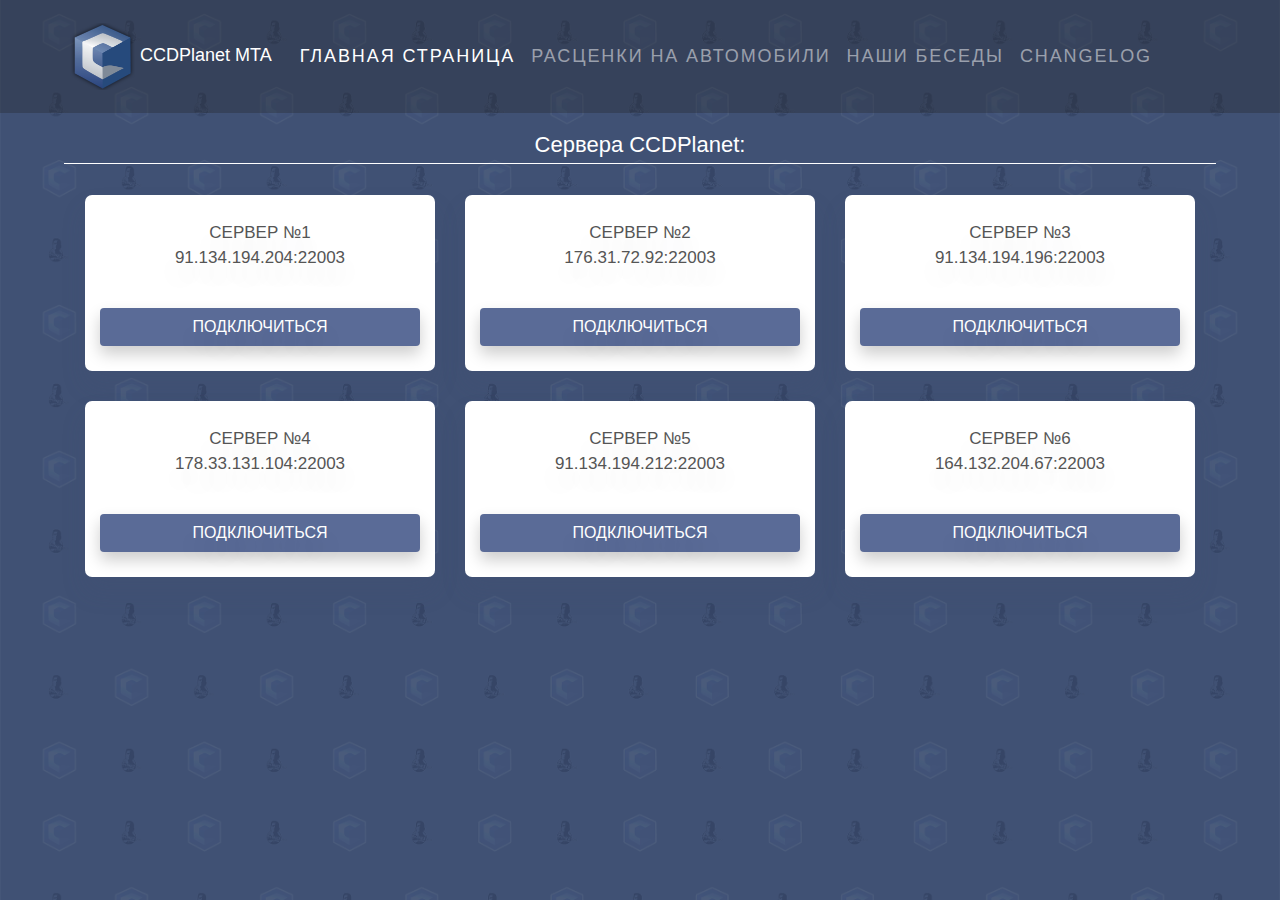
<file: index.html>
<!DOCTYPE html>
<html>
  <head>
    <meta charset="utf-8">
    <title>CCD</title>
    <link rel="stylesheet" type="text/css" href="css/style.css">
    <link rel="stylesheet" type="text/css" href="css/bootstrap.min.css"/>
    <link rel="stylesheet" type="text/css" href="css/select.css"/>
	  <link rel="stylesheet" media="screen,projection" href="scripts/UItoTop/css/ui.totop.css"/>
  </head>
  <body>
    <div class="preloader">
    <svg class="preloader__image" role="img" xmlns="http://www.w3.org/2000/svg" viewBox="0 0 512 512">
      <path fill="currentColor"
        d="M304 48c0 26.51-21.49 48-48 48s-48-21.49-48-48 21.49-48 48-48 48 21.49 48 48zm-48 368c-26.51 0-48 21.49-48 48s21.49 48 48 48 48-21.49 48-48-21.49-48-48-48zm208-208c-26.51 0-48 21.49-48 48s21.49 48 48 48 48-21.49 48-48-21.49-48-48-48zM96 256c0-26.51-21.49-48-48-48S0 229.49 0 256s21.49 48 48 48 48-21.49 48-48zm12.922 99.078c-26.51 0-48 21.49-48 48s21.49 48 48 48 48-21.49 48-48c0-26.509-21.491-48-48-48zm294.156 0c-26.51 0-48 21.49-48 48s21.49 48 48 48 48-21.49 48-48c0-26.509-21.49-48-48-48zM108.922 60.922c-26.51 0-48 21.49-48 48s21.49 48 48 48 48-21.49 48-48-21.491-48-48-48z">
      </path>
    </svg>
  </div>
    <nav class="navbar navbar-expand-lg navbar-dark transparent">
        <div class="container">
          <div class="select_wrap">
            <ul class="default_option">
                <li>
                    <div class="option">
                      <a class="navbar-brand-white">
                        <img src="img/logo.png" width="65" class="d-inline-block align-center" alt="logo">
                        CCDPlanet MTA
                      </a>
                    </div>
                </li>
            </ul>
            <ul class="select_ul">
              <li>
                  <div class="option">
                    <a class="navbar-brand" href="">
                      <img src="img/logo.png" width="48" class="d-inline-block align-center" alt="logo">
                      CCDPlanet MTA
                    </a>
                  </div>
              </li>
              <li>
                  <div class="option">
                    <a class="navbar-brand" href="index5.html">
                      <img src="img/ccd.png" width="52" class="d-inline-block align-center" alt="logo">
                      CCDPlanet RageMP
                    </a>
                  </div>
              </li>

            </ul>
          </div>
          <button class="navbar-toggler collapsed" type="button" data-toggle="collapse" data-target="#navbar" aria-controls="navbar" aria-expanded="false" aria-label="Toggle navigation">
            <span class="navbar-toggler-icon"></span>
          </button>

          <div class="navbar-collapse collapse" id="navbar" style="">
            <ul class="navbar-nav mr-auto">
              <li class="nav-item active">
                <a class="nav-link" href="index.html">Главная страница</a>
              </li>
              <li class="nav-item">
                <a class="nav-link" href="prices.html">Расценки на автомобили</a>
              </li>
              <li class="nav-item">
                <a class="nav-link" href="chats.html">Наши беседы</a>
              </li>
              <li class="nav-item">
                <a class="nav-link" href="changelog.html">Changelog</a>
              </li>
            </ul>
          </div>
        </div>
    </nav>
    <!-- Custom navbar
  	<div class="main-menu-div">
  	<ul class="main-menu">
  		<div class="left">
  		<li class="main-menu-img main-menu-logo"><a href=""><img class="logo" src="img/logo.png" alt="logo"></a></li>
  		<li class="main-menu-logo main-menu-text"><a href="">CCDPlanet</a></li></div>
  		<div class="right">
  		<li class="main-menu-item"><a href="index.html" class="current">Главная страница</a></li>
  		<li class="main-menu-item"><a href="prices.html">Расценки на автомобили</a></li>
  		<li class="main-menu-item"><a href="">Прочее</a></li>
  		<li class="main-menu-item"><a href="">Ещё</a></li></div>
  	</ul>
  	</div>
    -->
  	<div class="header-servers">Сервера CCDPlanet:</div>
  	<hr class="line">

    <div class="row servers-1-line">
  			<div class="server-box col-md-3 col-xs-4 col-sm-4">
  			<p class="server-info">СЕРВЕР №1<br>91.134.194.204:22003</p><br>
        <a class="btn btn-primary my-btn connect-btn" role="button" href="mtasa://91.134.194.204:22003">ПОДКЛЮЧИТЬСЯ</a>

  			</div>
  			<div class="server-box col-md-3 col-xs-4 col-sm-4">
  			<p class="server-info">СЕРВЕР №2<br>176.31.72.92:22003</p><br>
  			<a class="btn btn-primary my-btn" role="button" href="mtasa://176.31.72.92:22003">ПОДКЛЮЧИТЬСЯ</a>
  			</div>
  			<div class="server-box col-md-3 col-xs-4 col-sm-4">
  			<p class="server-info">СЕРВЕР №3<br>91.134.194.196:22003</p><br>
  			<a class="btn btn-primary my-btn" role="button" href="mtasa://91.134.194.196:22003">ПОДКЛЮЧИТЬСЯ</a>
  			</div>
      </div>
      <div class="row servers-2-line">
  			<div class="server-box col-md-3 col-xs-4 col-sm-4">
  			<p class="server-info">СЕРВЕР №4<br>178.33.131.104:22003</p><br>
  			<a class="btn btn-primary my-btn" role="button" href="mtasa://178.33.131.104:22003">ПОДКЛЮЧИТЬСЯ</a>
  			</div>
  			<div class="server-box col-md-3 col-xs-4 col-sm-4">
  			<p class="server-info">СЕРВЕР №5<br>91.134.194.212:22003</p><br>
  			<a class="btn btn-primary my-btn" role="button" href="mtasa://91.134.194.212:22003">ПОДКЛЮЧИТЬСЯ</a>
  			</div>
  			<div class="server-box col-md-3 col-xs-4 col-sm-4">
  			<p class="server-info">СЕРВЕР №6<br>164.132.204.67:22003</p><br>
  			<a class="btn btn-primary my-btn" role="button" href="mtasa://164.132.204.67:22003">ПОДКЛЮЧИТЬСЯ</a>
  			</div>
  	</div>

    <!-- Old servers

  	<div class="servers row">
  		<div class="servers-1-line">
  			<div class="server-box">
  			<p class="server-info">СЕРВЕР №1<br>91.134.194.204:22003</p><br>
  			<a class="" href="mtasa://91.134.194.204:22003"><span class="connect-btn">ПОДКЛЮЧИТЬСЯ</span></a>
  			</div>
  			<div class="server-box">
  			<p class="server-info">СЕРВЕР №2<br>176.31.72.92:22003</p><br>
  			<a class="" href="mtasa://176.31.72.92:22003"><span class="connect-btn">ПОДКЛЮЧИТЬСЯ</span></a>
  			</div>
  			<div class="server-box">
  			<p class="server-info">СЕРВЕР №3<br>91.134.194.196:22003</p><br>
  			<a class="" href="mtasa://91.134.194.196:22003"><span class="connect-btn">ПОДКЛЮЧИТЬСЯ</span></a>
  			</div>
  		</div>
  		<div class="servers-2-line">
  			<div class="server-box">
  			<p class="server-info">СЕРВЕР №4<br>178.33.131.104:22003</p><br>
  			<a class="" href="mtasa://178.33.131.104:22003"><span class="connect-btn">ПОДКЛЮЧИТЬСЯ</span></a>
  			</div>
  			<div class="server-box">
  			<p class="server-info">СЕРВЕР №5<br>91.134.194.212:22003</p><br>
  			<a class="" href="mtasa://91.134.194.212:22003"><span class="connect-btn">ПОДКЛЮЧИТЬСЯ</span></a>
  			</div>
  			<div class="server-box">
  			<p class="server-info">СЕРВЕР №6<br>164.132.204.67:22003</p><br>
  			<a class="" href="mtasa://164.132.204.67:22003"><span class="connect-btn">ПОДКЛЮЧИТЬСЯ</span></a>
  			</div>
  		</div>
  		</ul>
  	</div>
    -->
    <script src="https://code.jquery.com/jquery-3.2.1.min.js"></script>
    <script type="text/javascript">
    $(".default_option").click(function(){
      $(this).parent().toggleClass("active");
    })

    $(".select_ul li").click(function(){
      var currentele = $(this).html();
      $(".default_option li").html(currentele);
      $(this).parents(".select_wrap").removeClass("active");
    })
    </script>
    <script>
    window.onload = function () {
      document.body.classList.add('loaded_hiding');
      window.setTimeout(function () {
        document.body.classList.add('loaded');
        document.body.classList.remove('loaded_hiding');
      }, 500);
    }
  </script>
    <script src="https://code.jquery.com/jquery-3.2.1.min.js"></script>
    <script src="https://cdnjs.cloudflare.com/ajax/libs/popper.js/1.12.9/umd/popper.min.js" integrity="sha384-ApNbgh9B+Y1QKtv3Rn7W3mgPxhU9K/ScQsAP7hUibX39j7fakFPskvXusvfa0b4Q" crossorigin="anonymous"></script>
    <script src="https://maxcdn.bootstrapcdn.com/bootstrap/4.0.0/js/bootstrap.min.js" integrity="sha384-JZR6Spejh4U02d8jOt6vLEHfe/JQGiRRSQQxSfFWpi1MquVdAyjUar5+76PVCmYl" crossorigin="anonymous"></script>
  </body>
</html>
</file>
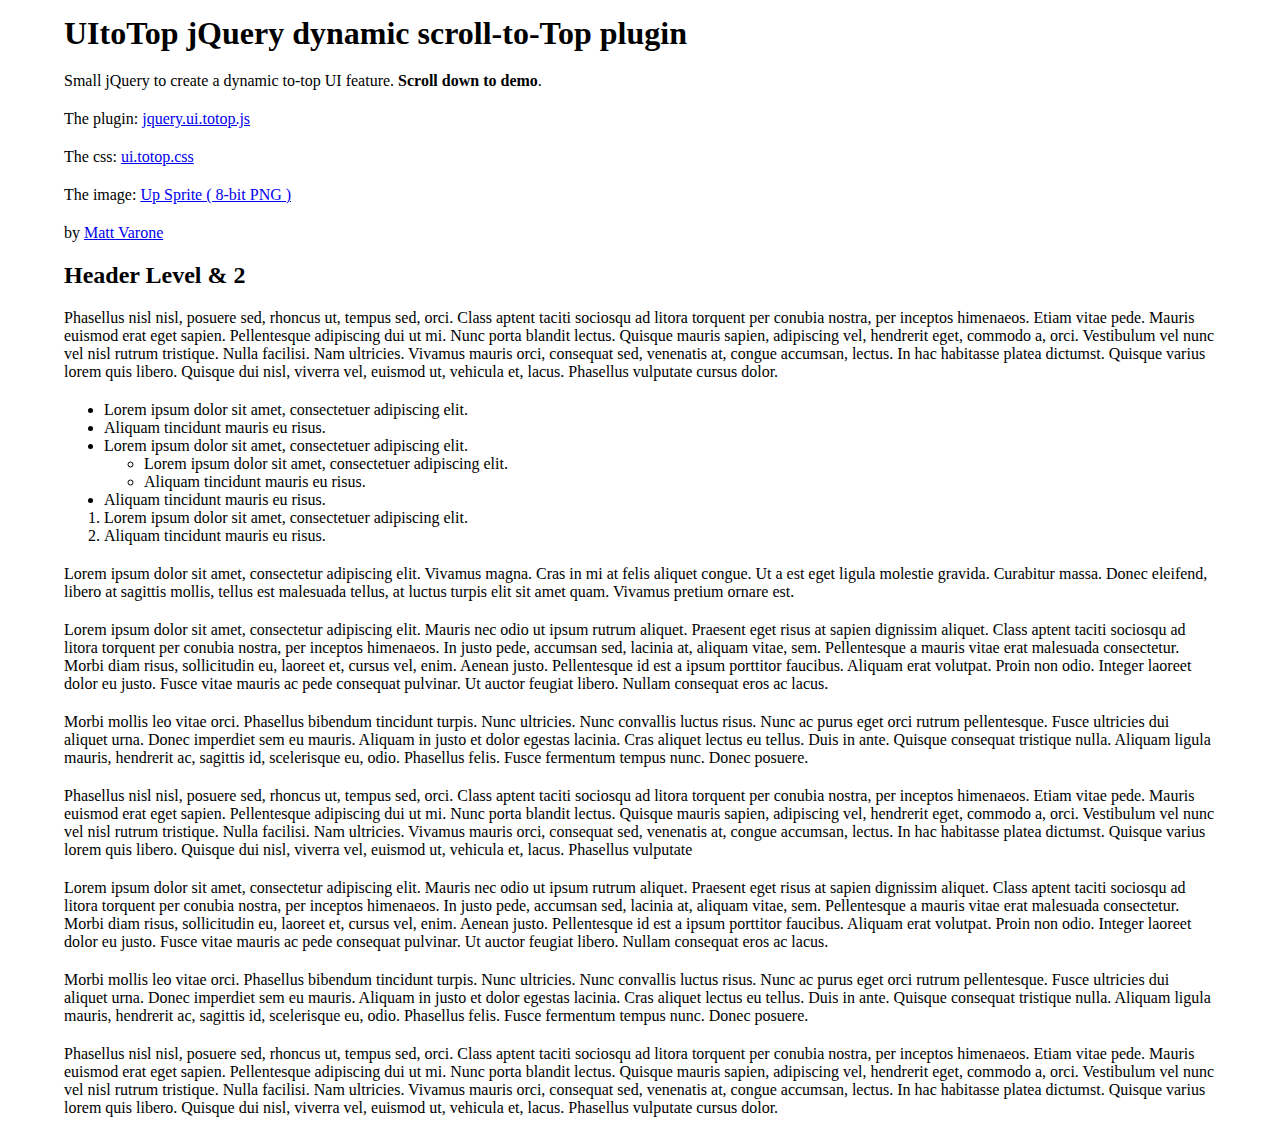
<file: scripts/UItoTop/index.html>
<!doctype html>
<html lang="en">

    <head>
        <meta charset="utf-8"/>
	    <title>UItoTop jQuery Plugin - Matt Varone</title>
	    <meta name="author" content="www.mattvarone.com">
        <link rel="stylesheet" media="screen,projection" href="css/ui.totop.css" />
        <meta name="viewport" content="width=device-width; initial-scale=1"/>
    </head>
    
    <!-- basic styling just for this demo -->
	<style type="text/css" media="screen">
		*{margin:0 auto;}
		#wrapper {width:90%;margin:15px auto;}
		p { margin:20px 0;}
	</style>

    <body>
     <div id="wrapper">

    	<h1><strong>UItoTop</strong> jQuery dynamic scroll-to-Top plugin</h1>

    	<div class="entry">

    			<p>Small jQuery to create a dynamic to-top UI feature. <strong>Scroll down to demo</strong>.</p>

    			<p>The plugin: <a href="js/jquery.ui.totop.js" title="jquery.ui.totop.js">jquery.ui.totop.js</a></p>
    			<p>The css: <a href="css/ui.totop.css" title="ui.totop.css">ui.totop.css</a></p>
    			<p>The image: <a href="img/ui.totop.png" title="image ( 8-bit PNG )">Up Sprite ( 8-bit PNG )</a></p>
    	</div>

    	<p>by <a href="http://twitter.com/sksmatt" title="Visit Matt Varone">Matt Varone</a></p>

    	<h2>Header Level &amp; 2</h2>

    	<div class="entry">	

    		<p>Phasellus nisl nisl, posuere sed, rhoncus ut, tempus sed, orci. Class aptent taciti sociosqu ad litora torquent per conubia nostra, per inceptos himenaeos. Etiam vitae pede. Mauris euismod erat eget sapien. Pellentesque adipiscing dui ut mi. Nunc porta blandit lectus. Quisque mauris sapien, adipiscing vel, hendrerit eget, commodo a, orci. Vestibulum vel nunc vel nisl rutrum tristique. Nulla facilisi. Nam ultricies. Vivamus mauris orci, consequat sed, venenatis at, congue accumsan, lectus. In hac habitasse platea dictumst. Quisque varius lorem quis libero. Quisque dui nisl, viverra vel, euismod ut, vehicula et, lacus. Phasellus vulputate cursus dolor.</p>

    		<ul>
    		   <li>Lorem ipsum dolor sit amet, consectetuer adipiscing elit.</li>
    		   <li>Aliquam tincidunt mauris eu risus.</li>
    		</ul>

    		<ul>
    			<li>Lorem ipsum dolor sit amet, consectetuer adipiscing elit.
    				<ul>
    					<li>Lorem ipsum dolor sit amet, consectetuer adipiscing elit.</li>
    					<li>Aliquam tincidunt mauris eu risus.</li>
    				</ul>
    			</li>
    		   <li>Aliquam tincidunt mauris eu risus.</li>
    		</ul>

    		<ol>
    		   <li>Lorem ipsum dolor sit amet, consectetuer adipiscing elit.</li>
    		   <li>Aliquam tincidunt mauris eu risus.</li>
    		</ol>

    		<blockquote><p>Lorem ipsum dolor sit amet, consectetur adipiscing elit. Vivamus magna. Cras in mi at felis aliquet congue. Ut a est eget ligula molestie gravida. Curabitur massa. Donec eleifend, libero at sagittis mollis, tellus est malesuada tellus, at luctus turpis elit sit amet quam. Vivamus pretium ornare est.</p></blockquote>


    		<p>Lorem ipsum dolor sit amet, consectetur adipiscing elit. Mauris nec odio ut ipsum rutrum aliquet. Praesent eget risus at sapien dignissim aliquet. Class aptent taciti sociosqu ad litora torquent per conubia nostra, per inceptos himenaeos. In justo pede, accumsan sed, lacinia at, aliquam vitae, sem. Pellentesque a mauris vitae erat malesuada consectetur. Morbi diam risus, sollicitudin eu, laoreet et, cursus vel, enim. Aenean justo. Pellentesque id est a ipsum porttitor faucibus. Aliquam erat volutpat. Proin non odio. Integer laoreet dolor eu justo. Fusce vitae mauris ac pede consequat pulvinar. Ut auctor feugiat libero. Nullam consequat eros ac lacus.</p></div>

    		<p>Morbi mollis leo vitae orci. Phasellus bibendum tincidunt turpis. Nunc ultricies. Nunc convallis luctus risus. Nunc ac purus eget orci rutrum pellentesque. Fusce ultricies dui aliquet urna. Donec imperdiet sem eu mauris. Aliquam in justo et dolor egestas lacinia. Cras aliquet lectus eu tellus. Duis in ante. Quisque consequat tristique nulla. Aliquam ligula mauris, hendrerit ac, sagittis id, scelerisque eu, odio. Phasellus felis. Fusce fermentum tempus nunc. Donec posuere.</p>

    		<p>Phasellus nisl nisl, posuere sed, rhoncus ut, tempus sed, orci. Class aptent taciti sociosqu ad litora torquent per conubia nostra, per inceptos himenaeos. Etiam vitae pede. Mauris euismod erat eget sapien. Pellentesque adipiscing dui ut mi. Nunc porta blandit lectus. Quisque mauris sapien, adipiscing vel, hendrerit eget, commodo a, orci. Vestibulum vel nunc vel nisl rutrum tristique. Nulla facilisi. Nam ultricies. Vivamus mauris orci, consequat sed, venenatis at, congue accumsan, lectus. In hac habitasse platea dictumst. Quisque varius lorem quis libero. Quisque dui nisl, viverra vel, euismod ut, vehicula et, lacus. Phasellus vulputate 

    		<p>Lorem ipsum dolor sit amet, consectetur adipiscing elit. Mauris nec odio ut ipsum rutrum aliquet. Praesent eget risus at sapien dignissim aliquet. Class aptent taciti sociosqu ad litora torquent per conubia nostra, per inceptos himenaeos. In justo pede, accumsan sed, lacinia at, aliquam vitae, sem. Pellentesque a mauris vitae erat malesuada consectetur. Morbi diam risus, sollicitudin eu, laoreet et, cursus vel, enim. Aenean justo. Pellentesque id est a ipsum porttitor faucibus. Aliquam erat volutpat. Proin non odio. Integer laoreet dolor eu justo. Fusce vitae mauris ac pede consequat pulvinar. Ut auctor feugiat libero. Nullam consequat eros ac lacus.</p>

    		<p>Morbi mollis leo vitae orci. Phasellus bibendum tincidunt turpis. Nunc ultricies. Nunc convallis luctus risus. Nunc ac purus eget orci rutrum pellentesque. Fusce ultricies dui aliquet urna. Donec imperdiet sem eu mauris. Aliquam in justo et dolor egestas lacinia. Cras aliquet lectus eu tellus. Duis in ante. Quisque consequat tristique nulla. Aliquam ligula mauris, hendrerit ac, sagittis id, scelerisque eu, odio. Phasellus felis. Fusce fermentum tempus nunc. Donec posuere.</p>

    		<p>Phasellus nisl nisl, posuere sed, rhoncus ut, tempus sed, orci. Class aptent taciti sociosqu ad litora torquent per conubia nostra, per inceptos himenaeos. Etiam vitae pede. Mauris euismod erat eget sapien. Pellentesque adipiscing dui ut mi. Nunc porta blandit lectus. Quisque mauris sapien, adipiscing vel, hendrerit eget, commodo a, orci. Vestibulum vel nunc vel nisl rutrum tristique. Nulla facilisi. Nam ultricies. Vivamus mauris orci, consequat sed, venenatis at, congue accumsan, lectus. In hac habitasse platea dictumst. Quisque varius lorem quis libero. Quisque dui nisl, viverra vel, euismod ut, vehicula et, lacus. Phasellus vulputate cursus dolor.</p>																

    	</div>
    
	<!-- jquery -->	
	<script src="js/jquery-1.7.2.min.js" type="text/javascript"></script>
	<!-- easing plugin ( optional ) -->
	<script src="js/easing.js" type="text/javascript"></script>
	<!-- UItoTop plugin -->
	<script src="js/jquery.ui.totop.js" type="text/javascript"></script>
	<!-- Starting the plugin -->
	<script type="text/javascript">
		$(document).ready(function() {
			/*
			var defaults = {
	  			containerID: 'toTop', // fading element id
				containerHoverID: 'toTopHover', // fading element hover id
				scrollSpeed: 1200,
				easingType: 'linear' 
	 		};
			*/
			
			$().UItoTop({ easingType: 'easeOutQuart' });
			
		});
	</script>
        
    </body>
    
</html>
</file>
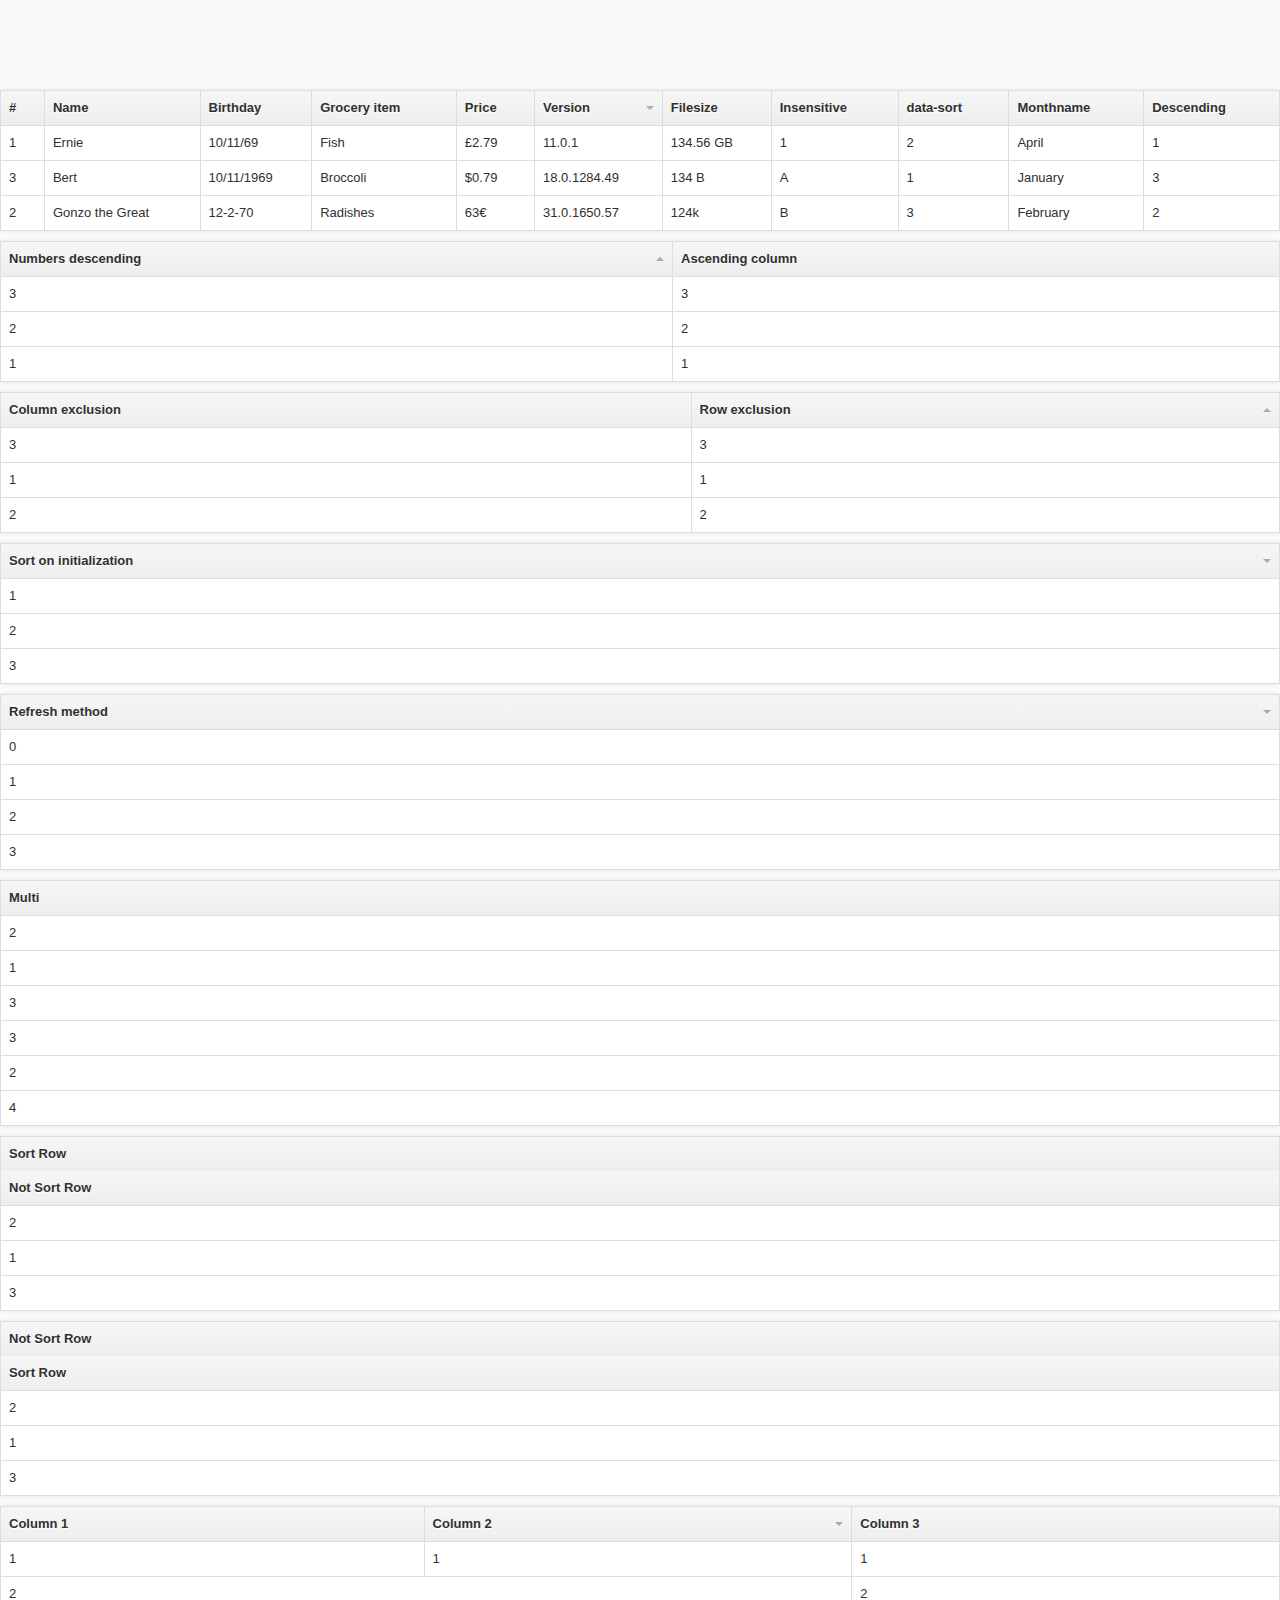
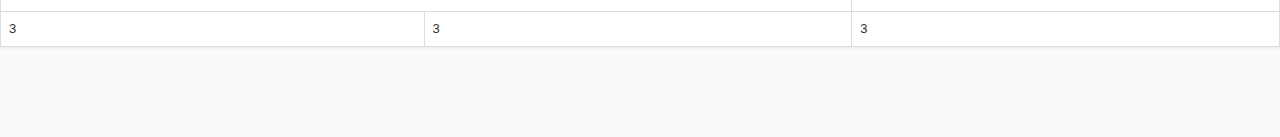
<file: scripts/tablesort/test/index.html>
<!DOCTYPE html>
<html>
<head>
<meta charset=utf-8 />
<title></title>
</head>
<link href='../demo/style.css' rel='stylesheet'>
<link href='../tablesort.css' rel='stylesheet'>
<body>

<table id='sort'>
  <thead>
    <tr>
      <th>#</th>
      <th>Name</th>
      <th>Birthday</th>
      <th>Grocery item</th>
      <th>Price</th>
      <th>Version</th>
      <th>Filesize</th>
      <th>Insensitive</th>
      <th>data-sort</th>
      <th data-sort-method="monthname">Monthname</th>
      <th aria-sort="descending">Descending</th>
    </tr>
  </thead>
  <tbody>
    <tr>
      <td>2</td>
      <td>Gonzo the Great</td>
      <td>12-2-70</td>
      <td>Radishes</td>
      <td>63€</td>
      <td>31.0.1650.57</td>
      <td>124k</td>
      <td>B</td>
      <td data-sort='b'>3</td>
      <td>February</td>
      <td>2</td>
    </tr>
    <tr>
      <td>1</td>
      <td>Ernie</td>
      <td>10/11/69</td>
      <td>Fish</td>
      <td>£2.79</td>
      <td>11.0.1</td>
      <td>134.56 GB</td>
      <td>1</td>
      <td data-sort='a'>2</td>
      <td>April</td>
      <td>1</td>
    </tr>
    <tr>
      <td>3</td>
      <td>Bert</td>
      <td>10/11/1969</td>
      <td>Broccoli</td>
      <td>$0.79</td>
      <td>18.0.1284.49</td>
      <td>134 B</td>
      <td>A</td>
      <td data-sort='c'>1</td>
      <td>January</td>
      <td>3</td>
    </tr>
  </tbody>
</table>

<table id='sort-descend'>
  <thead>
    <tr>
      <th>Numbers descending</th>
      <th aria-sort="ascending">Ascending column</th>
    </tr>
  </thead>
  <tbody>
    <tr>
      <td>2</td>
      <td>2</td>
    </tr>
    <tr>
      <td>1</td>
      <td>1</td>
    </tr>
    <tr>
      <td>3</td>
      <td>3</td>
    </tr>
  </tbody>
</table>

<table id='sort-exclude'>
  <thead>
    <tr>
      <th data-sort-method='none'>Column exclusion</th>
      <th>Row exclusion</th>
    </tr>
  </thead>
  <tbody>
    <tr>
      <td>2</td>
      <td>2</td>
    </tr>
    <tr data-sort-method='none'>
      <td>1</td>
      <td>1</td>
    </tr>
    <tr>
      <td>3</td>
      <td>3</td>
    </tr>
  </tbody>
</table>

<table id='sort-default'>
  <thead>
    <tr><th data-sort-default>Sort on initialization</th></tr>
  </thead>
  <tbody>
    <tr><td>2</td></tr>
    <tr><td>1</td></tr>
    <tr><td>3</td></tr>
  </tbody>
</table>

<table id='sort-refresh'>
  <thead>
    <tr><th data-sort-default>Refresh method</th></tr>
  </thead>
  <tbody>
    <tr><td>2</td></tr>
    <tr><td>1</td></tr>
    <tr><td>3</td></tr>
  </tbody>
</table>

<table id="sort-multi">
  <thead>
    <tr><th>Multi</th></tr>
  </thead>
  <tbody>
    <tr><td>2</td></tr>
    <tr><td>1</td></tr>
    <tr><td>3</td></tr>
  </tbody>
  <tbody>
    <tr><td>3</td></tr>
    <tr><td>2</td></tr>
    <tr><td>4</td></tr>
  </tbody>
</table>

<table id="sort-row-set">
  <thead>
    <tr data-sort-method='thead'><th>Sort Row</th></tr>
    <tr><th>Not Sort Row</th></tr>
  </thead>
  <tbody>
    <tr><td>2</td></tr>
    <tr><td>1</td></tr>
    <tr><td>3</td></tr>
  </tbody>
</table>

<table id="sort-row-auto">
  <thead>
    <tr><th>Not Sort Row</th></tr>
    <tr><th>Sort Row</th></tr>
  </thead>
  <tbody>
    <tr><td>2</td></tr>
    <tr><td>1</td></tr>
    <tr><td>3</td></tr>
  </tbody>
</table>

<table id="sort-column-keys">
  <thead>
    <tr>
      <th class="sort-header" colspan="2">Column 1</th>
      <th >Column 2</th>
      <th id="third-header" data-sort-column-key="third">Column 3</th>
    </tr>
  </thead>
  <tbody>
    <tr class="no-sort">
      <td colspan="3">2</td>
      <td data-sort-column-key="third">2</td>
    </tr>
    <tr>
      <td colspan="2">3</td>
      <td>3</td>
      <td data-sort-column-key="third">3</td>
    </tr>
    <tr>
      <td colspan="2">1</td>
      <td>1</td>
      <td data-sort-column-key="third">1</td>
    </tr>
  </tbody>
</table>

<script src='tape.js'></script>

<script src='../src/tablesort.js'></script>
<script src='../src/sorts/tablesort.dotsep.js'></script>
<script src='../src/sorts/tablesort.filesize.js'></script>
<script src='../src/sorts/tablesort.date.js'></script>
<script src='../src/sorts/tablesort.number.js'></script>
<script src='../src/sorts/tablesort.monthname.js'></script>

<!-- Tests -->
<script>
table = document.getElementById('sort');
tableDescend = document.getElementById('sort-descend');
tableExclude = document.getElementById('sort-exclude');
tableDefault = document.getElementById('sort-default');
tableRefresh = document.getElementById('sort-refresh');
tableMulti = document.getElementById('sort-multi');
tableSortRowSet = document.getElementById('sort-row-set');
tableSortRowAuto = document.getElementById('sort-row-auto');
tableSortColumnKeys = document.getElementById('sort-column-keys');
new Tablesort(table);
new Tablesort(tableDescend, { descending: true });
new Tablesort(tableExclude);
new Tablesort(tableDefault);
new Tablesort(tableMulti);
new Tablesort(tableSortRowSet);
new Tablesort(tableSortRowAuto);
new Tablesort(tableSortColumnKeys);
var refresh = new Tablesort(tableRefresh);

var rowCount = tableRefresh.rows.length;
var row = tableRefresh.insertRow(rowCount);
var cellName = row.insertCell(0);
    cellName.innerHTML = 0;

refresh.refresh();
</script>

<script src='spec/tablesort.js'></script>
<script src='spec/dotsep.js'></script>
<script src='spec/multibody.js'></script>
<script src='spec/filesize.js'></script>
<script src='spec/date.js'></script>
<script src='spec/number.js'></script>
<script src='spec/monthname.js'></script>

</body>
</html>
</file>
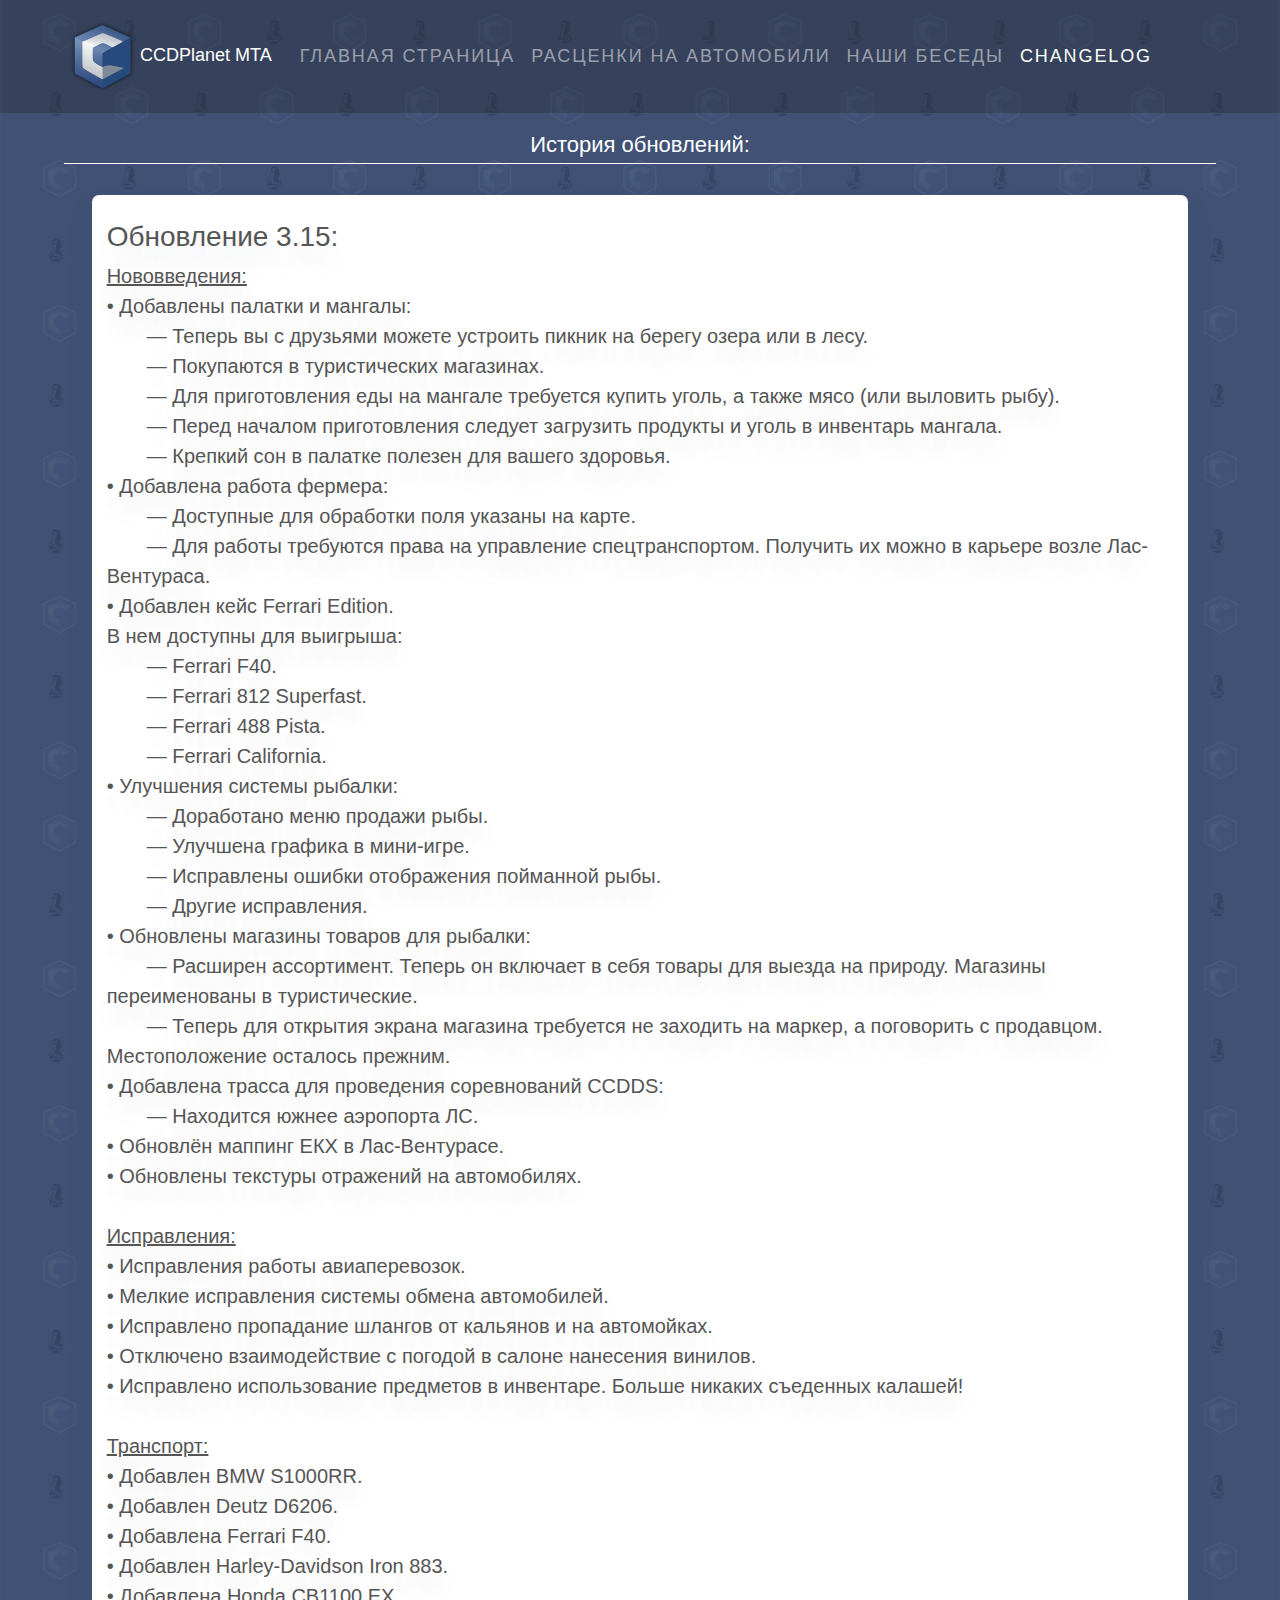
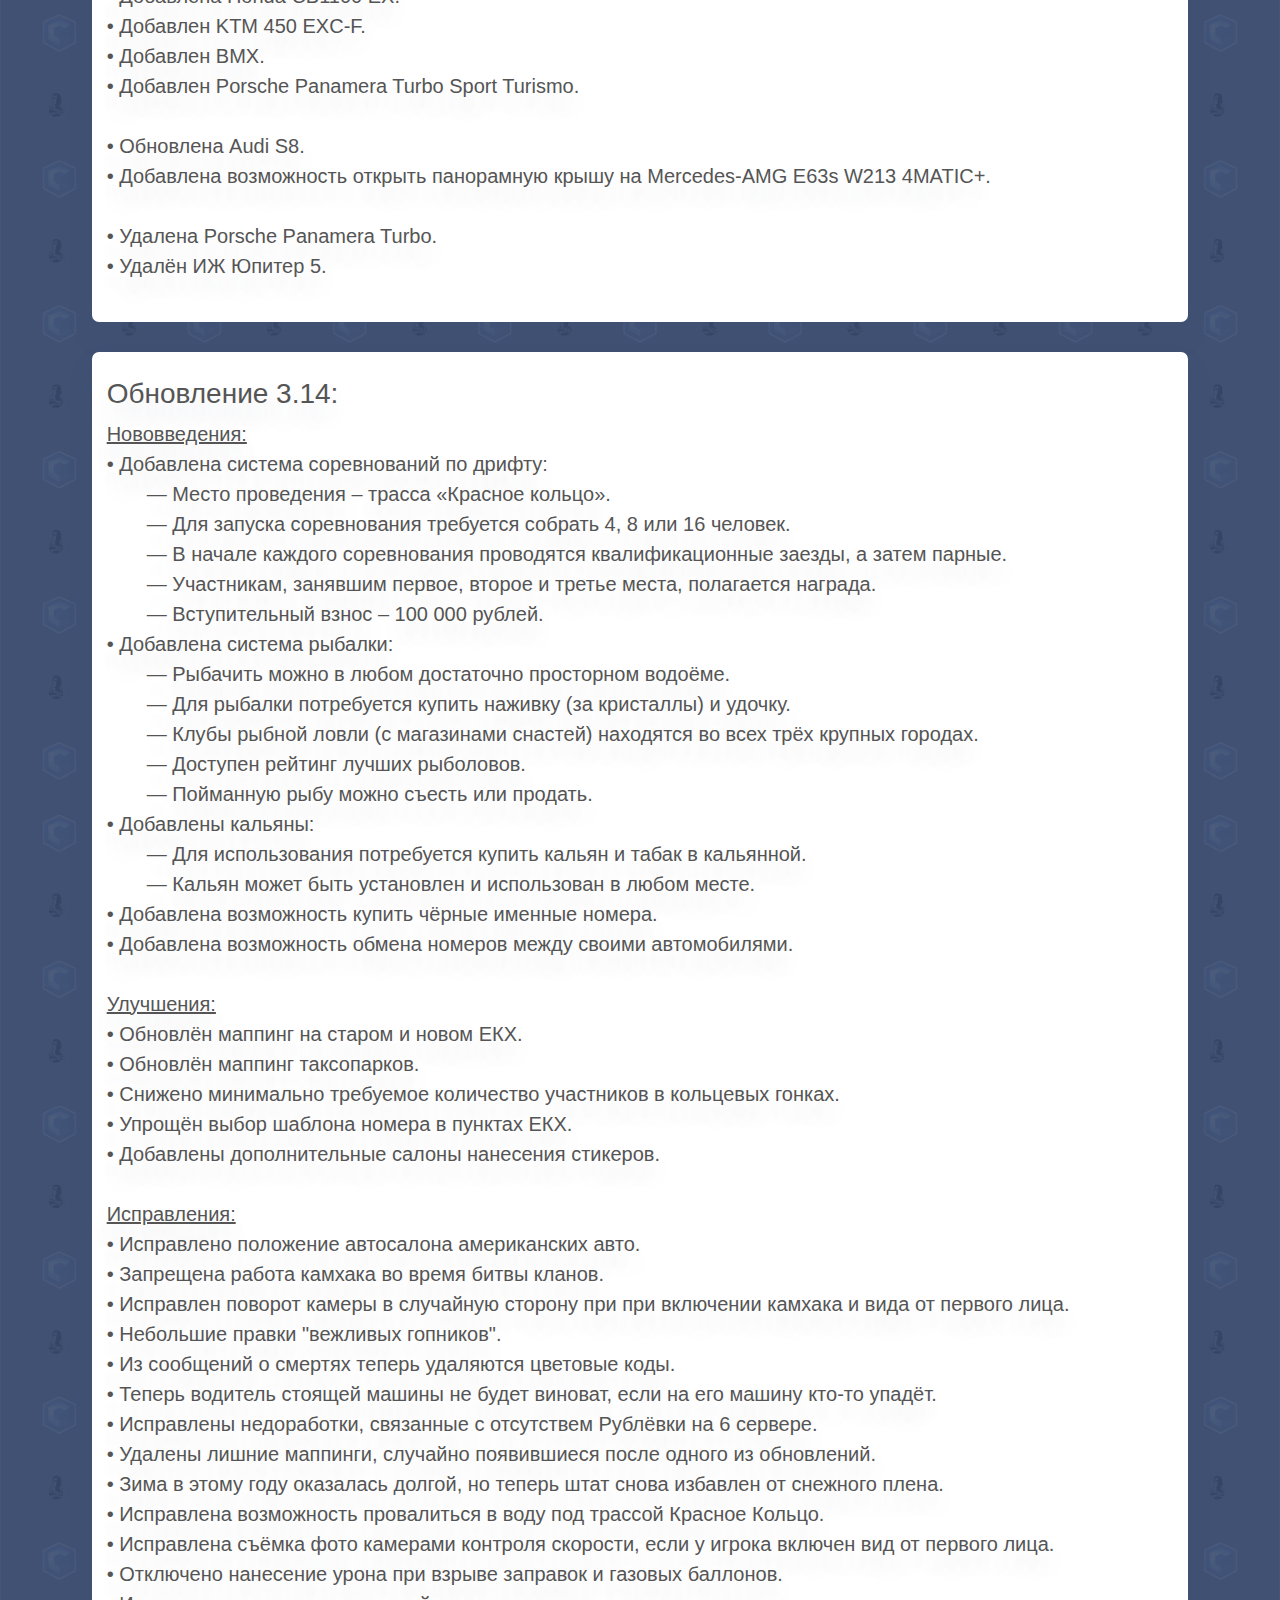
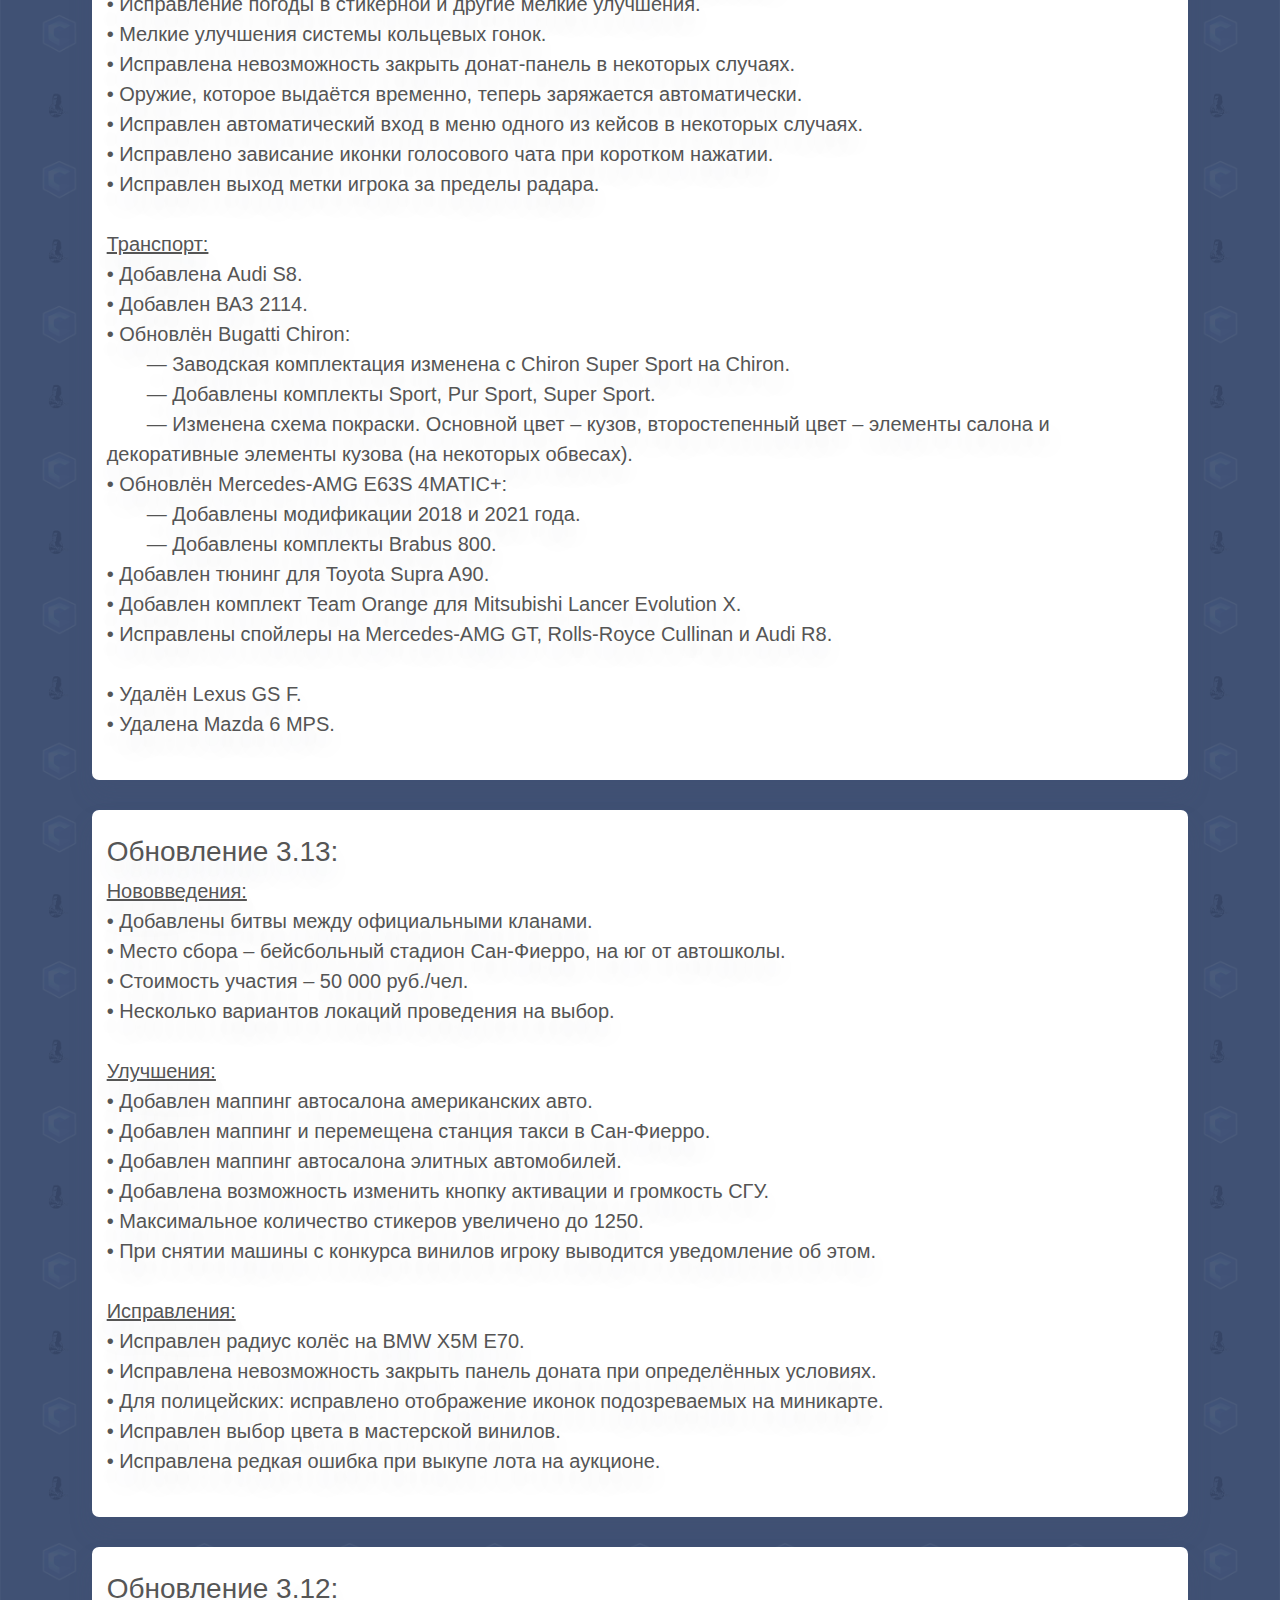
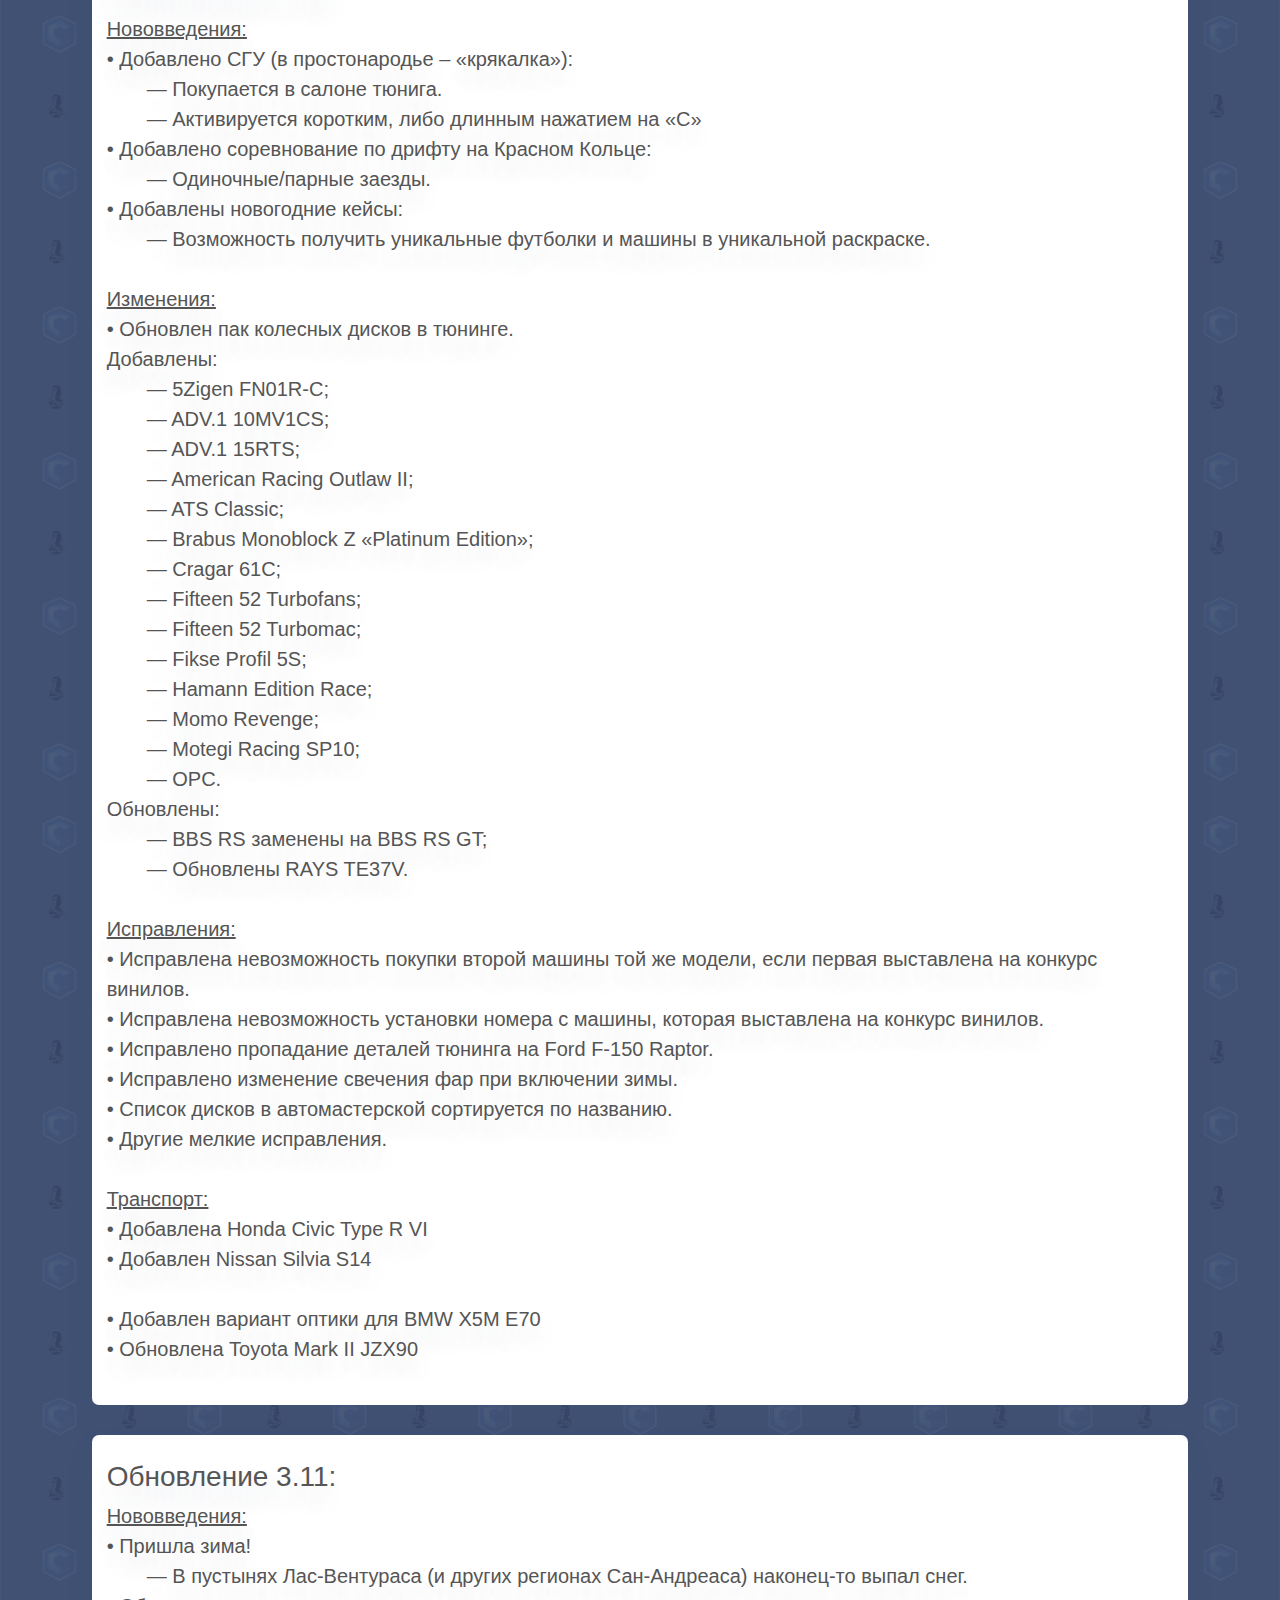
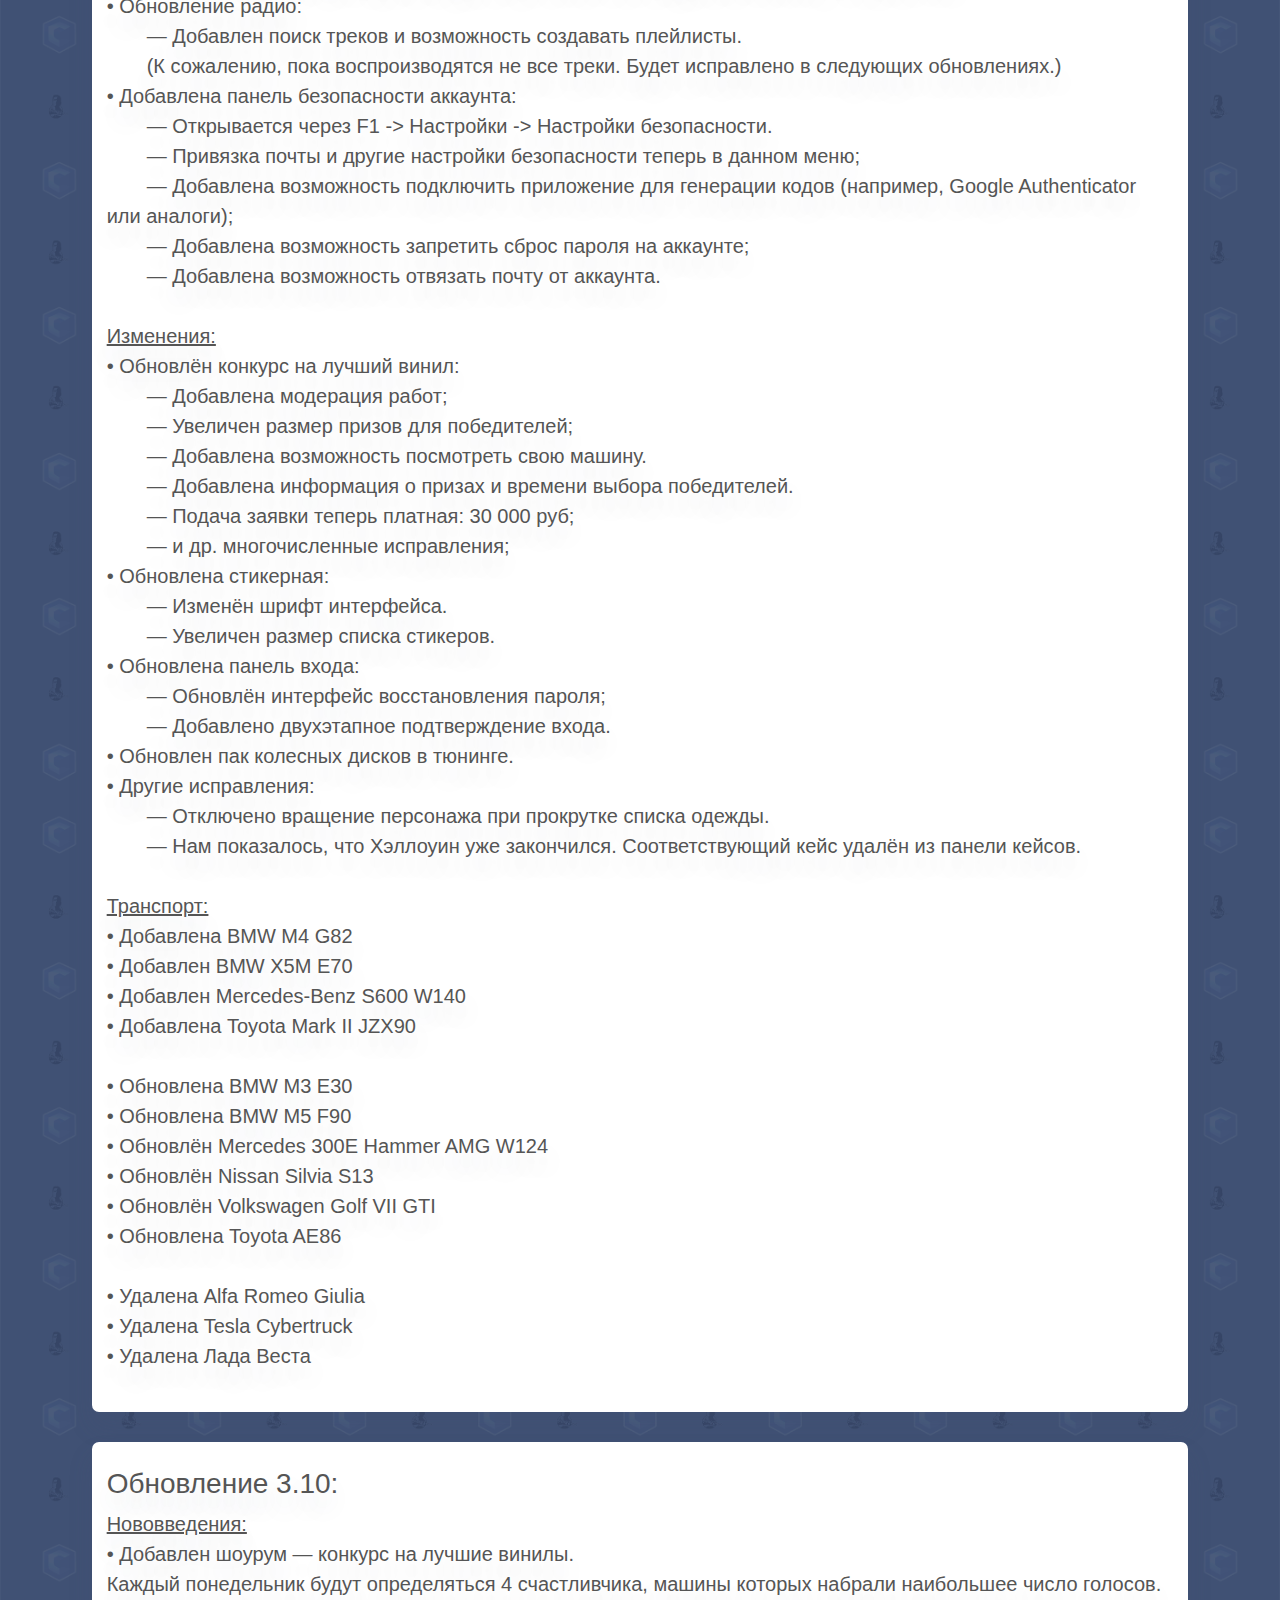
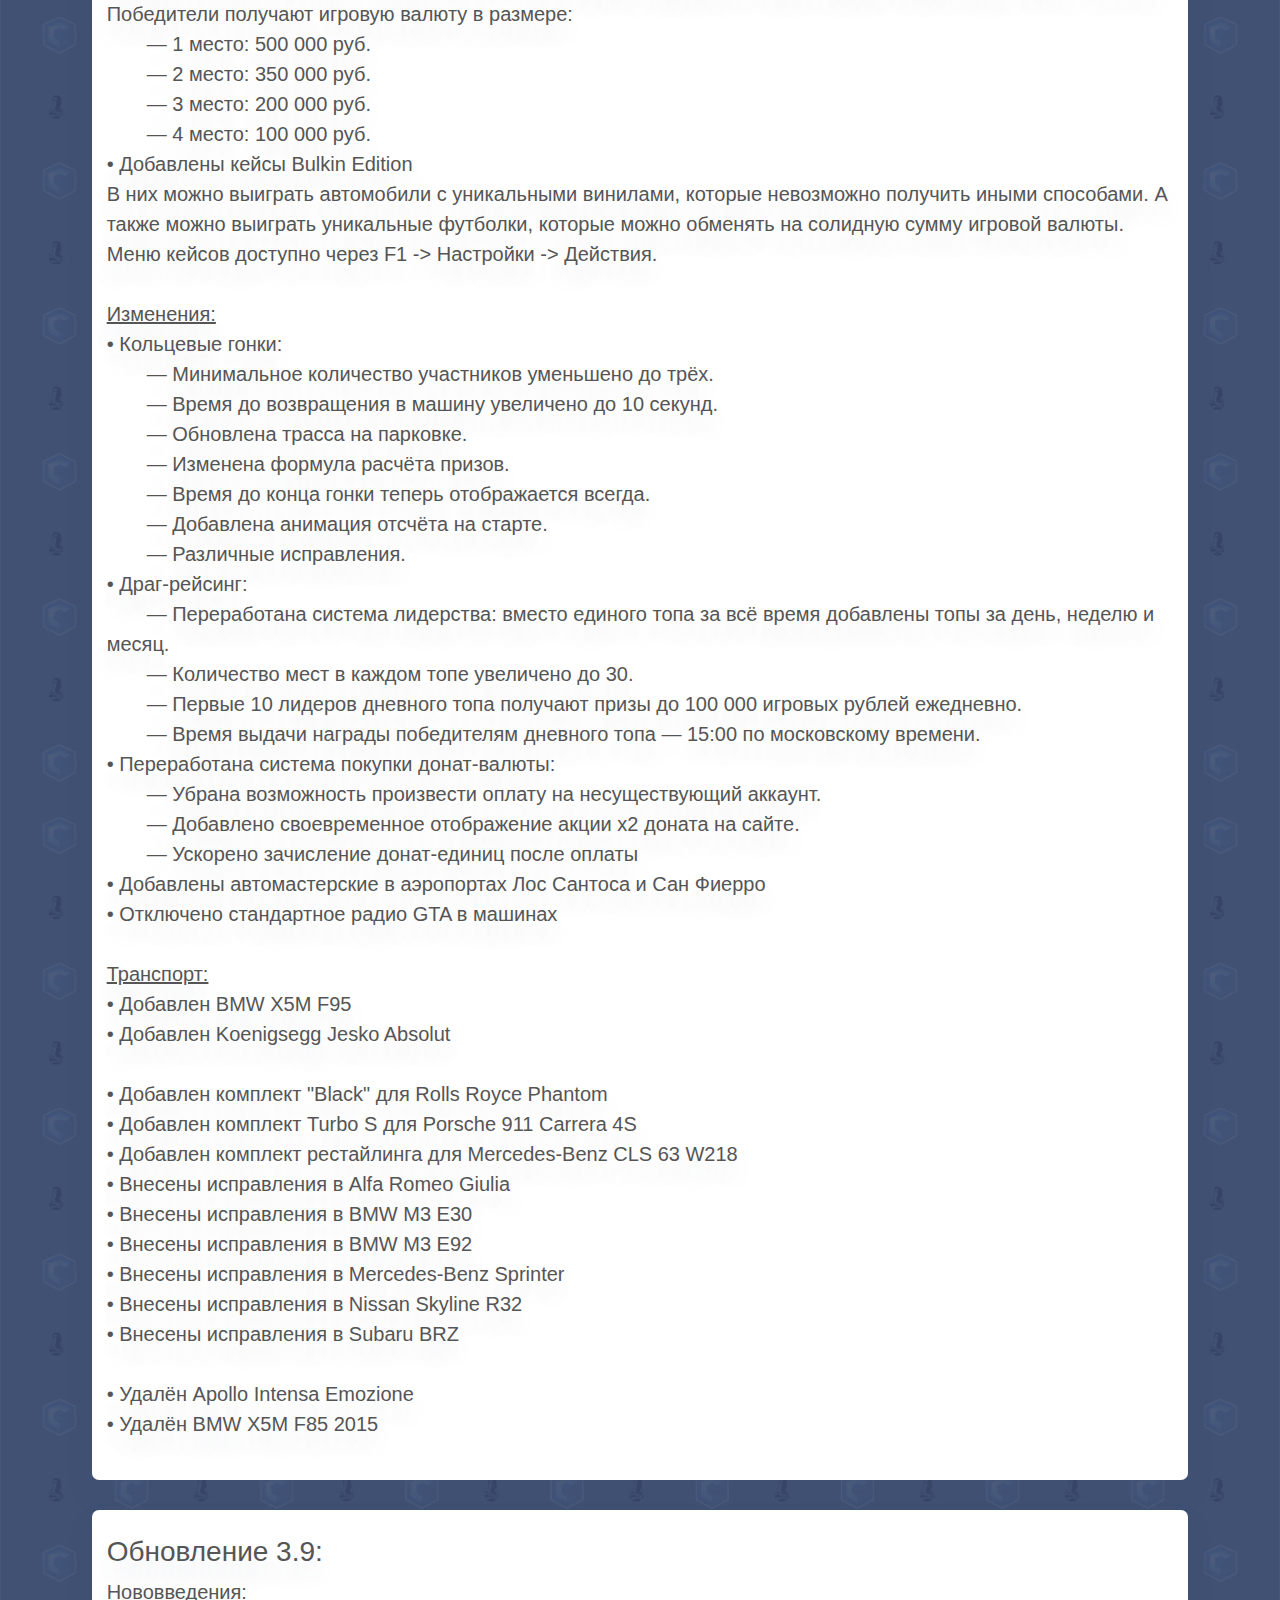
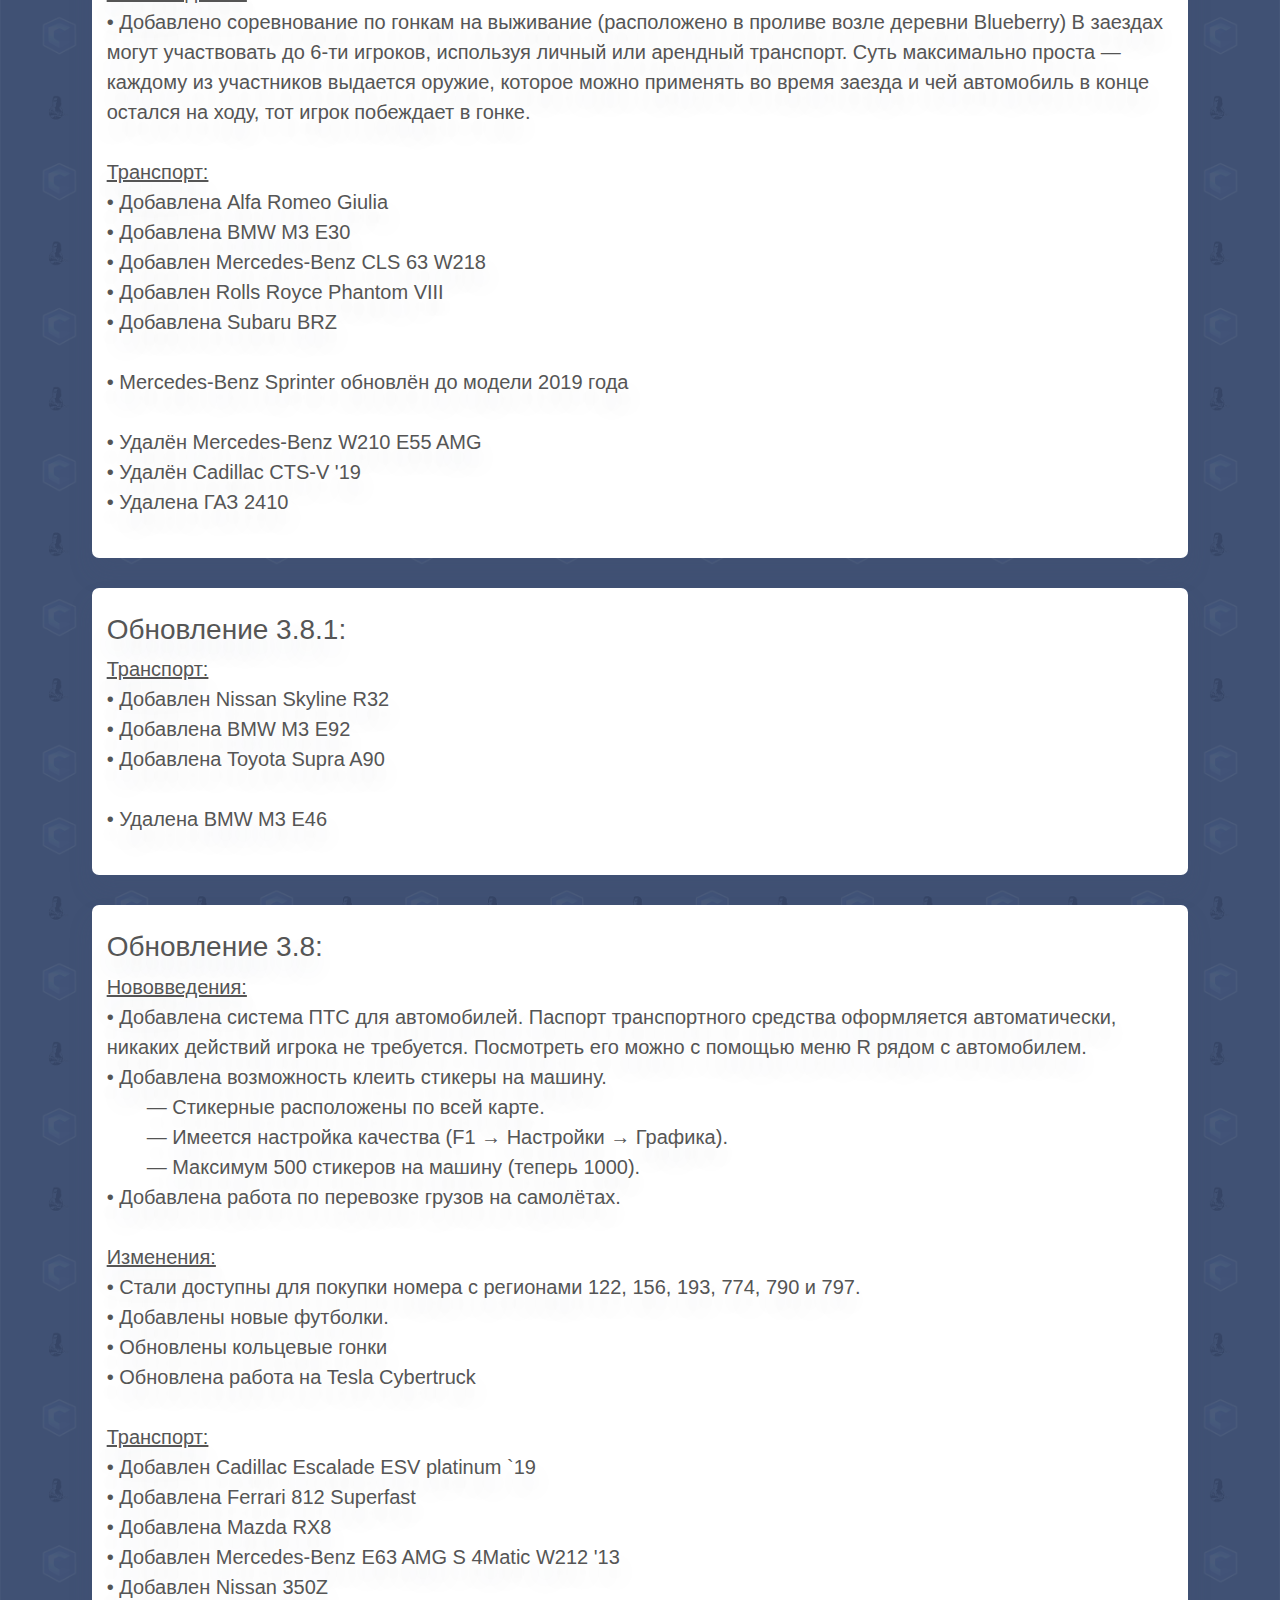
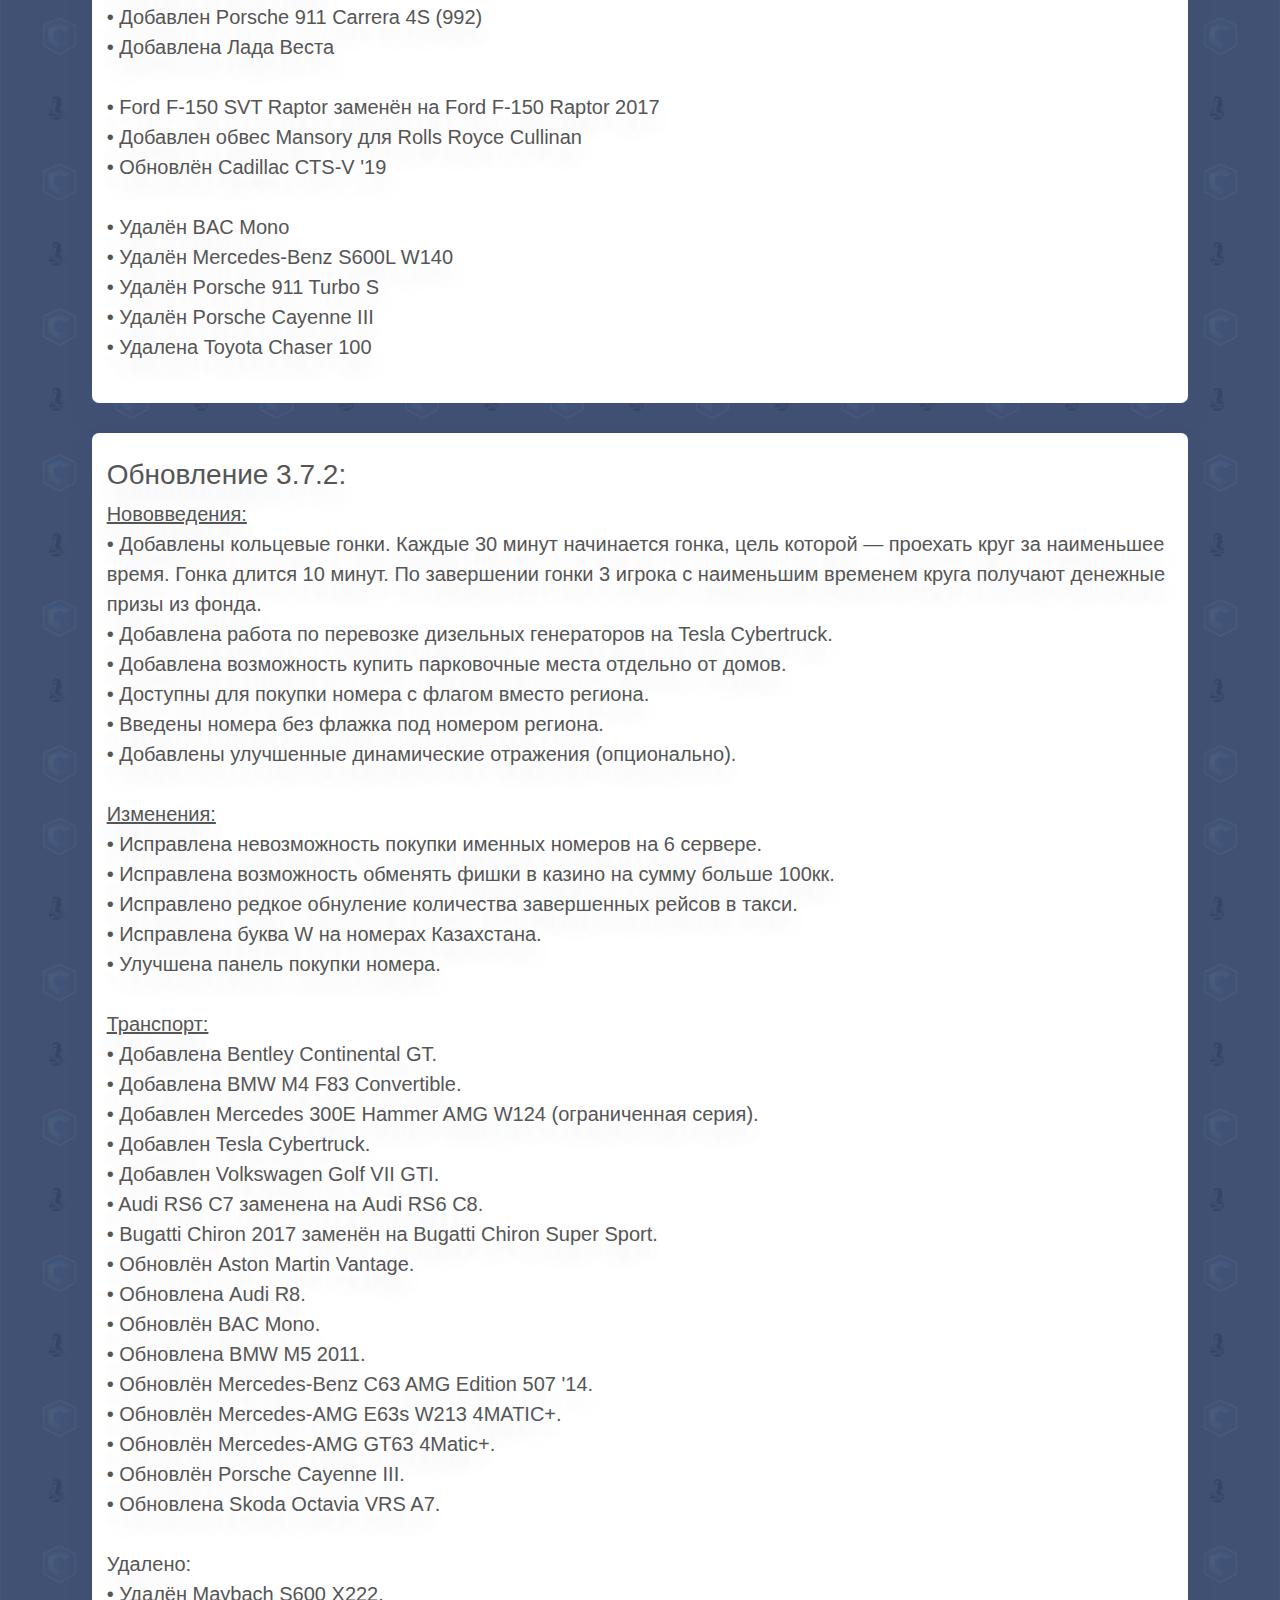
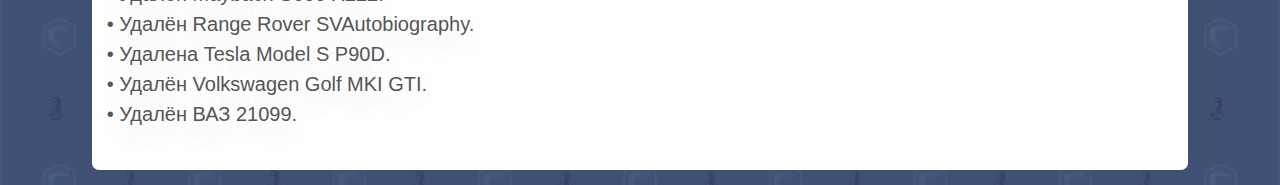
<file: changelog.html>
<!DOCTYPE html>
<html>
  <head>
    <meta charset="utf-8">
    <title>CCD</title>
    <link rel="stylesheet" type="text/css" href="css/style.css">
    <link rel="stylesheet" type="text/css" href="css/bootstrap.min.css"/>
    <link rel="stylesheet" type="text/css" href="css/select.css"/>
	  <link rel="stylesheet" media="screen,projection" href="scripts/UItoTop/css/ui.totop.css"/>
  </head>
  <body>
    <div class="preloader">
    <svg class="preloader__image" role="img" xmlns="http://www.w3.org/2000/svg" viewBox="0 0 512 512">
      <path fill="currentColor"
        d="M304 48c0 26.51-21.49 48-48 48s-48-21.49-48-48 21.49-48 48-48 48 21.49 48 48zm-48 368c-26.51 0-48 21.49-48 48s21.49 48 48 48 48-21.49 48-48-21.49-48-48-48zm208-208c-26.51 0-48 21.49-48 48s21.49 48 48 48 48-21.49 48-48-21.49-48-48-48zM96 256c0-26.51-21.49-48-48-48S0 229.49 0 256s21.49 48 48 48 48-21.49 48-48zm12.922 99.078c-26.51 0-48 21.49-48 48s21.49 48 48 48 48-21.49 48-48c0-26.509-21.491-48-48-48zm294.156 0c-26.51 0-48 21.49-48 48s21.49 48 48 48 48-21.49 48-48c0-26.509-21.49-48-48-48zM108.922 60.922c-26.51 0-48 21.49-48 48s21.49 48 48 48 48-21.49 48-48-21.491-48-48-48z">
      </path>
    </svg>
  </div>
    <nav class="navbar navbar-expand-lg navbar-dark transparent">
        <div class="container">
          <div class="select_wrap">
            <ul class="default_option">
                <li>
                    <div class="option">
                      <a class="navbar-brand-white">
                        <img src="img/logo.png" width="65" class="d-inline-block align-center" alt="logo">
                        CCDPlanet MTA
                      </a>
                    </div>
                </li>
            </ul>
            <ul class="select_ul">
              <li>
                  <div class="option">
                    <a class="navbar-brand" href="">
                      <img src="img/logo.png" width="48" class="d-inline-block align-center" alt="logo">
                      CCDPlanet MTA
                    </a>
                  </div>
              </li>
              <li>
                  <div class="option">
                    <a class="navbar-brand" href="changelog5.html">
                      <img src="img/ccd.png" width="52" class="d-inline-block align-center" alt="logo">
                      CCDPlanet RageMP
                    </a>
                  </div>
              </li>
            </ul>
          </div>
          <button class="navbar-toggler collapsed" type="button" data-toggle="collapse" data-target="#navbar" aria-controls="navbar" aria-expanded="false" aria-label="Toggle navigation">
            <span class="navbar-toggler-icon"></span>
          </button>

          <div class="navbar-collapse collapse" id="navbar" style="">
            <ul class="navbar-nav mr-auto">
              <li class="nav-item">
                <a class="nav-link" href="index.html">Главная страница</a>
              </li>
              <li class="nav-item">
                <a class="nav-link" href="prices.html">Расценки на автомобили</a>
              </li>
              <li class="nav-item">
                <a class="nav-link" href="chats.html">Наши беседы</a>
              </li>
              <li class="nav-item active">
                <a class="nav-link" href="#">Changelog</a>
              </li>
            </ul>
          </div>
        </div>
    </nav>

  	<div class="header-servers">История обновлений:</div>
  	<hr class="line">

    <div class="row servers-1-line">
      <div class="chat-box col-md-10 col-xs-8 col-sm-8">
        <h3>Обновление 3.15:</h3>
        <p class="chat-info">
          <u>Нововведения:</u><br>
          • Добавлены палатки и мангалы:<br>
          &emsp;&emsp;— Теперь вы с друзьями можете устроить пикник на берегу озера или в лесу.<br>
          &emsp;&emsp;— Покупаются в туристических магазинах.<br>
          &emsp;&emsp;— Для приготовления еды на мангале требуется купить уголь, а также мясо (или выловить рыбу).<br>
          &emsp;&emsp;— Перед началом приготовления следует загрузить продукты и уголь в инвентарь мангала.<br>
          &emsp;&emsp;— Крепкий сон в палатке полезен для вашего здоровья.
          <br>
          • Добавлена работа фермера:<br>
          &emsp;&emsp;— Доступные для обработки поля указаны на карте.<br>
          &emsp;&emsp;— Для работы требуются права на управление спецтранспортом. Получить их можно в карьере возле Лас-Вентураса.
          <br>
          • Добавлен кейс Ferrari Edition.<br>
          В нем доступны для выигрыша:<br>
          &emsp;&emsp;— Ferrari F40.<br>
          &emsp;&emsp;— Ferrari 812 Superfast.<br>
          &emsp;&emsp;— Ferrari 488 Pista.<br>
          &emsp;&emsp;— Ferrari California.
          <br>
          • Улучшения системы рыбалки:<br>
          &emsp;&emsp;— Доработано меню продажи рыбы.<br>
          &emsp;&emsp;— Улучшена графика в мини-игре.<br>
          &emsp;&emsp;— Исправлены ошибки отображения пойманной рыбы.<br>
          &emsp;&emsp;— Другие исправления.
          <br>
          • Обновлены магазины товаров для рыбалки:<br>
          &emsp;&emsp;— Расширен ассортимент. Теперь он включает в себя товары для выезда на природу. Магазины переименованы в туристические.<br>
          &emsp;&emsp;— Теперь для открытия экрана магазина требуется не заходить на маркер, а поговорить с продавцом.<br>
          Местоположение осталось прежним.
          <br>
          • Добавлена трасса для проведения соревнований CCDDS:<br>
          &emsp;&emsp;— Находится южнее аэропорта ЛС.
          <br>
          • Обновлён маппинг ЕКХ в Лас-Вентурасе.<br>
          • Обновлены текстуры отражений на автомобилях.
          <br><br>
          <u>Исправления:</u><br>
          • Исправления работы авиаперевозок.<br>
          • Мелкие исправления системы обмена автомобилей.<br>
          • Исправлено пропадание шлангов от кальянов и на автомойках.<br>
          • Отключено взаимодействие с погодой в салоне нанесения винилов.<br>
          • Исправлено использование предметов в инвентаре. Больше никаких съеденных калашей!
          <br><br>
          <u>Транспорт:</u><br>
          • Добавлен BMW S1000RR.<br>
          • Добавлен Deutz D6206.<br>
          • Добавлена Ferrari F40.<br>
          • Добавлен Harley-Davidson Iron 883.<br>
          • Добавлена Honda CB1100 EX.<br>
          • Добавлен KTM 450 EXC-F.<br>
          • Добавлен BMX.<br>
          • Добавлен Porsche Panamera Turbo Sport Turismo.<br>
          <br>
          • Обновлена Audi S8.<br>
          • Добавлена возможность открыть панорамную крышу на Mercedes-AMG E63s W213 4MATIC+.<br>
          <br>
          • Удалена Porsche Panamera Turbo.<br>
          • Удалён ИЖ Юпитер 5.
        </p>
      </div>
    </div>

    <div class="row servers-1-line">
      <div class="chat-box col-md-10 col-xs-8 col-sm-8">
        <h3>Обновление 3.14:</h3>
        <p class="chat-info">
          <u>Нововведения:</u><br>
          • Добавлена система соревнований по дрифту:<br>
          &emsp;&emsp;— Место проведения – трасса «Красное кольцо».<br>
          &emsp;&emsp;— Для запуска соревнования требуется собрать 4, 8 или 16 человек.<br>
          &emsp;&emsp;— В начале каждого соревнования проводятся квалификационные заезды, а затем парные.<br>
          &emsp;&emsp;— Участникам, занявшим первое, второе и третье места, полагается награда.<br>
          &emsp;&emsp;— Вступительный взнос – 100 000 рублей.
          <br>
          • Добавлена система рыбалки:<br>
          &emsp;&emsp;— Рыбачить можно в любом достаточно просторном водоёме.<br>
          &emsp;&emsp;— Для рыбалки потребуется купить наживку (за кристаллы) и удочку.<br>
          &emsp;&emsp;— Клубы рыбной ловли (с магазинами снастей) находятся во всех трёх крупных городах.<br>
          &emsp;&emsp;— Доступен рейтинг лучших рыболовов.<br>
          &emsp;&emsp;— Пойманную рыбу можно съесть или продать.
          <br>
          • Добавлены кальяны:<br>
          &emsp;&emsp;— Для использования потребуется купить кальян и табак в кальянной.<br>
          &emsp;&emsp;— Кальян может быть установлен и использован в любом месте.<br>
          • Добавлена возможность купить чёрные именные номера.<br>
          • Добавлена возможность обмена номеров между своими автомобилями.
          <br><br>
          <u>Улучшения:</u><br>
          • Обновлён маппинг на старом и новом ЕКХ.<br>
          • Обновлён маппинг таксопарков.<br>
          • Снижено минимально требуемое количество участников в кольцевых гонках.<br>
          • Упрощён выбор шаблона номера в пунктах ЕКХ.<br>
          • Добавлены дополнительные салоны нанесения стикеров.
          <br><br>
          <u>Исправления:</u><br>
          • Исправлено положение автосалона американских авто.<br>
          • Запрещена работа камхака во время битвы кланов.<br>
          • Исправлен поворот камеры в случайную сторону при при включении камхака и вида от первого лица.<br>
          • Небольшие правки "вежливых гопников".<br>
          • Из сообщений о смертях теперь удаляются цветовые коды.<br>
          • Теперь водитель стоящей машины не будет виноват, если на его машину кто-то упадёт.<br>
          • Исправлены недоработки, связанные с отсутствем Рублёвки на 6 сервере.<br>
          • Удалены лишние маппинги, случайно появившиеся после одного из обновлений.<br>
          • Зима в этому году оказалась долгой, но теперь штат снова избавлен от снежного плена.<br>
          • Исправлена возможность провалиться в воду под трассой Красное Кольцо.<br>
          • Исправлена съёмка фото камерами контроля скорости, если у игрока включен вид от первого лица.<br>
          • Отключено нанесение урона при взрыве заправок и газовых баллонов.<br>
          • Исправление погоды в стикерной и другие мелкие улучшения.<br>
          • Мелкие улучшения системы кольцевых гонок.<br>
          • Исправлена невозможность закрыть донат-панель в некоторых случаях.<br>
          • Оружие, которое выдаётся временно, теперь заряжается автоматически.<br>
          • Исправлен автоматический вход в меню одного из кейсов в некоторых случаях.<br>
          • Исправлено зависание иконки голосового чата при коротком нажатии.<br>
          • Исправлен выход метки игрока за пределы радара.
          <br><br>
          <u>Транспорт:</u><br>
          • Добавлена Audi S8.<br>
          • Добавлен ВАЗ 2114.<br>
          • Обновлён Bugatti Chiron:<br>
          &emsp;&emsp;— Заводская комплектация изменена с Chiron Super Sport на Chiron.<br>
          &emsp;&emsp;— Добавлены комплекты Sport, Pur Sport, Super Sport.<br>
          &emsp;&emsp;— Изменена схема покраски. Основной цвет – кузов, второстепенный цвет – элементы салона и декоративные элементы кузова (на некоторых обвесах).<br>
          • Обновлён Mercedes-AMG E63S 4MATIC+:<br>
          &emsp;&emsp;— Добавлены модификации 2018 и 2021 года.<br>
          &emsp;&emsp;— Добавлены комплекты Brabus 800.<br>
          • Добавлен тюнинг для Toyota Supra A90.<br>
          • Добавлен комплект Team Orange для Mitsubishi Lancer Evolution X.<br>
          • Исправлены спойлеры на Mercedes-AMG GT, Rolls-Royce Cullinan и Audi R8.<br>
          <br>
          • Удалён Lexus GS F.<br>
          • Удалена Mazda 6 MPS.
        </p>
      </div>
    </div>

    <div class="row servers-1-line">
      <div class="chat-box col-md-10 col-xs-8 col-sm-8">
        <h3>Обновление 3.13:</h3>
        <p class="chat-info">
          <u>Нововведения:</u><br>
          • Добавлены битвы между официальными кланами.<br>
          • Место сбора – бейсбольный стадион Сан-Фиерро, на юг от автошколы.<br>
          • Стоимость участия – 50 000 руб./чел.<br>
          • Несколько вариантов локаций проведения на выбор.
          <br><br>
          <u>Улучшения:</u><br>
          • Добавлен маппинг автосалона американских авто.<br>
          • Добавлен маппинг и перемещена станция такси в Сан-Фиерро.<br>
          • Добавлен маппинг автосалона элитных автомобилей.<br>
          • Добавлена возможность изменить кнопку активации и громкость СГУ.<br>
          • Максимальное количество стикеров увеличено до 1250.<br>
          • При снятии машины с конкурса винилов игроку выводится уведомление об этом.
          <br><br>
          <u>Исправления:</u><br>
          • Исправлен радиус колёс на BMW X5M E70.<br>
          • Исправлена невозможность закрыть панель доната при определённых условиях.<br>
          • Для полицейских: исправлено отображение иконок подозреваемых на миникарте.<br>
          • Исправлен выбор цвета в мастерской винилов.<br>
          • Исправлена редкая ошибка при выкупе лота на аукционе.
        </p>
      </div>
    </div>

    <div class="row servers-1-line">
      <div class="chat-box col-md-10 col-xs-8 col-sm-8">
        <h3>Обновление 3.12:</h3>
        <p class="chat-info">
          <u>Нововведения:</u><br>
          • Добавлено СГУ (в простонародье – «крякалка»):<br>
          &emsp;&emsp;— Покупается в салоне тюнига.<br>
          &emsp;&emsp;— Активируется коротким, либо длинным нажатием на «С»
          <br>
          • Добавлено соревнование по дрифту на Красном Кольце:<br>
          &emsp;&emsp;— Одиночные/парные заезды.
          <br>
          • Добавлены новогодние кейсы:<br>
          &emsp;&emsp;— Возможность получить уникальные футболки и машины в уникальной раскраске.
          <br><br>
          <u>Изменения:</u><br>
          • Обновлен пак колесных дисков в тюнинге.<br>
          Добавлены:<br>
          &emsp;&emsp;— 5Zigen FN01R-C;<br>
          &emsp;&emsp;— ADV.1 10MV1CS;<br>
          &emsp;&emsp;— ADV.1 15RTS;<br>
          &emsp;&emsp;— American Racing Outlaw II;<br>
          &emsp;&emsp;— ATS Classic;<br>
          &emsp;&emsp;— Brabus Monoblock Z «Platinum Edition»;<br>
          &emsp;&emsp;— Cragar 61C;<br>
          &emsp;&emsp;— Fifteen 52 Turbofans;<br>
          &emsp;&emsp;— Fifteen 52 Turbomac;<br>
          &emsp;&emsp;— Fikse Profil 5S;<br>
          &emsp;&emsp;— Hamann Edition Race;<br>
          &emsp;&emsp;— Momo Revenge;<br>
          &emsp;&emsp;— Motegi Racing SP10;<br>
          &emsp;&emsp;— OPC.<br>
          Обновлены:<br>
          &emsp;&emsp;— BBS RS заменены на BBS RS GT;<br>
          &emsp;&emsp;— Обновлены RAYS TE37V.
          <br><br>
          <u>Исправления:</u><br>
          • Исправлена невозможность покупки второй машины той же модели, если первая выставлена на конкурс винилов.<br>
          • Исправлена невозможность установки номера с машины, которая выставлена на конкурс винилов.<br>
          • Исправлено пропадание деталей тюнинга на Ford F-150 Raptor.<br>
          • Исправлено изменение свечения фар при включении зимы.<br>
          • Список дисков в автомастерской сортируется по названию.<br>
          • Другие мелкие исправления.
          <br><br>
          <u>Транспорт:</u><br>
          • Добавлена Honda Civic Type R VI<br>
          • Добавлен Nissan Silvia S14<br>
          <br>
          • Добавлен вариант оптики для BMW X5M E70<br>
          • Обновлена Toyota Mark II JZX90
        </p>
      </div>
    </div>

    <div class="row servers-1-line">
  			<div class="chat-box col-md-10 col-xs-8 col-sm-8">
    			<h3>Обновление 3.11:</h3>
          <p class="chat-info">
            <u>Нововведения:</u><br>
            • Пришла зима!<br>
            &emsp;&emsp;— В пустынях Лас-Вентураса (и других регионах Сан-Андреаса) наконец-то выпал снег.
            <br>
            • Обновление радио:<br>
            &emsp;&emsp;— Добавлен поиск треков и возможность создавать плейлисты.<br>
            &emsp;&emsp;(К сожалению, пока воспроизводятся не все треки. Будет исправлено в следующих обновлениях.)
            <br>
            • Добавлена панель безопасности аккаунта:<br>
            &emsp;&emsp;— Открывается через F1 -> Настройки -> Настройки безопасности.<br>
            &emsp;&emsp;— Привязка почты и другие настройки безопасности теперь в данном меню;<br>
            &emsp;&emsp;— Добавлена возможность подключить приложение для генерации кодов (например, Google Authenticator или аналоги);<br>
            &emsp;&emsp;— Добавлена возможность запретить сброс пароля на аккаунте;<br>
            &emsp;&emsp;— Добавлена возможность отвязать почту от аккаунта.
            <br><br>
            <u>Изменения:</u><br>
            • Обновлён конкурс на лучший винил:<br>
            &emsp;&emsp;— Добавлена модерация работ;<br>
            &emsp;&emsp;— Увеличен размер призов для победителей;<br>
            &emsp;&emsp;— Добавлена возможность посмотреть свою машину.<br>
            &emsp;&emsp;— Добавлена информация о призах и времени выбора победителей.<br>
            &emsp;&emsp;— Подача заявки теперь платная: 30 000 руб;<br>
            &emsp;&emsp;— и др. многочисленные исправления;
            <br>
            • Обновлена стикерная:<br>
            &emsp;&emsp;— Изменён шрифт интерфейса.<br>
            &emsp;&emsp;— Увеличен размер списка стикеров.
            <br>
            • Обновлена панель входа:<br>
            &emsp;&emsp;— Обновлён интерфейс восстановления пароля;<br>
            &emsp;&emsp;— Добавлено двухэтапное подтверждение входа.
            <br>
            • Обновлен пак колесных дисков в тюнинге.
            <br>
            • Другие исправления:<br>
            &emsp;&emsp;— Отключено вращение персонажа при прокрутке списка одежды.<br>
            &emsp;&emsp;— Нам показалось, что Хэллоуин уже закончился. Соответствующий кейс удалён из панели кейсов.
            <br><br>
            <u>Транспорт:</u><br>
            • Добавлена BMW M4 G82<br>
            • Добавлен BMW X5M E70<br>
            • Добавлен Mercedes-Benz S600 W140<br>
            • Добавлена Toyota Mark II JZX90<br>
            <br>
            • Обновлена BMW M3 E30<br>
            • Обновлена BMW M5 F90<br>
            • Обновлён Mercedes 300E Hammer AMG W124<br>
            • Обновлён Nissan Silvia S13<br>
            • Обновлён Volkswagen Golf VII GTI<br>
            • Обновлена Toyota AE86<br>
            <br>
            • Удалена Alfa Romeo Giulia<br>
            • Удалена Tesla Cybertruck<br>
            • Удалена Лада Веста</p>
  			</div>
    </div>

    <div class="row servers-1-line">
  			<div class="chat-box col-md-10 col-xs-8 col-sm-8">
    			<h3>Обновление 3.10:</h3>
          <p class="chat-info">
            <u>Нововведения:</u><br>
            • Добавлен шоурум — конкурс на лучшие винилы.<br>Каждый понедельник будут определяться 4 счастливчика, машины которых набрали наибольшее число голосов.<br>
            Победители получают игровую валюту в размере:<br>
            &emsp;&emsp;— 1 место: 500 000 руб.<br>
            &emsp;&emsp;— 2 место: 350 000 руб.<br>
            &emsp;&emsp;— 3 место: 200 000 руб.<br>
            &emsp;&emsp;— 4 место: 100 000 руб.
            <br>
            • Добавлены кейсы Bulkin Edition<br>
            В них можно выиграть автомобили с уникальными винилами, которые невозможно получить иными способами.
            А также можно выиграть уникальные футболки, которые можно обменять на солидную сумму игровой валюты.<br>
            Меню кейсов доступно через F1 -> Настройки -> Действия.<br><br>

            <u>Изменения:</u><br>
            • Кольцевые гонки:<br>
            &emsp;&emsp;— Минимальное количество участников уменьшено до трёх.<br>
            &emsp;&emsp;— Время до возвращения в машину увеличено до 10 секунд.<br>
            &emsp;&emsp;— Обновлена трасса на парковке.<br>
            &emsp;&emsp;— Изменена формула расчёта призов.<br>
            &emsp;&emsp;— Время до конца гонки теперь отображается всегда.<br>
            &emsp;&emsp;— Добавлена анимация отсчёта на старте.<br>
            &emsp;&emsp;— Различные исправления.<br>

            • Драг-рейсинг:<br>
            &emsp;&emsp;— Переработана система лидерства: вместо единого топа за всё время добавлены топы за день, неделю и месяц.<br>
            &emsp;&emsp;— Количество мест в каждом топе увеличено до 30.<br>
            &emsp;&emsp;— Первые 10 лидеров дневного топа получают призы до 100 000 игровых рублей ежедневно.<br>
            &emsp;&emsp;— Время выдачи награды победителям дневного топа — 15:00 по московскому времени.<br>

            • Переработана система покупки донат-валюты:<br>
            &emsp;&emsp;— Убрана возможность произвести оплату на несуществующий аккаунт.<br>
            &emsp;&emsp;— Добавлено своевременное отображение акции х2 доната на сайте.<br>
            &emsp;&emsp;— Ускорено зачисление донат-единиц после оплаты<br>

            • Добавлены автомастерские в аэропортах Лос Сантоса и Сан Фиерро<br>
            • Отключено стандартное радио GTA в машинах<br>
            <br>
            <u>Транспорт:</u><br>
            • Добавлен BMW X5M F95<br>
            • Добавлен Koenigsegg Jesko Absolut<br>
            <br>
            • Добавлен комплект "Black" для Rolls Royce Phantom<br>
            • Добавлен комплект Turbo S для Porsche 911 Carrera 4S<br>
            • Добавлен комплект рестайлинга для Mercedes-Benz CLS 63 W218<br>
            • Внесены исправления в Alfa Romeo Giulia<br>
            • Внесены исправления в BMW M3 E30<br>
            • Внесены исправления в BMW M3 E92<br>
            • Внесены исправления в Mercedes-Benz Sprinter<br>
            • Внесены исправления в Nissan Skyline R32<br>
            • Внесены исправления в Subaru BRZ<br>
            <br>
            • Удалён Apollo Intensa Emozione<br>
            • Удалён BMW X5M F85 2015</p>
  			</div>
    </div>

    <div class="row servers-1-line">
  			<div class="chat-box col-md-10 col-xs-8 col-sm-8">
    			<h3>Обновление 3.9:</h3>
          <p class="chat-info">
            <u>Нововведения:</u><br>
            • Добавлено соревнование по гонкам на выживание (расположено в проливе возле деревни Blueberry)
            В заездах могут участвовать до 6-ти игроков, используя личный или арендный транспорт.
            Суть максимально проста — каждому из участников выдается оружие, которое можно применять во время заезда и чей автомобиль в конце остался на ходу, тот игрок побеждает в гонке.
            <br><br>
            <u>Транспорт:</u><br>
            • Добавлена Alfa Romeo Giulia<br>
            • Добавлена BMW M3 E30<br>
            • Добавлен Mercedes-Benz CLS 63 W218<br>
            • Добавлен Rolls Royce Phantom VIII<br>
            • Добавлена Subaru BRZ<br>
            <br>
            • Mercedes-Benz Sprinter обновлён до модели 2019 года<br>
            <br>
            • Удалён Mercedes-Benz W210 E55 AMG<br>
            • Удалён Cadillac CTS-V '19<br>
            • Удалена ГАЗ 2410</p>
  			</div>
    </div>

    <div class="row servers-1-line">
  			<div class="chat-box col-md-10 col-xs-8 col-sm-8">
    			<h3>Обновление 3.8.1:</h3>
          <p class="chat-info"><u>Транспорт:</u><br>
            • Добавлен Nissan Skyline R32<br>
            • Добавлена BMW M3 E92<br>
            • Добавлена Toyota Supra A90<br>
            <br>
            • Удалена BMW M3 E46</p>
  			</div>
    </div>
    <div class="row servers-1-line">
  			<div class="chat-box col-md-10 col-xs-8 col-sm-8">
    			<h3>Обновление 3.8:</h3>
          <p class="chat-info"><u>Нововведения:</u><br>
            • Добавлена система ПТС для автомобилей. Паспорт транспортного средства оформляется автоматически, никаких действий игрока не требуется. Посмотреть его можно с помощью меню R рядом с автомобилем.<br>
            • Добавлена возможность клеить стикеры на машину.<br>
            &emsp;&emsp;— Стикерные расположены по всей карте.<br>
            &emsp;&emsp;— Имеется настройка качества (F1 → Настройки → Графика).<br>
            &emsp;&emsp;— Максимум 500 стикеров на машину (теперь 1000).<br>
            • Добавлена работа по перевозке грузов на самолётах.<br>
            <br>
            <u>Изменения:</u><br>
            • Стали доступны для покупки номера с регионами 122, 156, 193, 774, 790 и 797.<br>
            • Добавлены новые футболки.<br>
            • Обновлены кольцевые гонки<br>
            • Обновлена работа на Tesla Cybertruck<br>
            <br>
            <u>Транспорт:</u><br>
            • Добавлен Cadillac Escalade ESV platinum `19<br>
            • Добавлена Ferrari 812 Superfast<br>
            • Добавлена Mazda RX8<br>
            • Добавлен Mercedes-Benz E63 AMG S 4Matic W212 '13<br>
            • Добавлен Nissan 350Z<br>
            • Добавлен Porsche 911 Carrera 4S (992)<br>
            • Добавлена Лада Веста<br>
            <br>
            • Ford F-150 SVT Raptor заменён на Ford F-150 Raptor 2017<br>
            • Добавлен обвес Mansory для Rolls Royce Cullinan<br>
            • Обновлён Cadillac CTS-V '19<br>
            <br>
            • Удалён BAC Mono<br>
            • Удалён Mercedes-Benz S600L W140<br>
            • Удалён Porsche 911 Turbo S<br>
            • Удалён Porsche Cayenne III<br>
            • Удалена Toyota Chaser 100</p>
  			</div>
    </div>
    <div class="row servers-1-line">
  			<div class="chat-box col-md-10 col-xs-8 col-sm-8">
    			<h3>Обновление 3.7.2:</h3>
          <p class="chat-info"><u>Нововведения:</u><br>
            • Добавлены кольцевые гонки. Каждые 30 минут начинается гонка, цель которой — проехать круг за наименьшее время. Гонка длится 10 минут. По завершении гонки 3 игрока с наименьшим временем круга получают денежные призы из фонда.<br>
            • Добавлена работа по перевозке дизельных генераторов на Tesla Cybertruck.<br>
            • Добавлена возможность купить парковочные места отдельно от домов.<br>
            • Доступны для покупки номера с флагом вместо региона.<br>
            • Введены номера без флажка под номером региона.<br>
            • Добавлены улучшенные динамические отражения (опционально).<br>
            <br>
            <u>Изменения:</u><br>
            • Исправлена невозможность покупки именных номеров на 6 сервере.<br>
            • Исправлена возможность обменять фишки в казино на сумму больше 100кк.<br>
            • Исправлено редкое обнуление количества завершенных рейсов в такси.<br>
            • Исправлена буква W на номерах Казахстана.<br>
            • Улучшена панель покупки номера.<br>
            <br>
            <u>Транспорт:</u><br>
            • Добавлена Bentley Continental GT.<br>
            • Добавлена BMW M4 F83 Convertible.<br>
            • Добавлен Mercedes 300E Hammer AMG W124 (ограниченная серия).<br>
            • Добавлен Tesla Cybertruck.<br>
            • Добавлен Volkswagen Golf VII GTI.<br>
            • Audi RS6 C7 заменена на Audi RS6 C8.<br>
            • Bugatti Chiron 2017 заменён на Bugatti Chiron Super Sport.<br>
            • Обновлён Aston Martin Vantage.<br>
            • Обновлена Audi R8.<br>
            • Обновлён BAC Mono.<br>
            • Обновлена BMW M5 2011.<br>
            • Обновлён Mercedes-Benz C63 AMG Edition 507 '14.<br>
            • Обновлён Mercedes-AMG E63s W213 4MATIC+.<br>
            • Обновлён Mercedes-AMG GT63 4Matic+.<br>
            • Обновлён Porsche Cayenne III.<br>
            • Обновлена Skoda Octavia VRS A7.<br>
            <br>
            Удалено:<br>
            • Удалён Maybach S600 X222.<br>
            • Удалён Range Rover SVAutobiography.<br>
            • Удалена Tesla Model S P90D.<br>
            • Удалён Volkswagen Golf MKI GTI.<br>
            • Удалён ВАЗ 21099. </p>
  			</div>
    </div>

    <script src="https://code.jquery.com/jquery-3.2.1.min.js"></script>
    <script type="text/javascript">
    $(".default_option").click(function(){
      $(this).parent().toggleClass("active");
    })

    $(".select_ul li").click(function(){
      var currentele = $(this).html();
      $(".default_option li").html(currentele);
      $(this).parents(".select_wrap").removeClass("active");
    })
    </script>
    <script>
    window.onload = function () {
      document.body.classList.add('loaded_hiding');
      window.setTimeout(function () {
        document.body.classList.add('loaded');
        document.body.classList.remove('loaded_hiding');
      }, 500);
    }
  </script>
    <script src="https://code.jquery.com/jquery-3.2.1.min.js"></script>
    <script src="https://cdnjs.cloudflare.com/ajax/libs/popper.js/1.12.9/umd/popper.min.js" integrity="sha384-ApNbgh9B+Y1QKtv3Rn7W3mgPxhU9K/ScQsAP7hUibX39j7fakFPskvXusvfa0b4Q" crossorigin="anonymous"></script>
    <script src="https://maxcdn.bootstrapcdn.com/bootstrap/4.0.0/js/bootstrap.min.js" integrity="sha384-JZR6Spejh4U02d8jOt6vLEHfe/JQGiRRSQQxSfFWpi1MquVdAyjUar5+76PVCmYl" crossorigin="anonymous"></script>
  </body>
</html>
</file>
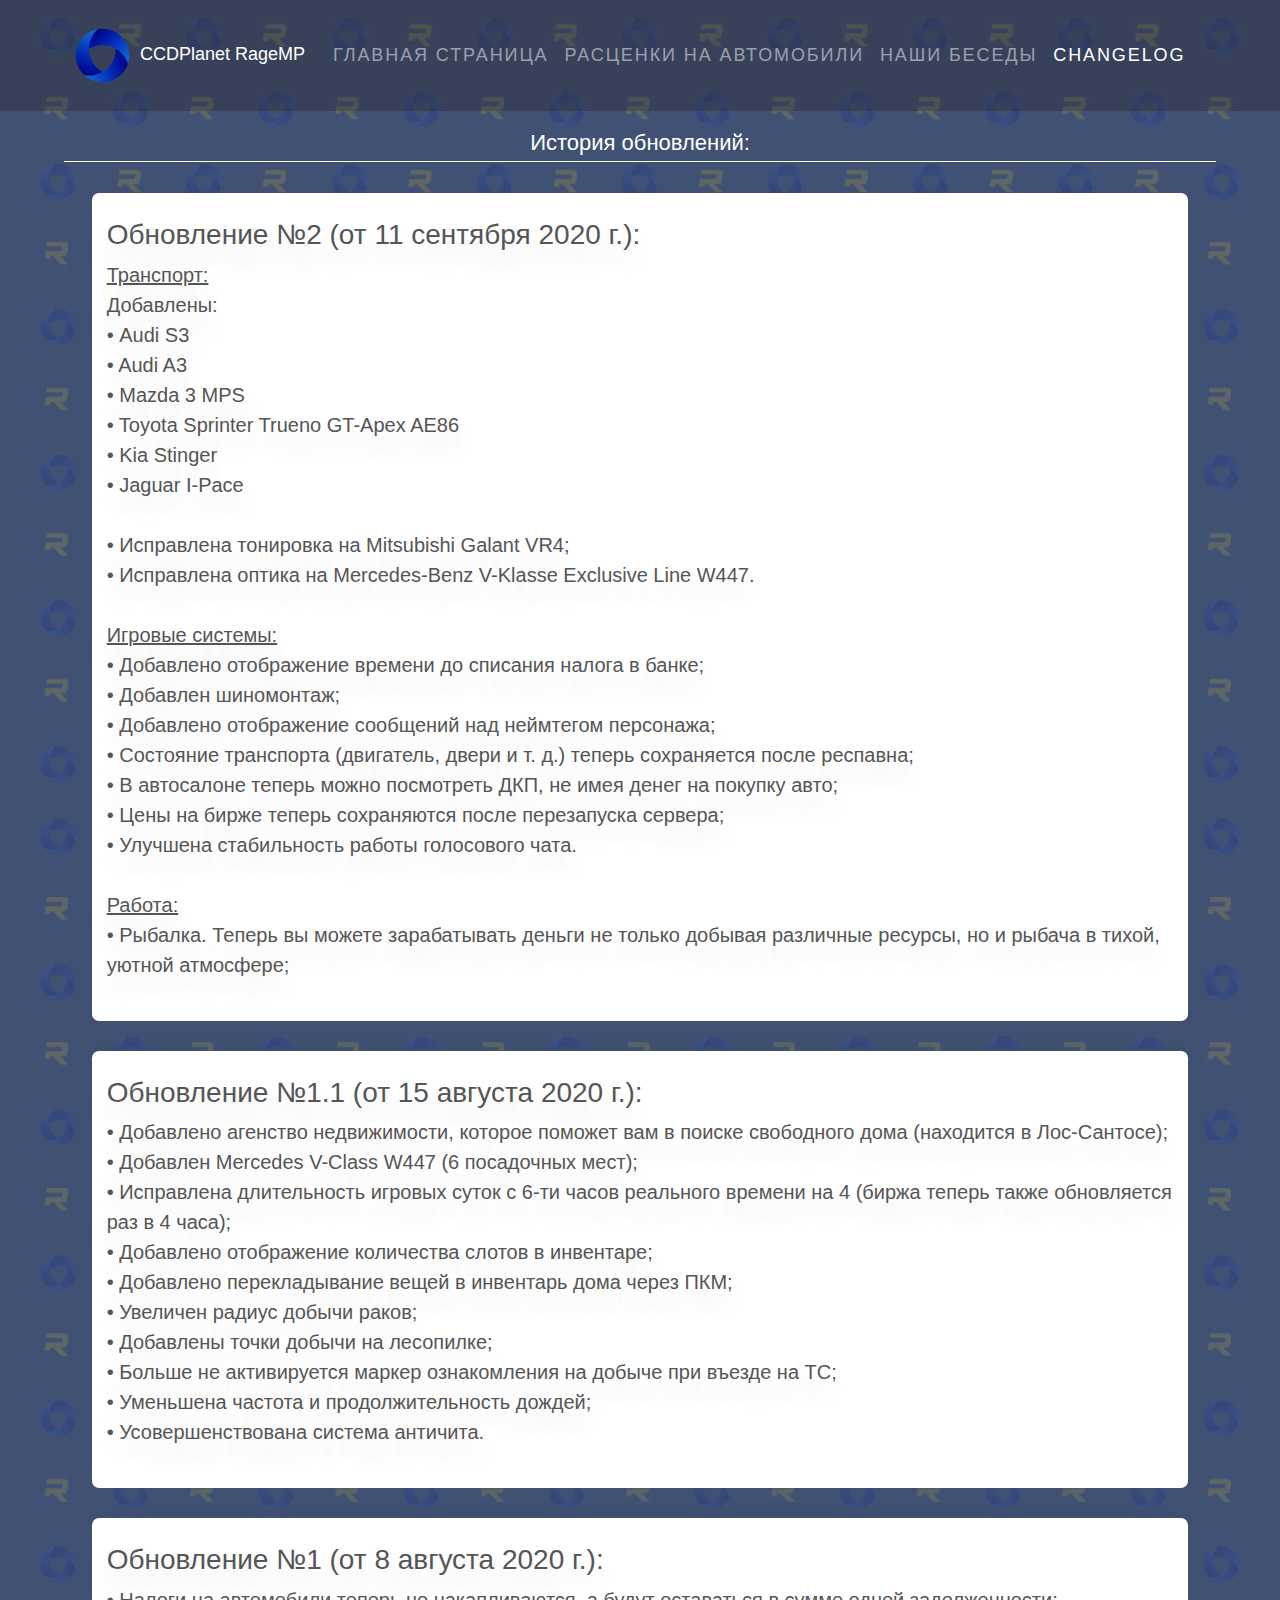
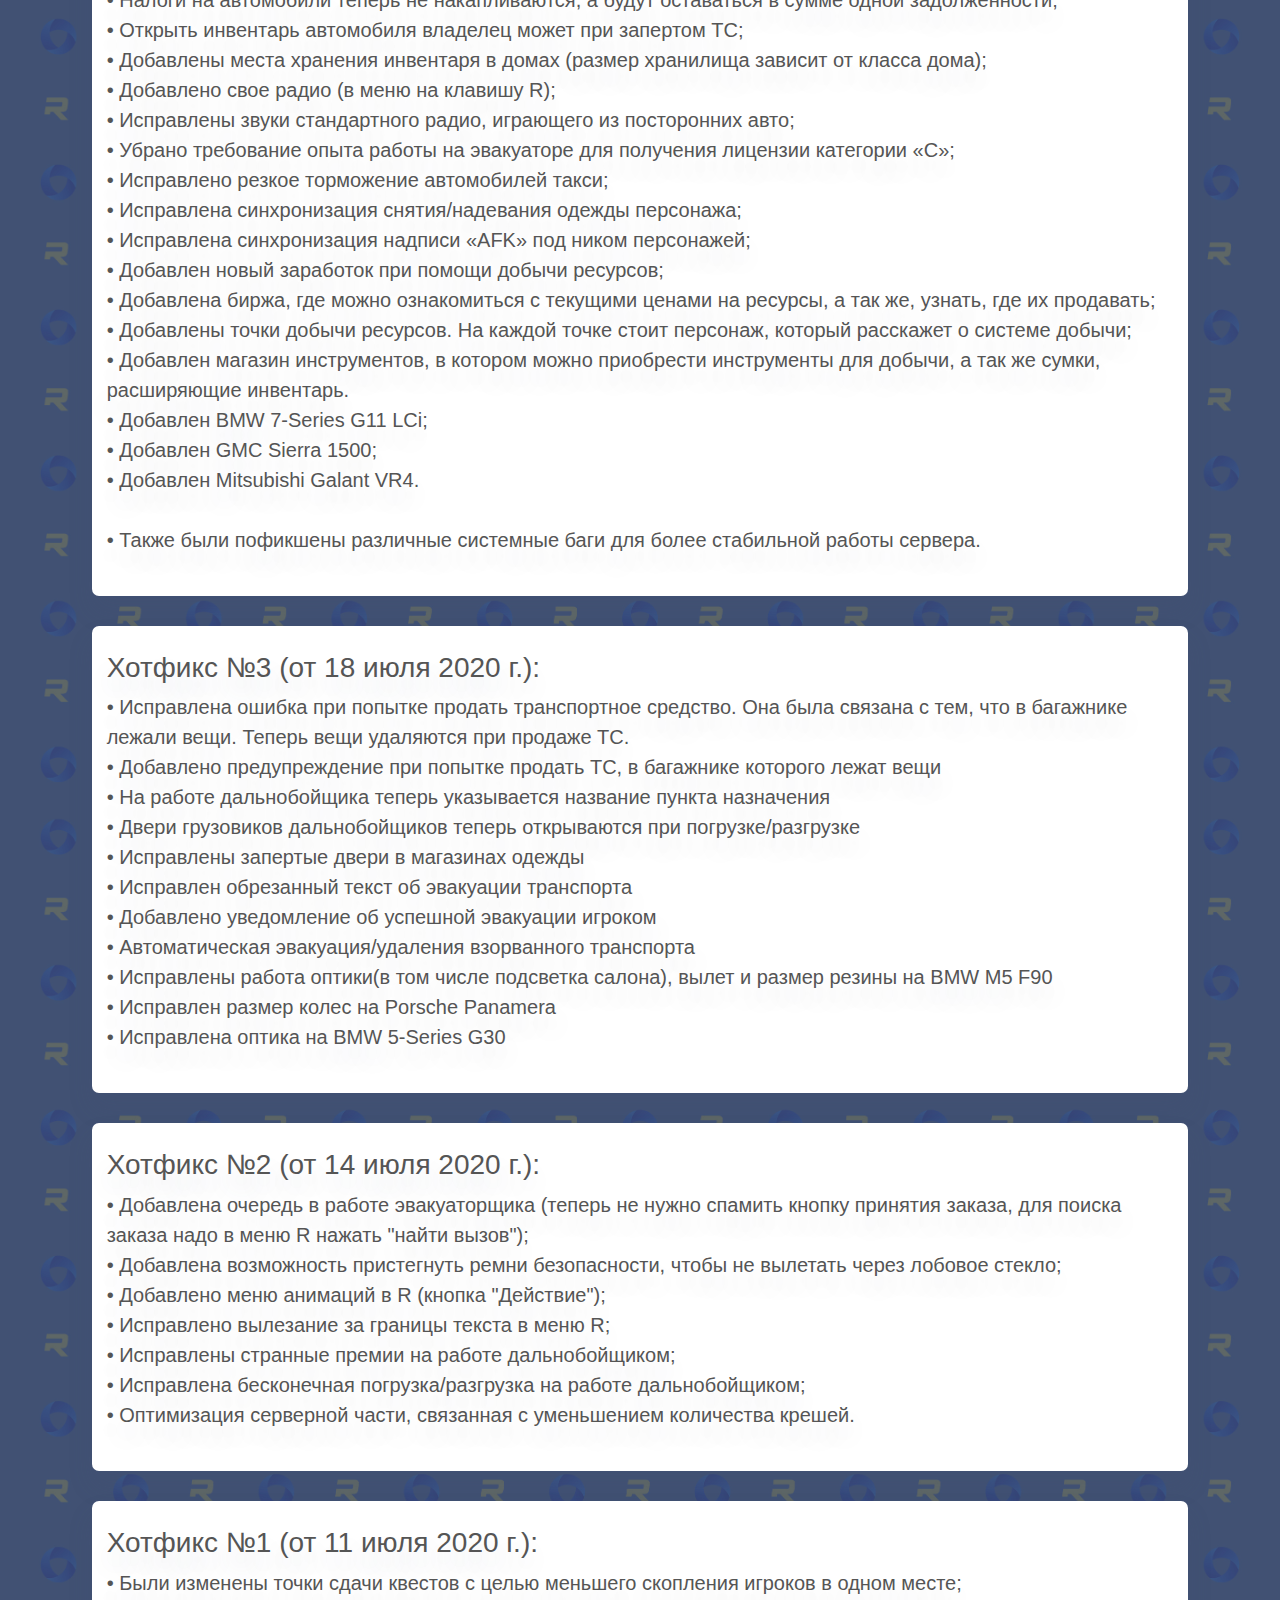
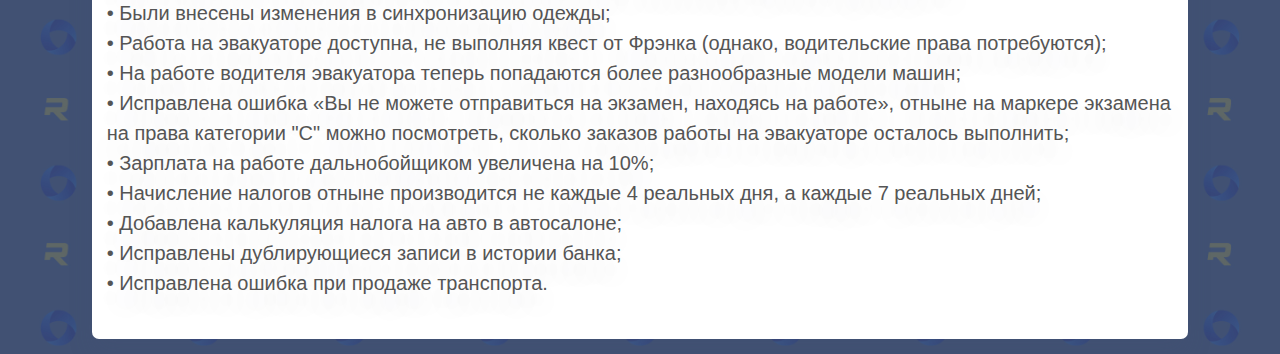
<file: changelog5.html>
<!DOCTYPE html>
<html>
  <head>
    <meta charset="utf-8">
    <title>CCD</title>
    <link rel="stylesheet" type="text/css" href="css/style5.css">
    <link rel="stylesheet" type="text/css" href="css/bootstrap.min.css"/>
    <link rel="stylesheet" type="text/css" href="css/select.css"/>
	  <link rel="stylesheet" media="screen,projection" href="scripts/UItoTop/css/ui.totop.css"/>
  </head>
  <body>
    <div class="preloader">
    <svg class="preloader__image" role="img" xmlns="http://www.w3.org/2000/svg" viewBox="0 0 512 512">
      <path fill="currentColor"
        d="M304 48c0 26.51-21.49 48-48 48s-48-21.49-48-48 21.49-48 48-48 48 21.49 48 48zm-48 368c-26.51 0-48 21.49-48 48s21.49 48 48 48 48-21.49 48-48-21.49-48-48-48zm208-208c-26.51 0-48 21.49-48 48s21.49 48 48 48 48-21.49 48-48-21.49-48-48-48zM96 256c0-26.51-21.49-48-48-48S0 229.49 0 256s21.49 48 48 48 48-21.49 48-48zm12.922 99.078c-26.51 0-48 21.49-48 48s21.49 48 48 48 48-21.49 48-48c0-26.509-21.491-48-48-48zm294.156 0c-26.51 0-48 21.49-48 48s21.49 48 48 48 48-21.49 48-48c0-26.509-21.49-48-48-48zM108.922 60.922c-26.51 0-48 21.49-48 48s21.49 48 48 48 48-21.49 48-48-21.491-48-48-48z">
      </path>
    </svg>
  </div>
    <nav class="navbar navbar-expand-lg navbar-dark transparent">
        <div class="container">
          <div class="select_wrap">
            <ul class="default_option">
                <li>
                    <div class="option">
                      <a class="navbar-brand-white">
                        <img src="img/ccd.png" width="65" class="d-inline-block align-center" alt="logo">
                        CCDPlanet RageMP
                      </a>
                    </div>
                </li>
            </ul>
            <ul class="select_ul">
                <li>
                    <div class="option">
                      <a class="navbar-brand" href="changelog.html">
                        <img src="img/logo.png" width="48" class="d-inline-block align-center" alt="logo">
                        CCDPlanet MTA
                      </a>
                    </div>
                </li>
                <li>
                    <div class="option">
                      <a class="navbar-brand" href="">
                        <img src="img/ccd.png" width="52" class="d-inline-block align-center" alt="logo">
                        CCDPlanet RageMP
                      </a>
                    </div>
                </li>
            </ul>
          </div>
          <button class="navbar-toggler collapsed" type="button" data-toggle="collapse" data-target="#navbar" aria-controls="navbar" aria-expanded="false" aria-label="Toggle navigation">
            <span class="navbar-toggler-icon"></span>
          </button>

          <div class="navbar-collapse collapse" id="navbar" style="">
            <ul class="navbar-nav mr-auto">
              <li class="nav-item">
                <a class="nav-link" href="index5.html">Главная страница</a>
              </li>
              <li class="nav-item">
                <a class="nav-link" href="prices5.html">Расценки на автомобили</a>
              </li>
              <li class="nav-item">
                <a class="nav-link" href="chats5.html">Наши беседы</a>
              </li>
              <li class="nav-item active">
                <a class="nav-link" href="#">Changelog</a>
              </li>
            </ul>
          </div>
        </div>
    </nav>

  	<div class="header-servers">История обновлений:</div>
  	<hr class="line">
    <div class="row servers-1-line">
  			<div class="chat-box col-md-10 col-xs-8 col-sm-8">
    			<h3>Обновление №2 (от 11 сентября 2020 г.):</h3>
          <p class="chat-info">
          <u>Транспорт:</u>
          <br>
          Добавлены:
          <br>• Audi S3
          <br>• Audi A3
          <br>• Mazda 3 MPS
          <br>• Toyota Sprinter Trueno GT-Apex AE86
          <br>• Kia Stinger
          <br>• Jaguar I-Pace
          <br>
          <br>• Исправлена тонировка на Mitsubishi Galant VR4;
          <br>• Исправлена оптика на Mercedes-Benz V-Klasse Exclusive Line W447.
          <br><br>
          <u>Игровые системы:</u>
          <br>• Добавлено отображение времени до списания налога в банке;
          <br>• Добавлен шиномонтаж;
          <br>• Добавлено отображение сообщений над неймтегом персонажа;
          <br>• Состояние транспорта (двигатель, двери и т. д.) теперь сохраняется после респавна;
          <br>• В автосалоне теперь можно посмотреть ДКП, не имея денег на покупку авто;
          <br>• Цены на бирже теперь сохраняются после перезапуска сервера;
          <br>• Улучшена стабильность работы голосового чата.
          <br><br>
          <u>Работа:</u>
          <br>• Рыбалка. Теперь вы можете зарабатывать деньги не только добывая различные ресурсы, но и рыбача в тихой, уютной атмосфере;
          </p>
  			</div>
    </div>
    <div class="row servers-1-line">
  			<div class="chat-box col-md-10 col-xs-8 col-sm-8">
    			<h3>Обновление №1.1 (от 15 августа 2020 г.):</h3>
          <p class="chat-info">
          • Добавлено агенство недвижимости, которое поможет вам в поиске свободного дома (находится в Лос-Сантосе);
          <br>• Добавлен Mercedes V-Class W447 (6 посадочных мест);
          <br>• Исправлена длительность игровых суток с 6-ти часов реального времени на 4 (биржа теперь также обновляется раз в 4 часа);
          <br>• Добавлено отображение количества слотов в инвентаре;
          <br>• Добавлено перекладывание вещей в инвентарь дома через ПКМ;
          <br>• Увеличен радиус добычи раков;
          <br>• Добавлены точки добычи на лесопилке;
          <br>• Больше не активируется маркер ознакомления на добыче при въезде на ТС;
          <br>• Уменьшена частота и продолжительность дождей;
          <br>• Усовершенствована система античита.
          </p>
  			</div>
    </div>

    <div class="row servers-1-line">
  			<div class="chat-box col-md-10 col-xs-8 col-sm-8">
    			<h3>Обновление №1 (от 8 августа 2020 г.):</h3>
          <p class="chat-info">
          • Налоги на автомобили теперь не накапливаются, а будут оставаться в сумме одной задолженности;
          <br>• Открыть инвентарь автомобиля владелец может при запертом ТС;
          <br>• Добавлены места хранения инвентаря в домах (размер хранилища зависит от класса дома);
          <br>• Добавлено свое радио (в меню на клавишу R);
          <br>• Исправлены звуки стандартного радио, играющего из посторонних авто;
          <br>• Убрано требование опыта работы на эвакуаторе для получения лицензии категории «С»;
          <br>• Исправлено резкое торможение автомобилей такси;
          <br>• Исправлена синхронизация снятия/надевания одежды персонажа;
          <br>• Исправлена синхронизация надписи «AFK» под ником персонажей;
          <br>• Добавлен новый заработок при помощи добычи ресурсов;
          <br>• Добавлена биржа, где можно ознакомиться с текущими ценами на ресурсы, а так же, узнать, где их продавать;
          <br>• Добавлены точки добычи ресурсов. На каждой точке стоит персонаж, который расскажет о системе добычи;
          <br>• Добавлен магазин инструментов, в котором можно приобрести инструменты для добычи, а так же сумки, расширяющие инвентарь.
          <br>• Добавлен BMW 7-Series G11 LCi;
          <br>• Добавлен GMC Sierra 1500;
          <br>• Добавлен Mitsubishi Galant VR4.
          <br>
          <br>• Также были пофикшены различные системные баги для более стабильной работы сервера.
          </p>
  			</div>
    </div>

    <div class="row servers-1-line">
  			<div class="chat-box col-md-10 col-xs-8 col-sm-8">
    			<h3>Хотфикс №3 (от 18 июля 2020 г.):</h3>
          <p class="chat-info">
          • Исправлена ошибка при попытке продать транспортное средство. Она была связана с тем, что в багажнике лежали вещи. Теперь вещи удаляются при продаже ТС.
          <br>• Добавлено предупреждение при попытке продать ТС, в багажнике которого лежат вещи
          <br>• На работе дальнобойщика теперь указывается название пункта назначения
          <br>• Двери грузовиков дальнобойщиков теперь открываются при погрузке/разгрузке
          <br>• Исправлены запертые двери в магазинах одежды
          <br>• Исправлен обрезанный текст об эвакуации транспорта
          <br>• Добавлено уведомление об успешной эвакуации игроком
          <br>• Автоматическая эвакуация/удаления взорванного транспорта
          <br>• Исправлены работа оптики(в том числе подсветка салона), вылет и размер резины на BMW M5 F90
          <br>• Исправлен размер колес на Porsche Panamera
          <br>• Исправлена оптика на BMW 5-Series G30
          </p>
  			</div>
    </div>
    <div class="row servers-1-line">
  			<div class="chat-box col-md-10 col-xs-8 col-sm-8">
    			<h3>Хотфикс №2 (от 14 июля 2020 г.):</h3>
          <p class="chat-info">
            • Добавлена очередь в работе эвакуаторщика (теперь не нужно спамить кнопку принятия заказа, для поиска заказа надо в меню R нажать "найти вызов");
            <br>• Добавлена возможность пристегнуть ремни безопасности, чтобы не вылетать через лобовое стекло;
            <br>• Добавлено меню анимаций в R (кнопка "Действие");
            <br>• Исправлено вылезание за границы текста в меню R;
            <br>• Исправлены странные премии на работе дальнобойщиком;
            <br>• Исправлена бесконечная погрузка/разгрузка на работе дальнобойщиком;
            <br>• Оптимизация серверной части, связанная с уменьшением количества крешей.
          </p>
  			</div>
    </div>
    <div class="row servers-1-line">
  			<div class="chat-box col-md-10 col-xs-8 col-sm-8">
    			<h3>Хотфикс №1 (от 11 июля 2020 г.):</h3>
          <p class="chat-info">
            • Были изменены точки сдачи квестов с целью меньшего скопления игроков в одном месте;
            <br>• Были внесены изменения в синхронизацию одежды;
            <br>• Работа на эвакуаторе доступна, не выполняя квест от Фрэнка (однако, водительские права потребуются);
            <br>• На работе водителя эвакуатора теперь попадаются более разнообразные модели машин;
            <br>• Исправлена ошибка «Вы не можете отправиться на экзамен, находясь на работе», отныне на маркере экзамена на права категории "C" можно посмотреть, сколько заказов работы на эвакуаторе осталось выполнить;
            <br>• Зарплата на работе дальнобойщиком увеличена на 10%;
            <br>• Начисление налогов отныне производится не каждые 4 реальных дня, а каждые 7 реальных дней;
            <br>• Добавлена калькуляция налога на авто в автосалоне;
            <br>• Исправлены дублирующиеся записи в истории банка;
            <br>• Исправлена ошибка при продаже транспорта.
          </p>
  			</div>
    </div>


    <script>
    $(".default_option").click(function(){
      $(this).parent().toggleClass("active");
    })

    $(".select_ul li").click(function(){
      var currentele = $(this).html();
      $(".default_option li").html(currentele);
      $(this).parents(".select_wrap").removeClass("active");
    })
    </script>
    <script src="https://code.jquery.com/jquery-3.2.1.min.js"></script>
    <script src="https://cdnjs.cloudflare.com/ajax/libs/popper.js/1.12.9/umd/popper.min.js" integrity="sha384-ApNbgh9B+Y1QKtv3Rn7W3mgPxhU9K/ScQsAP7hUibX39j7fakFPskvXusvfa0b4Q" crossorigin="anonymous"></script>
    <script src="https://maxcdn.bootstrapcdn.com/bootstrap/4.0.0/js/bootstrap.min.js" integrity="sha384-JZR6Spejh4U02d8jOt6vLEHfe/JQGiRRSQQxSfFWpi1MquVdAyjUar5+76PVCmYl" crossorigin="anonymous"></script>
    <script>
    $(".default_option").click(function(){
      $(this).parent().toggleClass("active");
    })

    $(".select_ul li").click(function(){
      var currentele = $(this).html();
      $(".default_option li").html(currentele);
      $(this).parents(".select_wrap").removeClass("active");
    })
    </script>
    <script>
    window.onload = function () {
      document.body.classList.add('loaded_hiding');
      window.setTimeout(function () {
        document.body.classList.add('loaded');
        document.body.classList.remove('loaded_hiding');
      }, 500);
    }
  </script>
  </body>
</html>
</file>
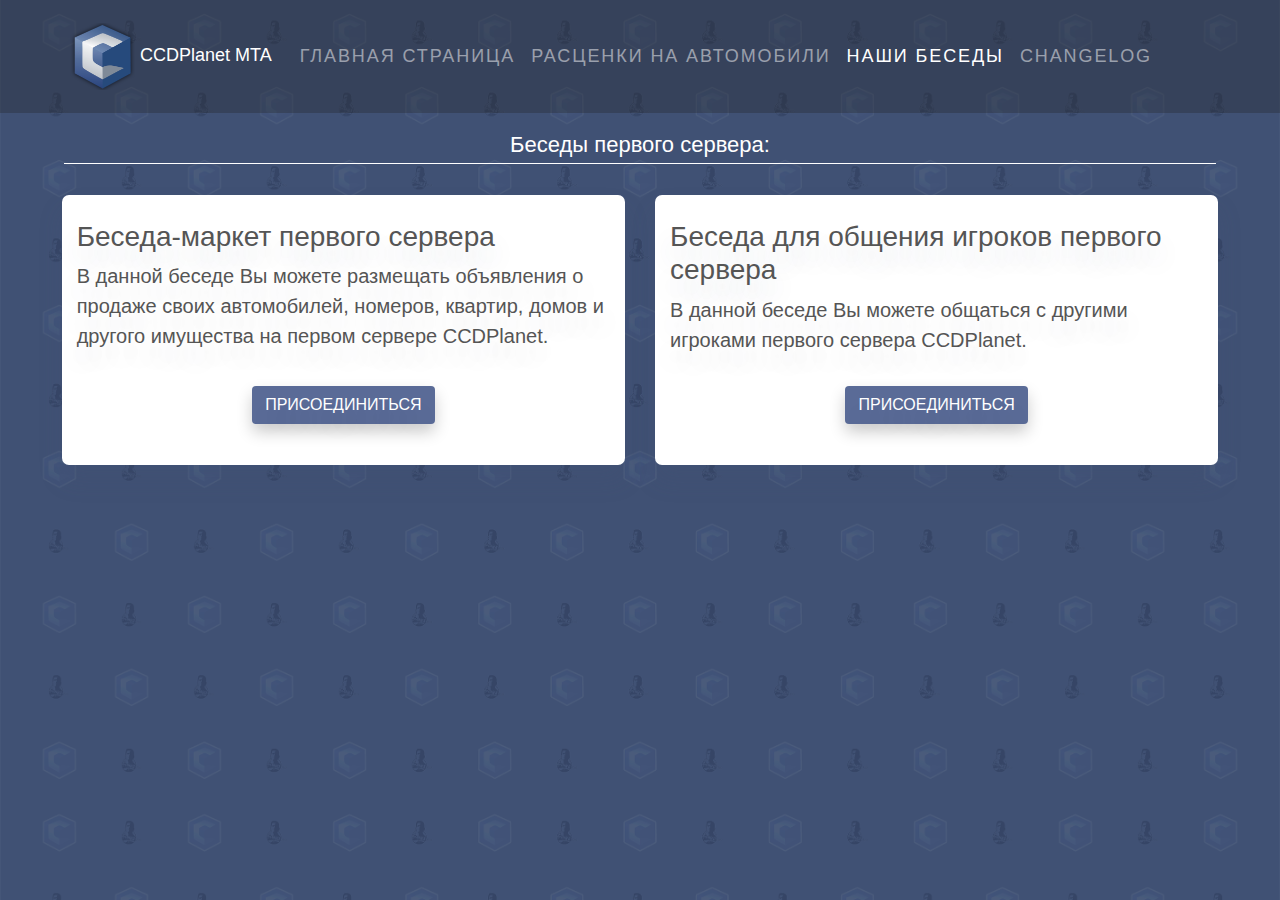
<file: chats.html>
<!DOCTYPE html>
<html>
  <head>
    <meta charset="utf-8">
    <title>CCD</title>
    <link rel="stylesheet" type="text/css" href="css/style.css">
    <link rel="stylesheet" type="text/css" href="css/bootstrap.min.css"/>
    <link rel="stylesheet" type="text/css" href="css/select.css"/>
	  <link rel="stylesheet" media="screen,projection" href="scripts/UItoTop/css/ui.totop.css"/>
  </head>
  <body>
    <div class="preloader">
    <svg class="preloader__image" role="img" xmlns="http://www.w3.org/2000/svg" viewBox="0 0 512 512">
      <path fill="currentColor"
        d="M304 48c0 26.51-21.49 48-48 48s-48-21.49-48-48 21.49-48 48-48 48 21.49 48 48zm-48 368c-26.51 0-48 21.49-48 48s21.49 48 48 48 48-21.49 48-48-21.49-48-48-48zm208-208c-26.51 0-48 21.49-48 48s21.49 48 48 48 48-21.49 48-48-21.49-48-48-48zM96 256c0-26.51-21.49-48-48-48S0 229.49 0 256s21.49 48 48 48 48-21.49 48-48zm12.922 99.078c-26.51 0-48 21.49-48 48s21.49 48 48 48 48-21.49 48-48c0-26.509-21.491-48-48-48zm294.156 0c-26.51 0-48 21.49-48 48s21.49 48 48 48 48-21.49 48-48c0-26.509-21.49-48-48-48zM108.922 60.922c-26.51 0-48 21.49-48 48s21.49 48 48 48 48-21.49 48-48-21.491-48-48-48z">
      </path>
    </svg>
  </div>
    <nav class="navbar navbar-expand-lg navbar-dark transparent">
        <div class="container">
          <div class="select_wrap">
            <ul class="default_option">
                <li>
                    <div class="option">
                      <a class="navbar-brand-white">
                        <img src="img/logo.png" width="65" class="d-inline-block align-center" alt="logo">
                        CCDPlanet MTA
                      </a>
                    </div>
                </li>
            </ul>
            <ul class="select_ul">
              <li>
                  <div class="option">
                    <a class="navbar-brand" href="">
                      <img src="img/logo.png" width="48" class="d-inline-block align-center" alt="logo">
                      CCDPlanet MTA
                    </a>
                  </div>
              </li>
              <li>
                  <div class="option">
                    <a class="navbar-brand" href="chats5.html">
                      <img src="img/ccd.png" width="52" class="d-inline-block align-center" alt="logo">
                      CCDPlanet RageMP
                    </a>
                  </div>
              </li>

            </ul>
          </div>
          <button class="navbar-toggler collapsed" type="button" data-toggle="collapse" data-target="#navbar" aria-controls="navbar" aria-expanded="false" aria-label="Toggle navigation">
            <span class="navbar-toggler-icon"></span>
          </button>

          <div class="navbar-collapse collapse" id="navbar" style="">
            <ul class="navbar-nav mr-auto">
              <li class="nav-item">
                <a class="nav-link" href="index.html">Главная страница</a>
              </li>
              <li class="nav-item">
                <a class="nav-link" href="prices.html">Расценки на автомобили</a>
              </li>
              <li class="nav-item active">
                <a class="nav-link" href="#">Наши беседы</a>
              </li>
              <li class="nav-item">
                <a class="nav-link" href="changelog.html">Changelog</a>
              </li>
            </ul>
          </div>
        </div>
    </nav>

  	<div class="header-servers">Беседы первого сервера:</div>
  	<hr class="line">

    <div class="row servers-1-line">
  			<div class="chat-box col-md-5 col-xs-4 col-sm-4">
    			<h3>Беседа-маркет первого сервера</h3>
          <p class="chat-info">В данной беседе Вы можете размещать объявления о продаже
          своих автомобилей, номеров, квартир, домов и другого имущества на первом сервере CCDPlanet.</p>
          <p class="test mt-auto">
            <center><a class="btn btn-primary my-btn chat-btn" role="button" target="_blank" rel="noopener noreferrer" href="https://vk.me/join/AJQ1dxZg4AmxTDVW5XS0OrQi">ПРИСОЕДИНИТЬСЯ</a></center>
          </p>
  			</div>

        <div class="chat-box col-md-5 col-xs-4 col-sm-4">
    			<h3>Беседа для общения игроков первого сервера</h3>
          <p class="chat-info">В данной беседе Вы можете общаться с другими
          игроками первого сервера CCDPlanet.</p>
          <p class="test mt-auto">
            <center><a class="btn btn-primary my-btn chat-btn" role="button" target="_blank" rel="noopener noreferrer" href="https://vk.me/join/AJQ1d5_A6glsFaASF/fnop5e">ПРИСОЕДИНИТЬСЯ</a></center>
          </p>
  			</div>
    </div>

    <script src="https://code.jquery.com/jquery-3.2.1.min.js"></script>
    <script type="text/javascript">
    $(".default_option").click(function(){
      $(this).parent().toggleClass("active");
    })

    $(".select_ul li").click(function(){
      var currentele = $(this).html();
      $(".default_option li").html(currentele);
      $(this).parents(".select_wrap").removeClass("active");
    })
    </script>
    <script>
    window.onload = function () {
      document.body.classList.add('loaded_hiding');
      window.setTimeout(function () {
        document.body.classList.add('loaded');
        document.body.classList.remove('loaded_hiding');
      }, 500);
    }
  </script>
    <script src="https://code.jquery.com/jquery-3.2.1.min.js"></script>
    <script src="https://cdnjs.cloudflare.com/ajax/libs/popper.js/1.12.9/umd/popper.min.js" integrity="sha384-ApNbgh9B+Y1QKtv3Rn7W3mgPxhU9K/ScQsAP7hUibX39j7fakFPskvXusvfa0b4Q" crossorigin="anonymous"></script>
    <script src="https://maxcdn.bootstrapcdn.com/bootstrap/4.0.0/js/bootstrap.min.js" integrity="sha384-JZR6Spejh4U02d8jOt6vLEHfe/JQGiRRSQQxSfFWpi1MquVdAyjUar5+76PVCmYl" crossorigin="anonymous"></script>
  </body>
</html>
</file>
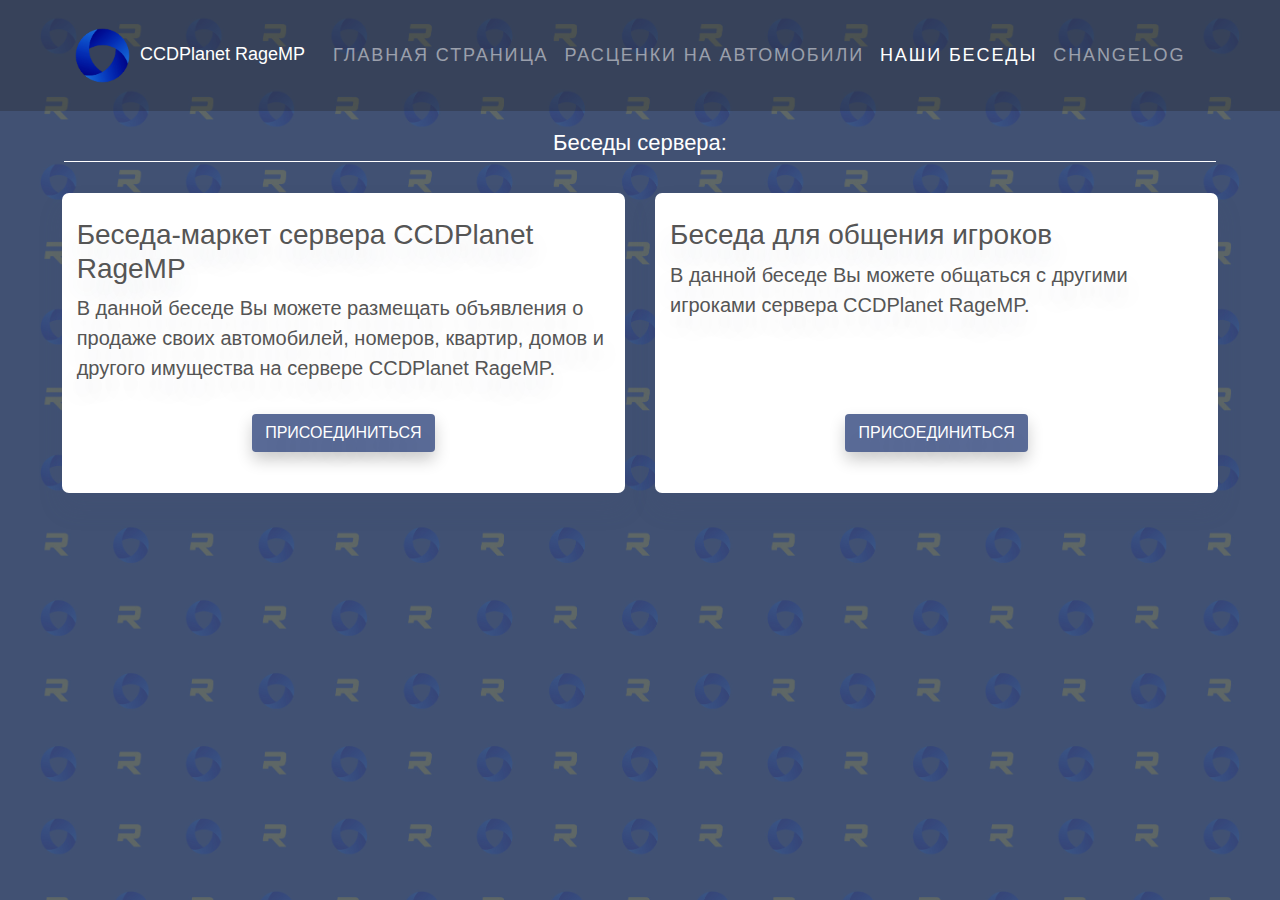
<file: chats5.html>
<!DOCTYPE html>
<html>
  <head>
    <meta charset="utf-8">
    <title>CCD</title>
    <link rel="stylesheet" type="text/css" href="css/style5.css">
    <link rel="stylesheet" type="text/css" href="css/bootstrap.min.css"/>
    <link rel="stylesheet" type="text/css" href="css/select.css"/>
	  <link rel="stylesheet" media="screen,projection" href="scripts/UItoTop/css/ui.totop.css"/>
  </head>
  <body>
    <div class="preloader">
    <svg class="preloader__image" role="img" xmlns="http://www.w3.org/2000/svg" viewBox="0 0 512 512">
      <path fill="currentColor"
        d="M304 48c0 26.51-21.49 48-48 48s-48-21.49-48-48 21.49-48 48-48 48 21.49 48 48zm-48 368c-26.51 0-48 21.49-48 48s21.49 48 48 48 48-21.49 48-48-21.49-48-48-48zm208-208c-26.51 0-48 21.49-48 48s21.49 48 48 48 48-21.49 48-48-21.49-48-48-48zM96 256c0-26.51-21.49-48-48-48S0 229.49 0 256s21.49 48 48 48 48-21.49 48-48zm12.922 99.078c-26.51 0-48 21.49-48 48s21.49 48 48 48 48-21.49 48-48c0-26.509-21.491-48-48-48zm294.156 0c-26.51 0-48 21.49-48 48s21.49 48 48 48 48-21.49 48-48c0-26.509-21.49-48-48-48zM108.922 60.922c-26.51 0-48 21.49-48 48s21.49 48 48 48 48-21.49 48-48-21.491-48-48-48z">
      </path>
    </svg>
  </div>
    <nav class="navbar navbar-expand-lg navbar-dark transparent">
        <div class="container">
          <div class="select_wrap">
            <ul class="default_option">
                <li>
                    <div class="option">
                      <a class="navbar-brand-white">
                        <img src="img/ccd.png" width="65" class="d-inline-block align-center" alt="logo">
                        CCDPlanet RageMP
                      </a>
                    </div>
                </li>
            </ul>
            <ul class="select_ul">
                <li>
                    <div class="option">
                      <a class="navbar-brand" href="chats.html">
                        <img src="img/logo.png" width="48" class="d-inline-block align-center" alt="logo">
                        CCDPlanet MTA
                      </a>
                    </div>
                </li>
                <li>
                    <div class="option">
                      <a class="navbar-brand" href="">
                        <img src="img/ccd.png" width="52" class="d-inline-block align-center" alt="logo">
                        CCDPlanet RageMP
                      </a>
                    </div>
                </li>
            </ul>
          </div>
          <button class="navbar-toggler collapsed" type="button" data-toggle="collapse" data-target="#navbar" aria-controls="navbar" aria-expanded="false" aria-label="Toggle navigation">
            <span class="navbar-toggler-icon"></span>
          </button>

          <div class="navbar-collapse collapse" id="navbar" style="">
            <ul class="navbar-nav mr-auto">
              <li class="nav-item">
                <a class="nav-link" href="index5.html">Главная страница</a>
              </li>
              <li class="nav-item">
                <a class="nav-link" href="prices5.html">Расценки на автомобили</a>
              </li>
              <li class="nav-item active">
                <a class="nav-link" href="#">Наши беседы</a>
              </li>
              <li class="nav-item">
                <a class="nav-link" href="changelog5.html">Changelog</a>
              </li>
            </ul>
          </div>
        </div>
    </nav>

  	<div class="header-servers">Беседы сервера:</div>
  	<hr class="line">

    <div class="row servers-1-line">
  			<div class="chat-box col-md-5 col-xs-4 col-sm-4">
    			<h3>Беседа-маркет сервера CCDPlanet RageMP</h3>
          <p class="chat-info">В данной беседе Вы можете размещать объявления о продаже
          своих автомобилей, номеров, квартир, домов и другого имущества на сервере CCDPlanet RageMP.</p>
          <p class="test mt-auto">
            <center><a class="btn btn-primary my-btn chat-btn" role="button" target="_blank" rel="noopener noreferrer" href="https://vk.me/join/AJQ1d/z7OxhyoX6ichhzkn8q">ПРИСОЕДИНИТЬСЯ</a></center>
          </p>
  			</div>

        <div class="chat-box col-md-5 col-xs-4 col-sm-4">
    			<h3>Беседа для общения игроков</h3>
          <p class="chat-info">В данной беседе Вы можете общаться с другими
          игроками сервера CCDPlanet RageMP.</p>
          <p class="test mt-auto">
            <center><a class="btn btn-primary my-btn chat-btn" role="button" target="_blank" rel="noopener noreferrer" href="https://vk.me/join/AJQ1d5_A6glsFaASF/fnop5e">ПРИСОЕДИНИТЬСЯ</a></center>
          </p>
  			</div>
    </div>



    <script src="https://code.jquery.com/jquery-3.2.1.min.js"></script>
    <script src="https://cdnjs.cloudflare.com/ajax/libs/popper.js/1.12.9/umd/popper.min.js" integrity="sha384-ApNbgh9B+Y1QKtv3Rn7W3mgPxhU9K/ScQsAP7hUibX39j7fakFPskvXusvfa0b4Q" crossorigin="anonymous"></script>
    <script src="https://maxcdn.bootstrapcdn.com/bootstrap/4.0.0/js/bootstrap.min.js" integrity="sha384-JZR6Spejh4U02d8jOt6vLEHfe/JQGiRRSQQxSfFWpi1MquVdAyjUar5+76PVCmYl" crossorigin="anonymous"></script>
    <script>
    $(".default_option").click(function(){
      $(this).parent().toggleClass("active");
    })

    $(".select_ul li").click(function(){
      var currentele = $(this).html();
      $(".default_option li").html(currentele);
      $(this).parents(".select_wrap").removeClass("active");
    })
    </script>
    <script>
    window.onload = function () {
      document.body.classList.add('loaded_hiding');
      window.setTimeout(function () {
        document.body.classList.add('loaded');
        document.body.classList.remove('loaded_hiding');
      }, 500);
    }
  </script>
  </body>
</html>
</file>
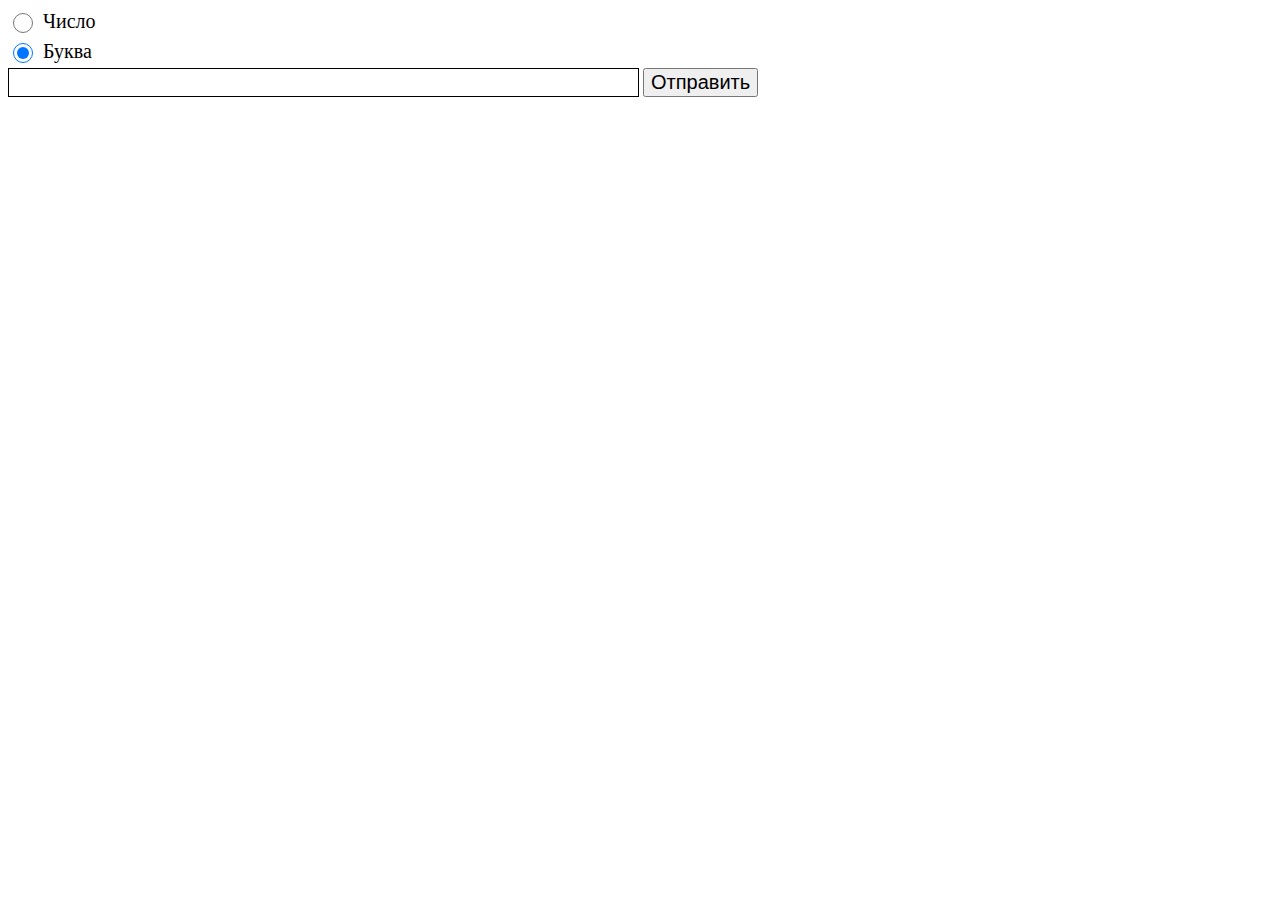
<file: gifts.html>
<!DOCTYPE html>
<html>
  <head>
    <meta charset="utf-8">
    <title>Gifts</title>
    <style>
		input[type=radio] {
			height:20px; width:20px; vertical-align: middle; margin: 5px;
		}
		div {
			font-size: 20px;
		}
		input[type=text] {
			font-size: 20px;
			border: 0.5px solid black;
			height: 25px;
		}
		input[type=button] {
			font-size: 20px;
		}
		p {
			font-size: 20px;
			visibility: hidden;
		}
    </style>
  </head>
  <body>
    <form>
      <div>
        <input type="radio" name="type" value="integ" id="integ"> <label for="integ">Число</label><br>
        <input type="radio" name="type" value="char" id="char" checked> <label for="char">Буква</label><br>
      </div>
      <input type="text" id="inp" size="50">
      <input type="button" value="Отправить" onclick="myF();">
	  <p id="enterLink">!!!</p>
    </form>
    <script>
      function myF() {
          var integ, input, char;
          integ = document.getElementById("integ");
          char = document.getElementById("char");
          input = document.getElementById("inp");
		  var warn = document.getElementById("enterLink");
          if (input.value != "" && (integ.checked || char.checked))
          {
			warn.style.visibility="hidden";
            var ind = input.value.toString().indexOf('?', 1);
  		    var giftlink = input.value.toString().substr(0, ind);

			var ack = input.value.toString().indexOf('ft/', 1);
			var link = giftlink.toString().slice(0, ack+3);

			var code = giftlink.toString().slice(ack+3, giftlink.length);

			var zvezda = code.toString().indexOf('*');

			var firstCode = code.toString().slice(0, zvezda);
			var secondCode = code.toString().slice(zvezda+1, code.length);

            if (integ.checked)
            {
				for (let i = 0; i < 10; i++)
				{
					 window.open(link+firstCode+i+secondCode);
				}
            }
            else {
				var abc = "ABCDEFGHIJKLMNOPQRSTUVWXYZ";
				for (let i = 0; i < 26; i++)
				{
					 window.open(link+firstCode+abc[i]+secondCode);
				}
              }
          }
          else {
			if (input.value == "") {
				warn.textContent = "Введите ссылку!!!";
				warn.style.visibility="visible";
			}
			else {
				warn.textContent = "Выберите один из вариантов!!!";
				warn.style.visibility="visible";
			}
          }
        }
    </script>
  </body>
</html>
</file>
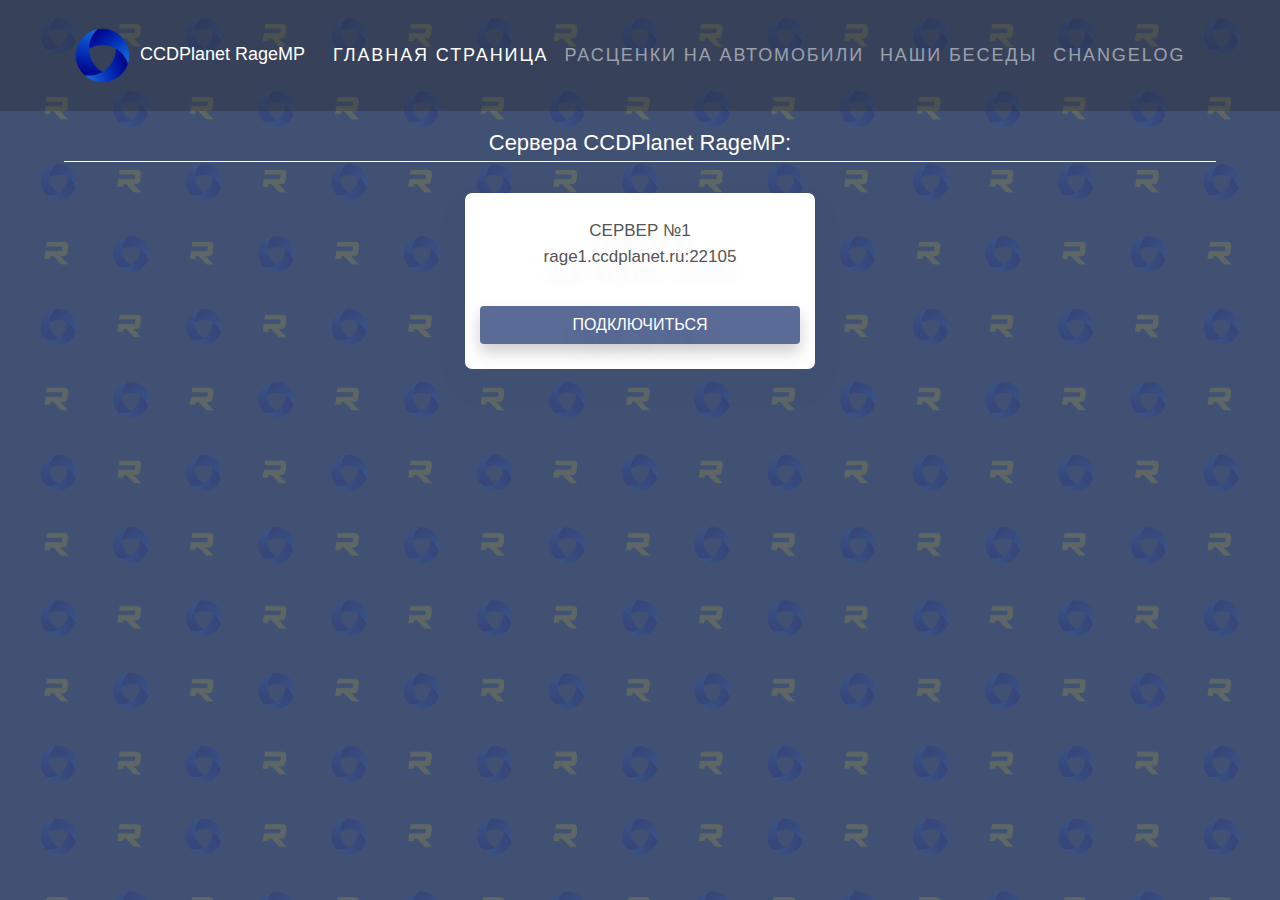
<file: index5.html>
<!DOCTYPE html>
<html>
  <head>
    <meta charset="utf-8">
    <title>CCD</title>
    <link rel="stylesheet" type="text/css" href="css/style5.css">
    <link rel="stylesheet" type="text/css" href="css/bootstrap.min.css"/>
    <link rel="stylesheet" type="text/css" href="css/select.css"/>
	  <link rel="stylesheet" media="screen,projection" href="scripts/UItoTop/css/ui.totop.css"/>
  </head>
  <body>
    <div class="preloader">
    <svg class="preloader__image" role="img" xmlns="http://www.w3.org/2000/svg" viewBox="0 0 512 512">
      <path fill="currentColor"
        d="M304 48c0 26.51-21.49 48-48 48s-48-21.49-48-48 21.49-48 48-48 48 21.49 48 48zm-48 368c-26.51 0-48 21.49-48 48s21.49 48 48 48 48-21.49 48-48-21.49-48-48-48zm208-208c-26.51 0-48 21.49-48 48s21.49 48 48 48 48-21.49 48-48-21.49-48-48-48zM96 256c0-26.51-21.49-48-48-48S0 229.49 0 256s21.49 48 48 48 48-21.49 48-48zm12.922 99.078c-26.51 0-48 21.49-48 48s21.49 48 48 48 48-21.49 48-48c0-26.509-21.491-48-48-48zm294.156 0c-26.51 0-48 21.49-48 48s21.49 48 48 48 48-21.49 48-48c0-26.509-21.49-48-48-48zM108.922 60.922c-26.51 0-48 21.49-48 48s21.49 48 48 48 48-21.49 48-48-21.491-48-48-48z">
      </path>
    </svg>
  </div>
    <nav class="navbar navbar-expand-lg navbar-dark transparent">
        <div class="container">
          <div class="select_wrap">
            <ul class="default_option">
                <li>
                    <div class="option">
                      <a class="navbar-brand-white">
                        <img src="img/ccd.png" width="65" class="d-inline-block align-center" alt="logo">
                        CCDPlanet RageMP
                      </a>
                    </div>
                </li>
            </ul>
            <ul class="select_ul">
                <li>
                    <div class="option">
                      <a class="navbar-brand" href="index.html">
                        <img src="img/logo.png" width="48" class="d-inline-block align-center" alt="logo">
                        CCDPlanet MTA
                      </a>
                    </div>
                </li>
                <li>
                    <div class="option">
                      <a class="navbar-brand" href="">
                        <img src="img/ccd.png" width="52" class="d-inline-block align-center" alt="logo">
                        CCDPlanet RageMP
                      </a>
                    </div>
                </li>
            </ul>
          </div>
          <button class="navbar-toggler collapsed" type="button" data-toggle="collapse" data-target="#navbar" aria-controls="navbar" aria-expanded="false" aria-label="Toggle navigation">
            <span class="navbar-toggler-icon"></span>
          </button>

          <div class="navbar-collapse collapse" id="navbar" style="">
            <ul class="navbar-nav mr-auto">
              <li class="nav-item active">
                <a class="nav-link" href="index5.html">Главная страница</a>
              </li>
              <li class="nav-item">
                <a class="nav-link" href="prices5.html">Расценки на автомобили</a>
              </li>
              <li class="nav-item">
                <a class="nav-link" href="chats5.html">Наши беседы</a>
              </li>
              <li class="nav-item">
                <a class="nav-link" href="changelog5.html">Changelog</a>
              </li>
            </ul>
          </div>
        </div>
    </nav>
    <!-- Custom navbar
  	<div class="main-menu-div">
  	<ul class="main-menu">
  		<div class="left">
  		<li class="main-menu-img main-menu-logo"><a href=""><img class="logo" src="img/logo.png" alt="logo"></a></li>
  		<li class="main-menu-logo main-menu-text"><a href="">CCDPlanet</a></li></div>
  		<div class="right">
  		<li class="main-menu-item"><a href="index.html" class="current">Главная страница</a></li>
  		<li class="main-menu-item"><a href="prices.html">Расценки на автомобили</a></li>
  		<li class="main-menu-item"><a href="">Прочее</a></li>
  		<li class="main-menu-item"><a href="">Ещё</a></li></div>
  	</ul>
  	</div>
    -->
  	<div class="header-servers">Сервера CCDPlanet RageMP:</div>
  	<hr class="line">

    <div class="row servers-1-line">
  			<div class="server-box col-md-3 col-xs-4 col-sm-4">
  			<p class="server-info">СЕРВЕР №1<br>rage1.ccdplanet.ru:22105</p><br>
        <a class="btn btn-primary my-btn connect-btn" role="button" href="rage://v/connect?ip=185.169.135.186:22105">ПОДКЛЮЧИТЬСЯ</a>

  			</div>
    </div>

    <script src="https://code.jquery.com/jquery-3.2.1.min.js"></script>
    <script src="https://cdnjs.cloudflare.com/ajax/libs/popper.js/1.12.9/umd/popper.min.js" integrity="sha384-ApNbgh9B+Y1QKtv3Rn7W3mgPxhU9K/ScQsAP7hUibX39j7fakFPskvXusvfa0b4Q" crossorigin="anonymous"></script>
    <script src="https://maxcdn.bootstrapcdn.com/bootstrap/4.0.0/js/bootstrap.min.js" integrity="sha384-JZR6Spejh4U02d8jOt6vLEHfe/JQGiRRSQQxSfFWpi1MquVdAyjUar5+76PVCmYl" crossorigin="anonymous"></script>
    <script>
    $(".default_option").click(function(){
      $(this).parent().toggleClass("active");
    })

    $(".select_ul li").click(function(){
      var currentele = $(this).html();
      $(".default_option li").html(currentele);
      $(this).parents(".select_wrap").removeClass("active");
    })
    </script>
    <script>
    window.onload = function () {
      document.body.classList.add('loaded_hiding');
      window.setTimeout(function () {
        document.body.classList.add('loaded');
        document.body.classList.remove('loaded_hiding');
      }, 500);
    }
  </script>
  </body>
</html>
</file>
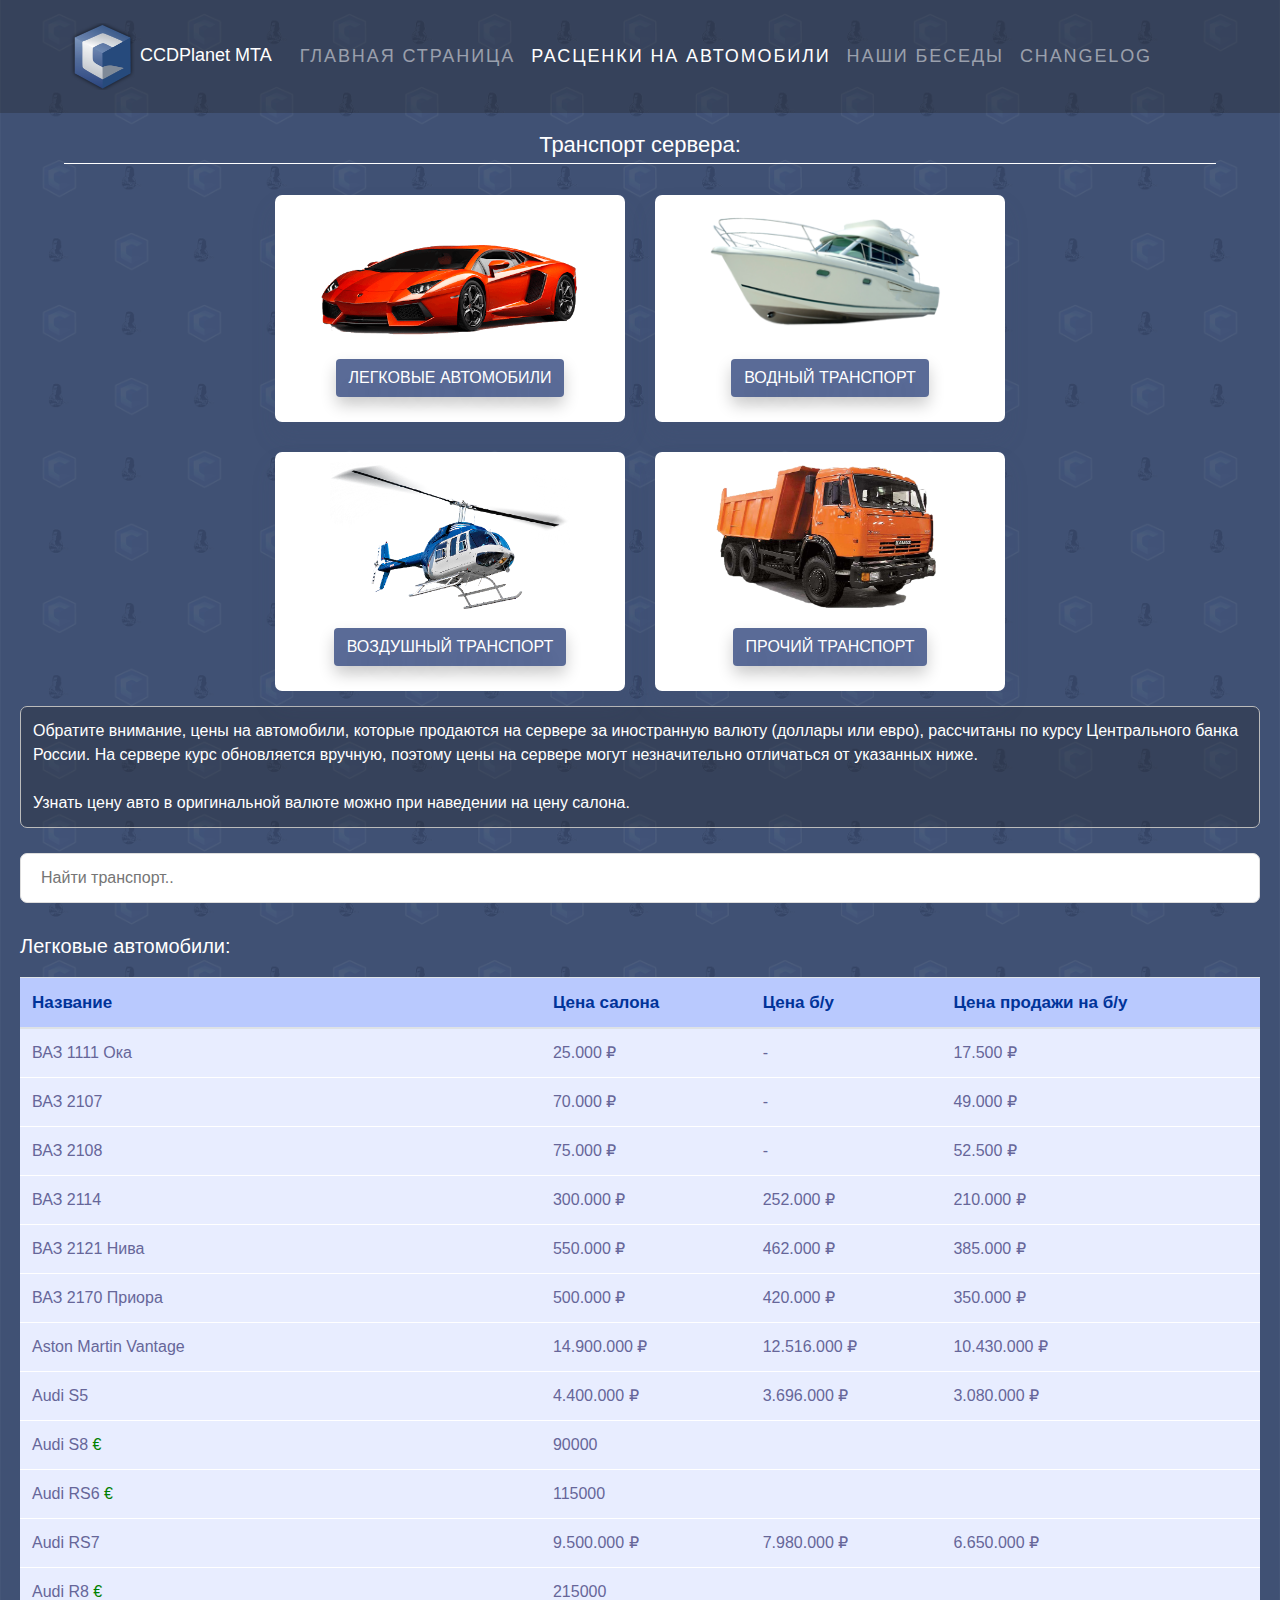
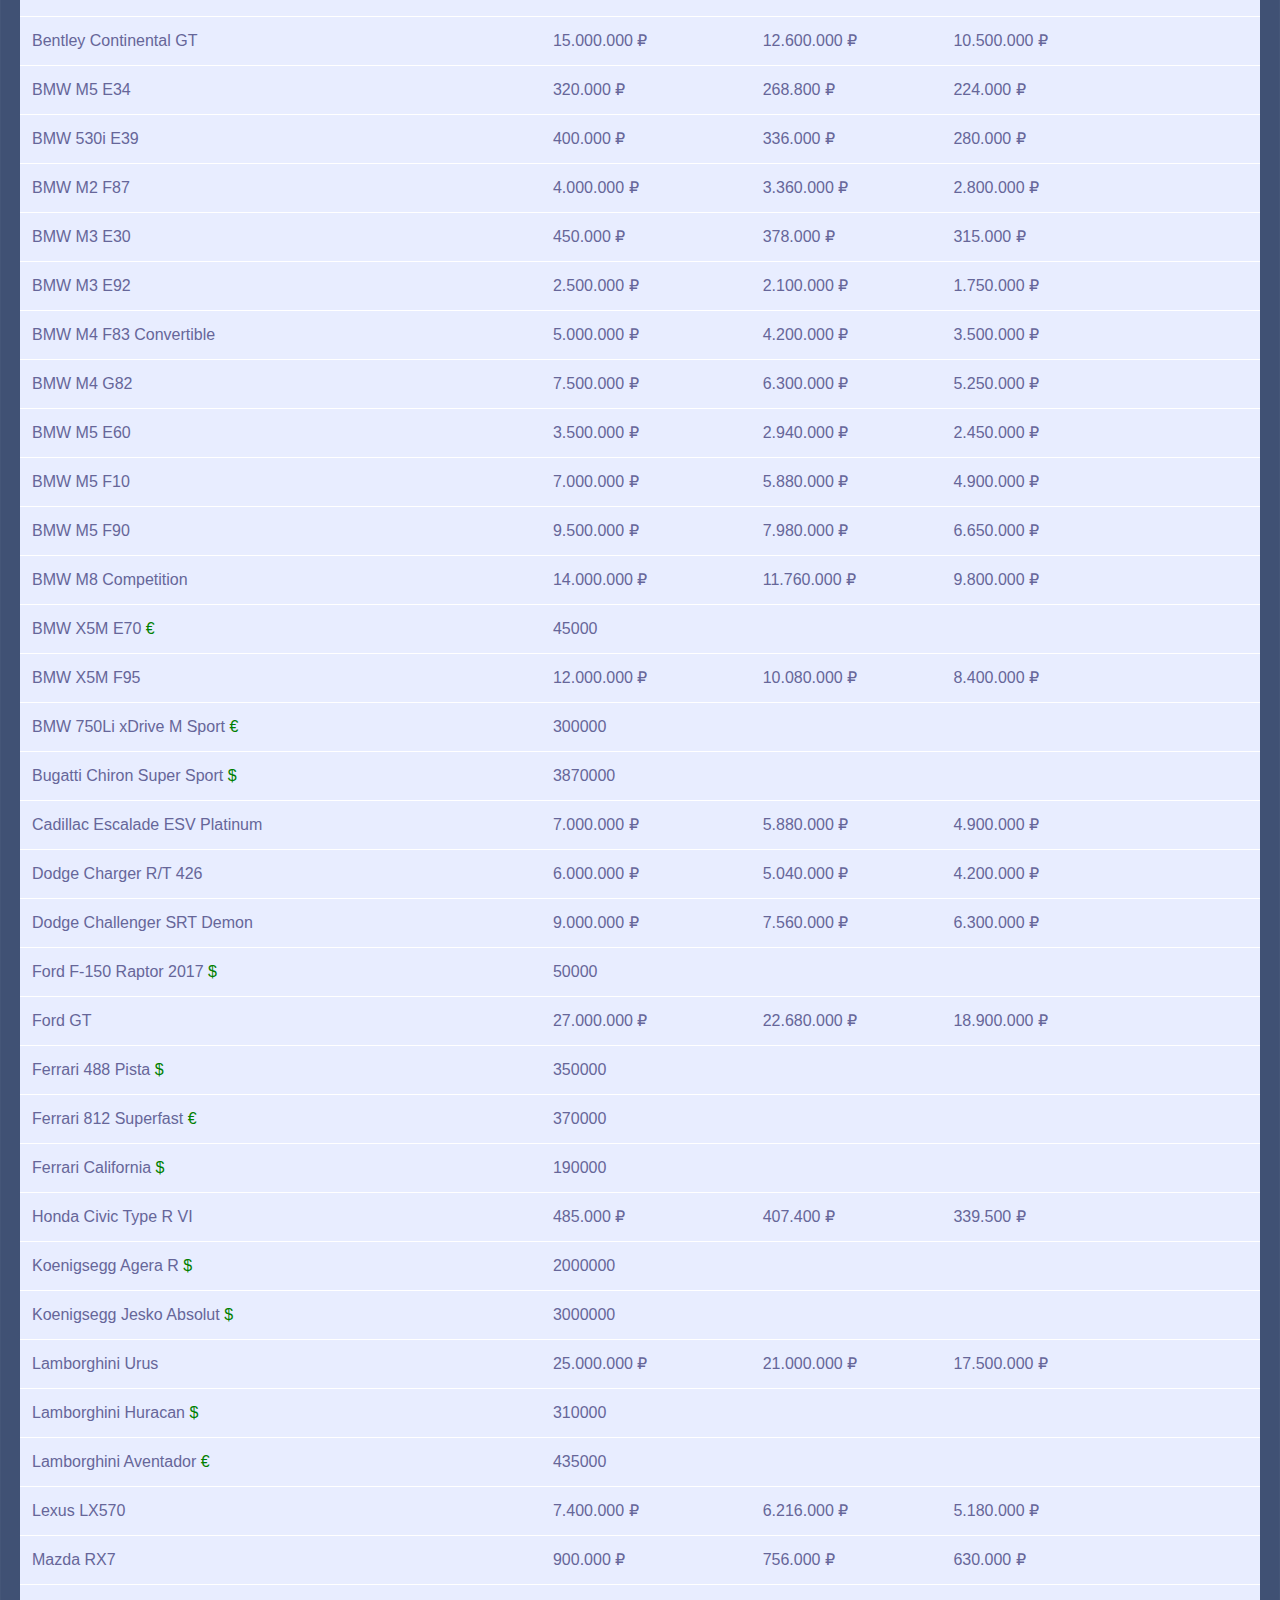
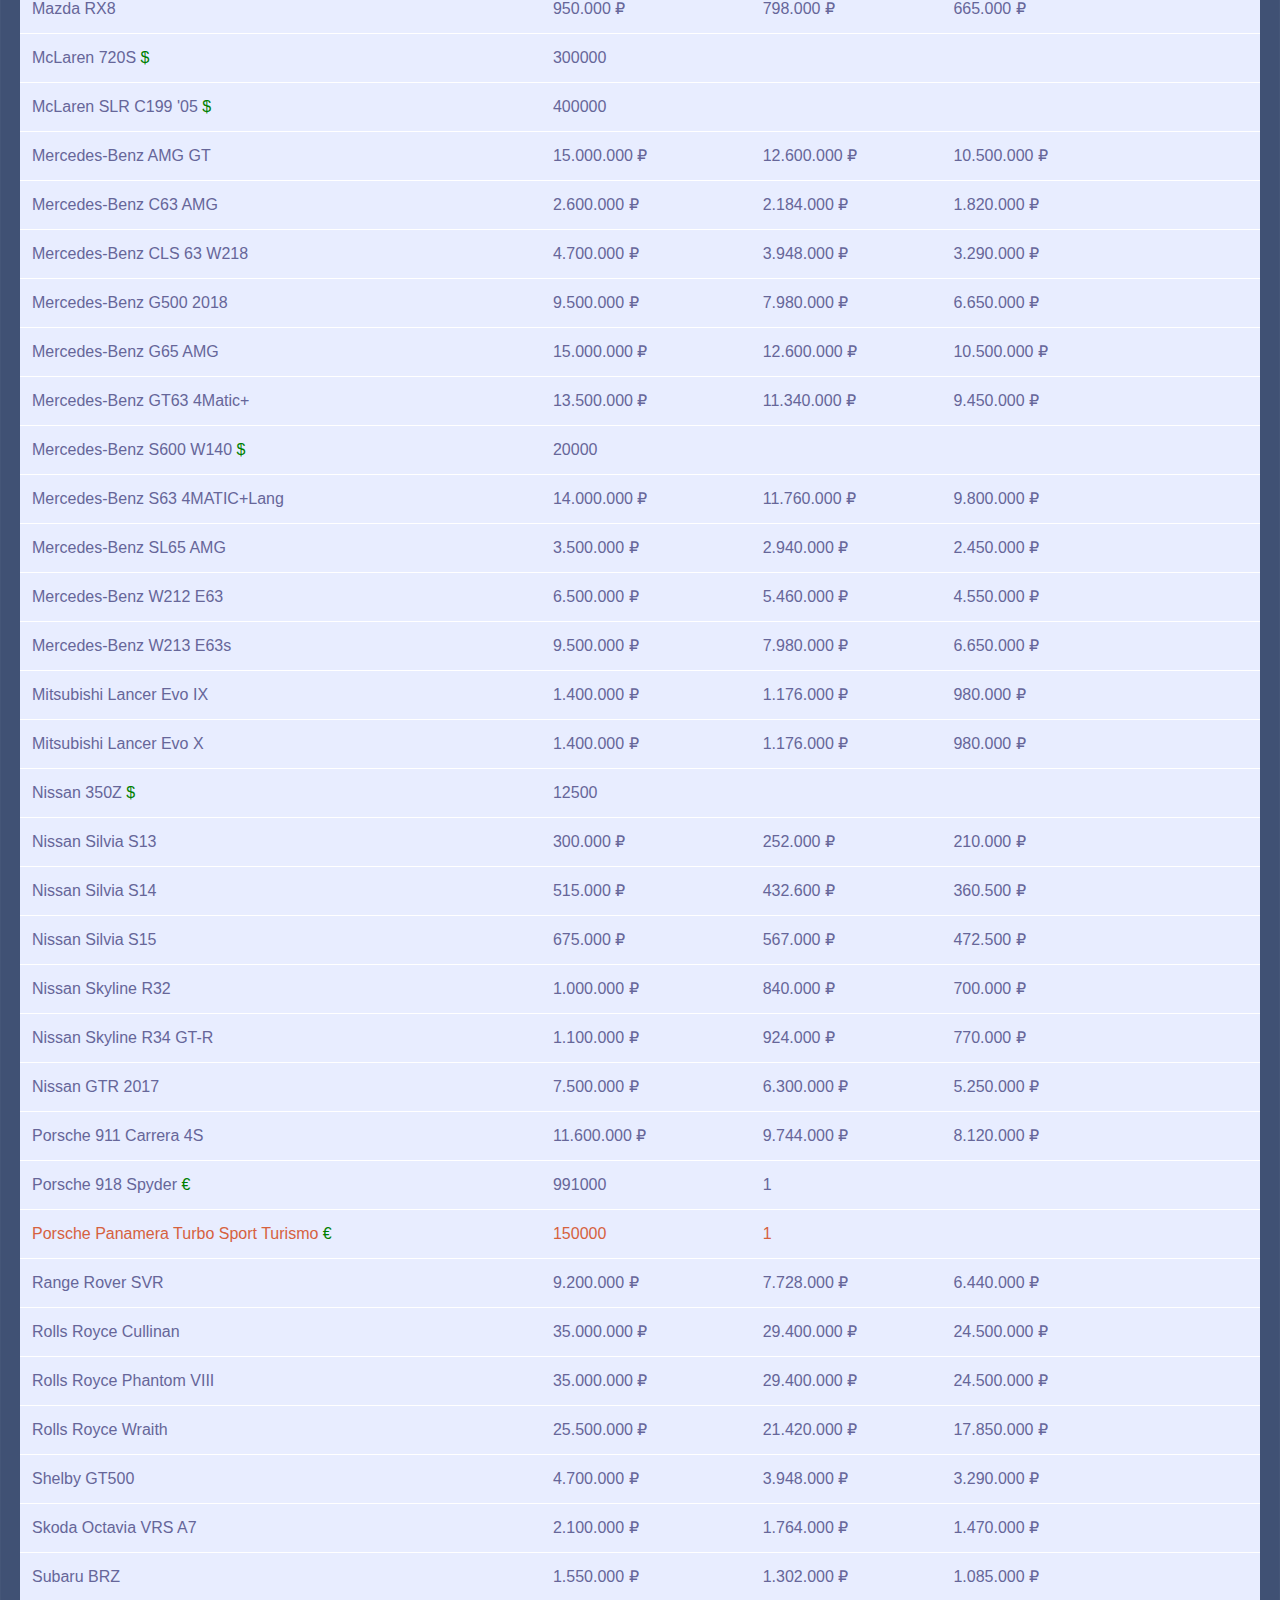
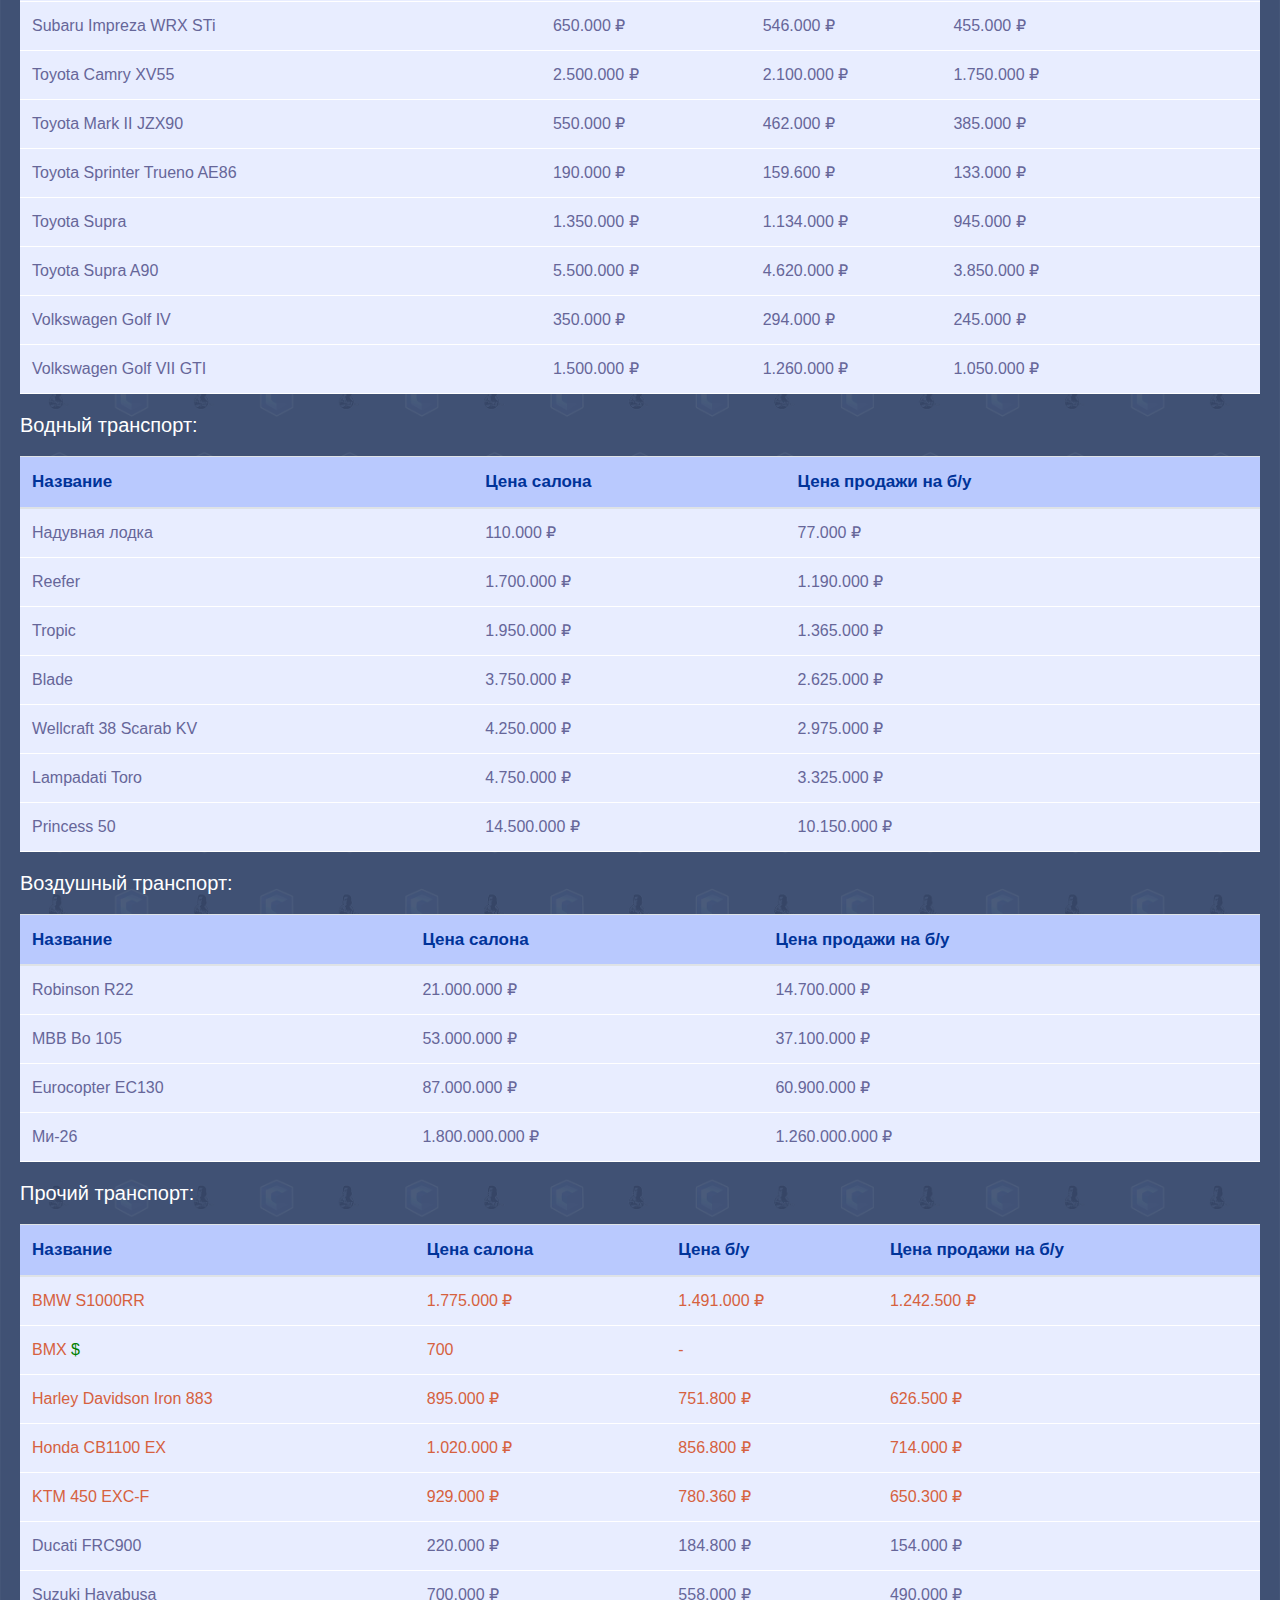
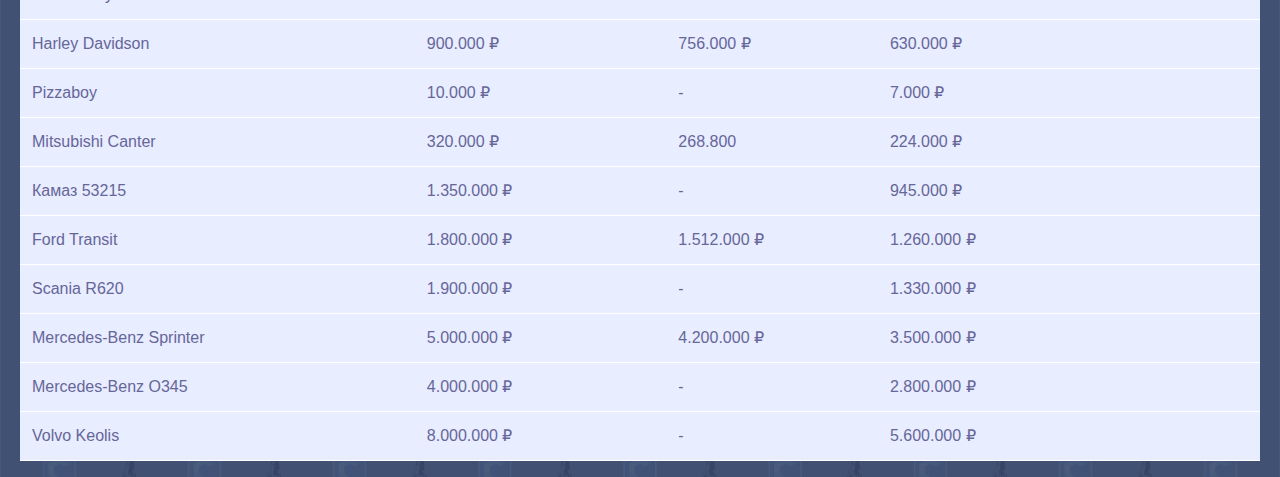
<file: prices.html>
<!DOCTYPE html>
<html>
  <head>
    <meta charset="utf-8">
    <title>CCD</title>
    <link rel="stylesheet" type="text/css" href="css/style-prices.css"/>
    <link rel="stylesheet" type="text/css" href="css/bootstrap.min.css"/>
    <link rel="stylesheet" type="text/css" href="css/select.css"/>
	  <link rel="stylesheet" media="screen,projection" href="scripts/UItoTop/css/ui.totop.css"/>
  </head>
  <body>
    <div class="preloader">
    <svg class="preloader__image" role="img" xmlns="http://www.w3.org/2000/svg" viewBox="0 0 512 512">
      <path fill="currentColor"
        d="M304 48c0 26.51-21.49 48-48 48s-48-21.49-48-48 21.49-48 48-48 48 21.49 48 48zm-48 368c-26.51 0-48 21.49-48 48s21.49 48 48 48 48-21.49 48-48-21.49-48-48-48zm208-208c-26.51 0-48 21.49-48 48s21.49 48 48 48 48-21.49 48-48-21.49-48-48-48zM96 256c0-26.51-21.49-48-48-48S0 229.49 0 256s21.49 48 48 48 48-21.49 48-48zm12.922 99.078c-26.51 0-48 21.49-48 48s21.49 48 48 48 48-21.49 48-48c0-26.509-21.491-48-48-48zm294.156 0c-26.51 0-48 21.49-48 48s21.49 48 48 48 48-21.49 48-48c0-26.509-21.49-48-48-48zM108.922 60.922c-26.51 0-48 21.49-48 48s21.49 48 48 48 48-21.49 48-48-21.491-48-48-48z">
      </path>
    </svg>
  </div>
	<div id="USD" style="display:none">00.0000</div>
	<div id="EUR" style="display:none">00.0000</div>

  <nav class="navbar navbar-expand-lg navbar-dark transparent">
      <div class="container">
        <div class="select_wrap">
          <ul class="default_option">
              <li>
                  <div class="option">
                    <a class="navbar-brand-white">
                      <img src="img/logo.png" width="65" class="d-inline-block align-center" alt="logo">
                      CCDPlanet MTA
                    </a>
                  </div>
              </li>
          </ul>
          <ul class="select_ul">
              <li>
                  <div class="option">
                    <a class="navbar-brand" href="prices.html">
                      <img src="img/logo.png" width="48" class="d-inline-block align-center" alt="logo">
                      CCDPlanet MTA
                    </a>
                  </div>
              </li>
              <li>
                  <div class="option">
                    <a class="navbar-brand" href="prices5.html">
                      <img src="img/ccd.png" width="52" class="d-inline-block align-center" alt="logo">
                      CCDPlanet RageMP
                    </a>
                  </div>
              </li>
          </ul>
        </div>
        <button class="navbar-toggler collapsed" type="button" data-toggle="collapse" data-target="#navbar" aria-controls="navbar" aria-expanded="false" aria-label="Toggle navigation">
          <span class="navbar-toggler-icon"></span>
        </button>

        <div class="navbar-collapse collapse" id="navbar" style="">
          <ul class="navbar-nav mr-auto">
            <li class="nav-item ">
              <a class="nav-link" href="index.html">Главная страница</a>
            </li>
            <li class="nav-item active">
              <a class="nav-link" href="prices.html">Расценки на автомобили</a>
            </li>
            <li class="nav-item">
              <a class="nav-link" href="chats.html">Наши беседы</a>
            </li>
            <li class="nav-item">
              <a class="nav-link" href="changelog.html">Changelog</a>
            </li>
          </ul>
        </div>
      </div>
  </nav>
  <!-- Custom navbar
	<div class="main-menu-div">
	<ul class="main-menu">
		<div class="left">
		<li class="main-menu-img main-menu-logo"><a href=""><img class="logo" src="img/logo.png" alt="logo"></a></li>
		<li class="main-menu-logo main-menu-text"><a href="">CCDPlanet</a></li></div>
		<div class="right">
		<li class="main-menu-item"><a href="index.html">Главная страница</a></li>
		<li class="main-menu-item"><a href="prices.html" class="current">Расценки на автомобили</a></li>
		<li class="main-menu-item"><a href="">Прочее</a></li>
		<li class="main-menu-item"><a href="">Ещё</a></li></div>
	</ul>
	</div>
  -->
	<div class="header">Транспорт сервера:</div>
	<hr class="line">

		<div class="transport-line row">
			<div class="transport-box col-md-3 col-xs-4 col-sm-4">
  			<p><img src="img/lamba.png" alt="car" class="car"></p>
  			<a class="btn btn-primary my-btn" role="button" href="#cars">Легковые автомобили</a>
			</div>
			<div class="transport-box col-md-3 col-xs-4 col-sm-4">
  			<p><img src="img/boat.png" alt="boat" class="boat"></p>
  			<a class="btn btn-primary my-btn" role="button" href="#boats">Водный транспорт</a>
			</div>
    </div>
    <div class="transport-line row">
			<div class="transport-box col-md-3 col-xs-4 col-sm-4">
  			<p><img src="img/helicopter.png" alt="helicopter" class="helicopter"></p>
  			<a  href="#air" class="btn btn-primary my-btn" role="button">Воздушный транспорт</a>
			</div>
			<div class="transport-box col-md-3 col-xs-4 col-sm-4">
  			<p><img src="img/kamaz.png" alt="kamaz" class="other"></p>
  			<a href="#other" class="btn btn-primary my-btn" role="button">Прочий транспорт</a>
			</div>
		</div>

	<div class="my-tables"><p class="warn">Обратите внимание, цены на автомобили, которые продаются
	на сервере за иностранную валюту (доллары или евро), рассчитаны по курсу Центрального
	банка России. На сервере курс обновляется вручную, поэтому цены на сервере могут
	незначительно отличаться от указанных ниже.<br><br>
	Узнать цену авто в оригинальной валюте можно при наведении на цену салона.</p></div>
  <div class="my-tables">
	   <input class="searchInput" type="text" id="searchInp" onkeyup="searchTransport()" placeholder="Найти транспорт..">
  </div>


  <p><a name="cars"></a></p>
	<p class="tName">Легковые автомобили:</p>
	<!--<table class="transport-table">-->
  <div class="my-tables">
  <table class="table table-hover my-table transport-table" id="cars">
		<thead>
			<tr class="th-transport">
			<th scope="col">Название</th>
			<th scope="col">Цена салона</th>
			<th scope="col">Цена б/у</th> <!-- data-sort-method="none" -->
			<th scope="col">Цена продажи на б/у</th>
			</tr>
    </thead>
    <tbody>
		<tr><td>ВАЗ 1111 Ока</td><td data-sort='000025000'>25.000 ₽</td><td data-sort='000025000'>-</td><td data-sort='000025000'>17.500 ₽</td></tr>
		<tr><td>ВАЗ 2107</td><td data-sort='000070000'>70.000 ₽</td><td data-sort='000070000'>-</td><td data-sort='000070000'>49.000 ₽</td></tr>
		<tr><td>ВАЗ 2108</td><td data-sort='000075000'>75.000 ₽</td><td data-sort='000075000'>-</td><td data-sort='000075000'>52.500 ₽</td></tr>
		<tr><td>ВАЗ 2114</td><td data-sort='000300000'>300.000 ₽</td><td data-sort='000300000'>252.000 ₽</td><td data-sort='000300000'>210.000 ₽</td></tr>
		<tr><td>ВАЗ 2121 Нива</td><td data-sort='000550000'>550.000 ₽</td><td data-sort='000550000'>462.000 ₽</td><td data-sort='000550000'>385.000 ₽</td></tr>
		<tr><td>ВАЗ 2170 Приора</td><td data-sort='000500000'>500.000 ₽</td><td data-sort='000500000'>420.000 ₽</td><td data-sort='000500000'>350.000 ₽</td></tr>
		<tr><td>Aston Martin Vantage</td><td data-sort='014900000'>14.900.000 ₽</td><td data-sort='014900000'>12.516.000 ₽</td><td data-sort='014900000'>10.430.000 ₽</td></tr>
		<tr><td>Audi S5</td><td data-sort='004400000'>4.400.000 ₽</td><td data-sort='004400000'>3.696.000 ₽</td><td data-sort='004400000'>3.080.000 ₽</td></tr>
		<tr><td>Audi S8<span class="usd-eur" title="Данное авто продается за евро"> € </span></td><td class="euro" title="90.000 €" data-sort='008000500'>90000</td><td class="euroUsed" data-sort='008000500'></td><td class="euroSell" data-sort='008000500'></td></tr>
		<tr><td>Audi RS6<span class="usd-eur" title="Данное авто продается за евро"> € </span></td><td class="euro" title="115.000 €" data-sort='010263500'>115000</td><td class="euroUsed" data-sort='010263500'></td><td class="euroSell" data-sort='010263500'></td></tr>
		<tr><td>Audi RS7</td><td data-sort='009500000'>9.500.000 ₽</td><td data-sort='009500000'>7.980.000 ₽</td><td data-sort='009500000'>6.650.000 ₽</td></tr>
		<tr><td>Audi R8<span class="usd-eur" title="Данное авто продается за евро"> € </span></td><td class="euro" title="215.000 €" data-sort='019188500'>215000</td><td class="euroUsed" data-sort='019188500'></td><td class="euroSell" data-sort='019188500'></td></tr>
		<tr><td>Bentley Continental GT</td><td data-sort='015000000'>15.000.000 ₽</td><td data-sort='015000000'>12.600.000 ₽</td><td data-sort='015000000'>10.500.000 ₽</td></tr>
		<tr><td>BMW M5 E34</td><td data-sort='000320000'>320.000 ₽</td><td data-sort='000320000'>268.800 ₽</td><td data-sort='000320000'>224.000 ₽</td></tr>
		<tr><td>BMW 530i E39</td><td data-sort='000400000'>400.000 ₽</td><td data-sort='000400000'>336.000 ₽</td><td data-sort='000400000'>280.000 ₽</td></tr>
		<tr><td>BMW M2 F87</td><td data-sort='004000000'>4.000.000 ₽</td><td data-sort='004000000'>3.360.000 ₽</td><td data-sort='004000000'>2.800.000 ₽</td></tr>
		<tr><td>BMW M3 E30</td><td data-sort='000450000'>450.000 ₽</td><td data-sort='000450000'>378.000 ₽</td><td data-sort='000450000'>315.000 ₽</td></tr>
		<tr><td>BMW M3 Е92</td><td data-sort='002500000'>2.500.000 ₽</td><td data-sort='002500000'>2.100.000 ₽</td><td data-sort='002500000'>1.750.000 ₽</td></tr>
		<tr><td>BMW M4 F83 Convertible</td><td data-sort='005000000'>5.000.000 ₽</td><td data-sort='005000000'>4.200.000 ₽</td><td data-sort='005000000'>3.500.000 ₽</td></tr>
		<tr><td>BMW M4 G82</td><td data-sort='007500000'>7.500.000 ₽</td><td data-sort='007500000'>6.300.000 ₽</td><td data-sort='007500000'>5.250.000 ₽</td></tr>
		<tr><td>BMW M5 E60</td><td data-sort='003500000'>3.500.000 ₽</td><td data-sort='003500000'>2.940.000 ₽</td><td data-sort='003500000'>2.450.000 ₽</td></tr>
		<tr><td>BMW M5 F10</td><td data-sort='007000000'>7.000.000 ₽</td><td data-sort='007000000'>5.880.000 ₽</td><td data-sort='007000000'>4.900.000 ₽</td></tr>
		<tr><td>BMW M5 F90</td><td data-sort='009500000'>9.500.000 ₽</td><td data-sort='009500000'>7.980.000 ₽</td><td data-sort='009500000'>6.650.000 ₽</td></tr>
		<tr><td>BMW M8 Competition</td><td data-sort='014000000'>14.000.000 ₽</td><td data-sort='014000000'>11.760.000 ₽</td><td data-sort='014000000'>9.800.000 ₽</td></tr>
		<tr><td>BMW X5M E70<span class="usd-eur" title="Данное авто продается за евро"> € </span></td><td class="euro" title="45.000 €" data-sort='004010000'>45000</td><td class="euroUsed" data-sort='004010000'></td><td class="euroSell" data-sort='004010000'></td></tr>
		<tr><td>BMW X5M F95</td><td data-sort='012000000'>12.000.000 ₽</td><td data-sort='012000000'>10.080.000 ₽</td><td data-sort='012000000'>8.400.000 ₽</td></tr>
		<tr><td>BMW 750Li xDrive M Sport<span class="usd-eur" title="Данное авто продается за евро"> € </span></td><td class="euro" title="300.000 €" data-sort='026770000'>300000</td><td class="euroUsed" data-sort='026770000'></td><td class="euroSell" data-sort='026770000'></td></tr>
		<tr><td>Bugatti Chiron Super Sport<span class="usd-eur" title="Данное авто продается за доллары"> $ </span></td><td class="doll" title="3.870.000 $" data-sort='295474000'>3870000</td><td class="dollUsed" data-sort='295474000'></td><td class="dollSell" data-sort='295474000'></td></tr>
		<tr><td>Cadillac Escalade ESV Platinum</td><td data-sort='007000000'>7.000.000 ₽</td><td data-sort='007000000'>5.880.000 ₽</td><td data-sort='007000000'>4.900.000 ₽</td></tr>
		<tr><td>Dodge Charger R/T 426</td><td data-sort='006000000'>6.000.000 ₽</td><td data-sort='006000000'>5.040.000 ₽</td><td data-sort='006000000'>4.200.000 ₽</td></tr>
		<tr><td>Dodge Challenger SRT Demon</td><td data-sort='009000000'>9.000.000 ₽</td><td data-sort='009000000'>7.560.000 ₽</td><td data-sort='009000000'>6.300.000 ₽</td></tr>
		<tr><td>Ford F-150 Raptor 2017<span class="usd-eur" title="Данное авто продается за доллары"> $ </span></td><td class="doll" title="50.000 $" data-sort='003817000'>50000</td><td class="dollUsed" data-sort='003817000'></td><td class="dollSell" data-sort='003817000'></td></tr>
		<tr><td>Ford GT</td><td data-sort='027000000'>27.000.000 ₽</td><td data-sort='027000000'>22.680.000 ₽</td><td data-sort='027000000'>18.900.000 ₽</td></tr>
		<tr><td>Ferrari 488 Pista<span class="usd-eur" title="Данное авто продается за доллары"> $ </span></td><td class="doll" title="350.000 $" data-sort='026722000'>350000</td><td class="dollUsed" data-sort='026722000'></td><td class="dollSell" data-sort='026722000'></td></tr>
		<tr><td>Ferrari 812 Superfast<span class="usd-eur" title="Данное авто продается за евро"> € </span></td><td class="euro" title="370.000 €" data-sort='033022000'>370000</td><td class="euroUsed" data-sort='033022000'></td><td class="euroSell" data-sort='033022000'></td></tr>
		<tr><td>Ferrari California<span class="usd-eur" title="Данное авто продается за доллары"> $ </span></td><td class="doll" title="190.000 $" data-sort='013955000'>190000</td><td class="dollUsed" data-sort='013955000'></td><td class="dollSell" data-sort='013955000'></td></tr>
		<tr><td>Honda Civic Type R VI</td><td data-sort='000485000'>485.000 ₽</td><td data-sort='000485000'>407.400 ₽</td><td data-sort='000485000'>339.500 ₽</td></tr>
		<tr><td>Koenigsegg Agera R<span class="usd-eur" title="Данное авто продается за доллары"> $ </span></td><td class="doll" title="2.000.000 $" data-sort='152700000'>2000000</td><td class="dollUsed" data-sort='152700000'></td><td class="dollSell" data-sort='152700000'></td></tr>
		<tr><td>Koenigsegg Jesko Absolut<span class="usd-eur" title="Данное авто продается за доллары"> $ </span></td><td class="doll" title="3.000.000 $" data-sort='230700000'>3000000</td><td class="dollUsed" data-sort='230700000'></td><td class="dollSell" data-sort='230700000'></td></tr>
		<tr><td>Lamborghini Urus</td><td data-sort='025000000'>25.000.000 ₽</td><td data-sort='025000000'>21.000.000 ₽</td><td data-sort='025000000'>17.500.000 ₽</td></tr>
		<tr><td>Lamborghini Huracan<span class="usd-eur" title="Данное авто продается за доллары"> $ </span></td><td class="doll" title="310.000 $" data-sort='023668000'>310000</td><td class="dollUsed" data-sort='023668000'></td><td class="dollSell" data-sort='023668000'></td></tr>
		<tr><td>Lamborghini Aventador<span class="usd-eur" title="Данное авто продается за евро"> € </span></td><td class="euro" title="435.000 €" data-sort='038848500'>435000</td><td class="euroUsed" data-sort='038848500'></td><td class="euroSell" data-sort='038848500'></td></tr>
		<tr><td>Lexus LX570</td><td data-sort='007400000'>7.400.000 ₽</td><td data-sort='007400000'>6.216.000 ₽</td><td data-sort='007400000'>5.180.000 ₽</td></tr>
		<tr><td>Mazda RX7</td><td data-sort='000900000'>900.000 ₽</td><td data-sort='000900000'>756.000 ₽</td><td data-sort='000900000'>630.000 ₽</td></tr>
		<tr><td>Mazda RX8</td><td data-sort='000950000'>950.000 ₽</td><td data-sort='000950000'>798.000 ₽</td><td data-sort='000950000'>665.000 ₽</td></tr>
		<tr><td>McLaren 720S<span class="usd-eur" title="Данное авто продается за доллары"> $ </span></td><td class="doll" title="300.000 $" data-sort='022900000'>300000</td><td class="dollUsed" data-sort='022900000'></td><td class="dollSell" data-sort='022900000'></td></tr>
		<tr><td>McLaren SLR C199 '05<span class="usd-eur" title="Данное авто продается за доллары"> $ </span></td><td class="doll" title="400.000 $" data-sort='030540000'>400000</td><td class="dollUsed" data-sort='030540000'></td><td class="dollSell" data-sort='030540000'></td></tr>
		<tr><td>Mercedes-Benz AMG GT</td><td data-sort='015000000'>15.000.000 ₽</td><td data-sort='015000000'>12.600.000 ₽</td><td data-sort='015000000'>10.500.000 ₽</td></tr>
		<tr><td>Mercedes-Benz C63 AMG</td><td data-sort='002600000'>2.600.000 ₽</td><td data-sort='002600000'>2.184.000 ₽</td><td data-sort='002600000'>1.820.000 ₽</td></tr>
		<tr><td>Mercedes-Benz CLS 63 W218</td><td data-sort='004700000'>4.700.000 ₽</td><td data-sort='004700000'>3.948.000 ₽</td><td data-sort='004700000'>3.290.000 ₽</td></tr>
		<tr><td>Mercedes-Benz G500 2018</td><td data-sort='009500000'>9.500.000 ₽</td><td data-sort='009500000'>7.980.000 ₽</td><td data-sort='009500000'>6.650.000 ₽</td></tr>
		<tr><td>Mercedes-Benz G65 AMG </td><td data-sort='015000000'>15.000.000 ₽</td><td data-sort='015000000'>12.600.000 ₽</td><td data-sort='015000000'>10.500.000 ₽</td></tr>
		<tr><td>Mercedes-Benz GT63 4Matic+</td><td data-sort='013500000'>13.500.000 ₽</td><td data-sort='013500000'>11.340.000 ₽</td><td data-sort='013500000'>9.450.000 ₽</td></tr>
		<tr><td>Mercedes-Benz S600 W140<span class="usd-eur" title="Данное авто продается за доллары"> $ </span></td><td class="doll" title="20.000 $" data-sort='001469000'>20000</td><td class="dollUsed" data-sort='001469000'></td><td class="dollSell" data-sort='001469000'></td></tr>
		<tr><td>Mercedes-Benz S63 4MATIC+Lang</td><td data-sort='014000000'>14.000.000 ₽</td><td data-sort='014000000'>11.760.000 ₽</td><td data-sort='014000000'>9.800.000 ₽</td></tr>
		<tr><td>Mercedes-Benz SL65 AMG</td><td data-sort='003500000'>3.500.000 ₽</td><td data-sort='003500000'>2.940.000 ₽</td><td data-sort='003500000'>2.450.000 ₽</td></tr>
		<tr><td>Mercedes-Benz W212 E63</td><td data-sort='006500000'>6.500.000 ₽</td><td data-sort='006500000'>5.460.000 ₽</td><td data-sort='006500000'>4.550.000 ₽</td></tr>
		<tr><td>Mercedes-Benz W213 E63s</td><td data-sort='009500000'>9.500.000 ₽</td><td data-sort='009500000'>7.980.000 ₽</td><td data-sort='009500000'>6.650.000 ₽</td></tr>
		<tr><td>Mitsubishi Lancer Evo IX</td><td data-sort='001400000'>1.400.000 ₽</td><td data-sort='001400000'>1.176.000 ₽</td><td data-sort='001400000'>980.000 ₽</td></tr>
		<tr><td>Mitsubishi Lancer Evo X</td><td data-sort='001400000'>1.400.000 ₽</td><td data-sort='001400000'>1.176.000 ₽</td><td data-sort='001400000'>980.000 ₽</td></tr>
		<tr><td>Nissan 350Z<span class="usd-eur" title="Данное авто продается за доллары"> $ </span></td><td class="doll" title="12.500 $" data-sort='000924000'>12500</td><td class="dollUsed" data-sort='000924000'></td><td class="dollSell" data-sort='000924000'></td></tr>
		<tr><td>Nissan Silvia S13</td><td data-sort='000300000'>300.000 ₽</td><td data-sort='000300000'>252.000 ₽</td><td data-sort='000300000'>210.000 ₽</td></tr>
		<tr><td>Nissan Silvia S14</td><td data-sort='000515000'>515.000 ₽</td><td data-sort='000515000'>432.600 ₽</td><td data-sort='000515000'>360.500 ₽</td></tr>
		<tr><td>Nissan Silvia S15</td><td data-sort='000675000'>675.000 ₽</td><td data-sort='000675000'>567.000 ₽</td><td data-sort='000675000'>472.500 ₽</td></tr>
		<tr><td>Nissan Skyline R32</td><td data-sort='001000000'>1.000.000 ₽</td><td data-sort='001000000'>840.000 ₽</td><td data-sort='001000000'>700.000 ₽</td></tr>
		<tr><td>Nissan Skyline R34 GT-R</td><td data-sort='001100000'>1.100.000 ₽</td><td data-sort='001100000'>924.000 ₽</td><td data-sort='001100000'>770.000 ₽</td></tr>
		<tr><td>Nissan GTR 2017</td><td data-sort='007500000'>7.500.000 ₽</td><td data-sort='007500000'>6.300.000 ₽</td><td data-sort='007500000'>5.250.000 ₽</td></tr>
		<tr><td>Porsche 911 Carrera 4S</td><td data-sort='011600000'>11.600.000 ₽</td><td data-sort='011600000'>9.744.000 ₽</td><td data-sort='011600000'>8.120.000 ₽</td></tr>
		<tr><td>Porsche 918 Spyder<span class="usd-eur" title="Данное авто продается за евро"> € </span></td><td class="euro" title="991.000 €" data-sort='088442100'>991000</td><td class="euroUsed" data-sort='088442100'>1</td><td class="euroSell" data-sort='088442100'></td></tr>
		<tr class="new-car"><td>Porsche Panamera Turbo Sport Turismo<span class="usd-eur" title="Данное авто продается за евро"> € </span></td><td class="euro" title="150.000 €" data-sort='013442100'>150000</td><td class="euroUsed" data-sort='013442100'>1</td><td class="euroSell" data-sort='013442100'></td></tr>
		<tr><td>Range Rover SVR</td><td data-sort='009200000'>9.200.000 ₽</td><td data-sort='009200000'>7.728.000 ₽</td><td data-sort='009200000'>6.440.000 ₽</td></tr>
		<tr><td>Rolls Royce Cullinan</td><td data-sort='035000000'>35.000.000 ₽</td><td data-sort='035000000'>29.400.000 ₽</td><td data-sort='035000000'>24.500.000 ₽</td></tr>
		<tr><td>Rolls Royce Phantom VIII</td><td data-sort='035000000'>35.000.000 ₽</td><td data-sort='035000000'>29.400.000 ₽</td><td data-sort='035000000'>24.500.000 ₽</td></tr>
		<tr><td>Rolls Royce Wraith</td><td data-sort='025500000'>25.500.000 ₽</td><td data-sort='025500000'>21.420.000 ₽</td><td data-sort='025500000'>17.850.000 ₽</td></tr>
		<tr><td>Shelby GT500</td><td data-sort='004700000'>4.700.000 ₽</td><td data-sort='004700000'>3.948.000 ₽</td><td data-sort='004700000'>3.290.000 ₽</td></tr>
		<tr><td>Skoda Octavia VRS A7</td><td data-sort='002100000'>2.100.000 ₽</td><td data-sort='002100000'>1.764.000 ₽</td><td data-sort='002100000'>1.470.000 ₽</td></tr>
		<tr><td>Subaru BRZ</td><td data-sort='001550000'>1.550.000 ₽</td><td data-sort='001550000'>1.302.000 ₽</td><td data-sort='001550000'>1.085.000 ₽</td></tr>
		<tr><td>Subaru Impreza WRX STi</td><td data-sort='000650000'>650.000 ₽</td><td data-sort='000650000'>546.000 ₽</td><td data-sort='000650000'>455.000 ₽</td></tr>
		<tr><td>Toyota Camry XV55</td><td data-sort='002500000'>2.500.000 ₽</td><td data-sort='002500000'>2.100.000 ₽</td><td data-sort='002500000'>1.750.000 ₽</td></tr>
		<tr><td>Toyota Mark II JZX90</td><td data-sort='000550000'>550.000 ₽</td><td data-sort='000550000'>462.000 ₽</td><td data-sort='000550000'>385.000 ₽</td></tr>
		<tr><td>Toyota Sprinter Trueno AE86 </td><td data-sort='000190000'>190.000 ₽</td><td data-sort='000190000'>159.600 ₽</td><td data-sort='000190000'>133.000 ₽</td></tr>
		<tr><td>Toyota Supra</td><td data-sort='001350000'>1.350.000 ₽</td><td data-sort='001350000'>1.134.000 ₽</td><td data-sort='001350000'>945.000 ₽</td></tr>
		<tr><td>Toyota Supra A90</td><td data-sort='005500000'>5.500.000 ₽</td><td data-sort='005500000'>4.620.000 ₽</td><td data-sort='005500000'>3.850.000 ₽</td></tr>
		<tr><td>Volkswagen Golf IV</td><td data-sort='000350000'>350.000 ₽</td><td data-sort='000350000'>294.000 ₽</td><td data-sort='000350000'>245.000 ₽</td></tr>
		<tr><td>Volkswagen Golf VII GTI</td><td data-sort='001500000'>1.500.000 ₽</td><td data-sort='001500000'>1.260.000 ₽</td><td data-sort='001500000'>1.050.000 ₽</td></tr>
	</tbody>
	</table>
</div>
	<p><a name="boats"></a></p>
	<p class="tName">Водный транспорт:</p>
  <div class="my-tables">
	<table class="table table-hover my-table water-table" id="boats">
    <thead>
      <tr class="th-water">
			<th>Название</th>
			<th>Цена салона</th>
			<th>Цена продажи на б/у</th>
			</tr>
    </thead>
    <tbody>
			<tr><td>Надувная лодка</td><td data-sort='00110000'>110.000 ₽</td><td data-sort='00077000'>77.000 ₽</td></tr>
			<tr><td>Reefer</td><td data-sort='01700000'>1.700.000 ₽</td><td data-sort='01190000'>1.190.000 ₽</td></tr>
			<tr><td>Tropic</td><td data-sort='01950000'>1.950.000 ₽</td><td data-sort='01365000'>1.365.000 ₽</td></tr>
			<tr><td>Blade</td><td data-sort='03750000'>3.750.000 ₽</td><td data-sort='02625000'>2.625.000 ₽</td></tr>
			<tr><td>Wellcraft 38 Scarab KV</td><td data-sort='04250000'>4.250.000 ₽</td><td data-sort='02975000'>2.975.000 ₽</td></tr>
			<tr><td>Lampadati Toro</td><td data-sort='04750000'>4.750.000 ₽</td><td data-sort='03325000'>3.325.000 ₽</td></tr>
			<tr><td>Princess 50</td><td data-sort='14500000'>14.500.000 ₽</td><td data-sort='10150000'>10.150.000 ₽</td></tr>
		</tbody>
	</table>
</div>
	<p><a name="air"></a></p>
	<p class="tName">Воздушный транспорт:</p>
  <div class="my-tables">
	<table class="table table-hover my-table air-table" id="air">
    <thead>
      <tr class="th-air">
			<th>Название</th>
			<th>Цена салона</th>
			<th>Цена продажи на б/у</th>
			</tr>
    </thead>
    <tbody>
			<tr><td>Robinson R22</td><td data-sort='0021000000'>21.000.000 ₽</td><td data-sort='0014700000'>14.700.000 ₽</td></tr>
			<tr><td>MBB Bo 105</td><td data-sort='0053000000'>53.000.000 ₽</td><td data-sort='0037100000'>37.100.000 ₽</td></tr>
			<tr><td>Eurocopter EC130</td><td data-sort='0087000000'>87.000.000 ₽</td><td data-sort='00609000000'>60.900.000 ₽</td></tr>
			<tr><td>Ми-26</td><td data-sort='1800000000'>1.800.000.000 ₽</td><td data-sort='1260000000'>1.260.000.000 ₽</td></tr>
		</tbody>
	</table>
</div>
	<p><a name="other"></a></p>
	<p class="tName">Прочий транспорт:</p>
  <div class="my-tables">
	<table class="table table-hover my-table other-table" id="other">
    <thead>
      <tr class="th-other">
			<th>Название</th>
			<th>Цена салона</th>
			<th>Цена б/у</th>
			<th>Цена продажи на б/у</th>
			</tr>
    </thead>
		<tbody>
			<tr class="new-car"><td>BMW S1000RR</td><td data-sort='1775000'>1.775.000 ₽</td><td data-sort='1775000'>1.491.000 ₽</td><td data-sort='1775000'>1.242.500 ₽</td></tr>
			<tr class="new-car"><td>BMX<span class="usd-eur" title="Данное тс продается за доллары"> $ </span></td><td class="doll" title="700 $" data-sort='0051000'>700</td><td class="dollUsed" data-sort='0000000'>-</td><td class="dollSell" data-sort='0051000'></td></tr>
			<tr class="new-car"><td>Harley Davidson Iron 883</td><td data-sort='0895000'>895.000 ₽</td><td data-sort='0895000'>751.800 ₽</td><td data-sort='0895000'>626.500 ₽</td></tr>
			<tr class="new-car"><td>Honda CB1100 EX</td><td data-sort='1020000'>1.020.000 ₽</td><td data-sort='1020000'>856.800 ₽</td><td data-sort='1020000'>714.000 ₽</td></tr>
			<tr class="new-car"><td>KTM 450 EXC-F</td><td data-sort='0929000'>929.000 ₽</td><td data-sort='0929000'>780.360 ₽</td><td data-sort='0929000'>650.300 ₽</td></tr>
			<tr><td>Ducati FRC900</td><td data-sort='0220000'>220.000 ₽</td><td data-sort='0220000'>184.800 ₽</td><td data-sort='0220000'>154.000 ₽</td></tr>
			<tr><td>Suzuki Hayabusa</td><td data-sort='0700000'>700.000 ₽</td><td data-sort='0700000'>558.000 ₽</td><td data-sort='0700000'>490.000 ₽</td></tr>
			<tr><td>Harley Davidson</td><td data-sort='0900000'>900.000 ₽</td><td data-sort='0900000'>756.000 ₽</td><td data-sort='0900000'>630.000 ₽</td></tr>
			<tr><td>Pizzaboy</td><td data-sort='0010000'>10.000 ₽</td><td data-sort='0010000'>-</td><td data-sort='0010000'>7.000 ₽</td></tr>
			<tr><td>Mitsubishi Canter</td><td data-sort='0320000'>320.000 ₽</td><td data-sort='0320000'>268.800</td><td data-sort='0320000'>224.000 ₽</td></tr>
			<tr><td>Камаз 53215</td><td data-sort='1350000'>1.350.000 ₽</td><td data-sort='0000000'>-</td><td data-sort='1350000'>945.000 ₽</td></tr>
			<tr><td>Ford Transit</td><td data-sort='1800000'>1.800.000 ₽</td><td data-sort='1800000'>1.512.000 ₽</td><td data-sort='1800000'>1.260.000 ₽</td></tr>
			<tr><td>Scania R620</td><td data-sort='1900000'>1.900.000 ₽</td><td data-sort='0000000'>-</td><td data-sort='1900000'>1.330.000 ₽</td></tr>
			<tr><td>Mercedes-Benz Sprinter</td><td data-sort='5000000'>5.000.000 ₽</td><td data-sort='5000000'>4.200.000 ₽</td><td data-sort='5000000'>3.500.000 ₽</td></tr>
			<tr><td>Mercedes-Benz O345</td><td data-sort='4000000'>4.000.000 ₽</td><td data-sort='0000000'>-</td><td data-sort='4000000'>2.800.000 ₽</td></tr>
			<tr><td>Volvo Keolis</td><td data-sort='8000000'>8.000.000 ₽</td><td data-sort='0000000'>-</td><td data-sort='8000000'>5.600.000 ₽</td></tr>
		</tbody>
	</table>
</div>
  <script src="https://code.jquery.com/jquery-3.2.1.min.js"></script>

	<script src="scripts/UItoTop/js/easing.js" type="text/javascript"></script>
	<script src="scripts/UItoTop/js/jquery.ui.totop.js" type="text/javascript"></script>
  <script src='scripts/tablesort/src/tablesort.js'></script>
	<script src="scripts/cbr.js"></script>
	<script src="scripts/search.js"></script>
  <script src="https://cdnjs.cloudflare.com/ajax/libs/popper.js/1.12.9/umd/popper.min.js" integrity="sha384-ApNbgh9B+Y1QKtv3Rn7W3mgPxhU9K/ScQsAP7hUibX39j7fakFPskvXusvfa0b4Q" crossorigin="anonymous"></script>
  <script src="https://maxcdn.bootstrapcdn.com/bootstrap/4.0.0/js/bootstrap.min.js" integrity="sha384-JZR6Spejh4U02d8jOt6vLEHfe/JQGiRRSQQxSfFWpi1MquVdAyjUar5+76PVCmYl" crossorigin="anonymous"></script>
	<script src="https://cbr-xml-daily.ru/daily_jsonp.js" async></script>
  <script type="text/javascript">
	$(document).ready(function() {
	/*
	var defaults = {
	containerID: 'toTop', // fading element id
	containerHoverID: 'toTopHover', // fading element hover id
	scrollSpeed: 1200,
	easingType: 'linear'
	};
	*/

	$().UItoTop({ easingType: 'easeOutQuart' });

	});
  $(".default_option").click(function(){
    $(this).parent().toggleClass("active");
  })

  $(".select_ul li").click(function(){
    var currentele = $(this).html();
    $(".default_option li").html(currentele);
    $(this).parents(".select_wrap").removeClass("active");
  })
  new Tablesort(document.getElementById('cars'));
  new Tablesort(document.getElementById('boats'));
  new Tablesort(document.getElementById('air'));
  new Tablesort(document.getElementById('other'));
	</script>
  <script>
  window.onload = function () {
    document.body.classList.add('loaded_hiding');
    window.setTimeout(function () {
      document.body.classList.add('loaded');
      document.body.classList.remove('loaded_hiding');
    }, 500);
  }
</script>
  </body>
</html>
</file>
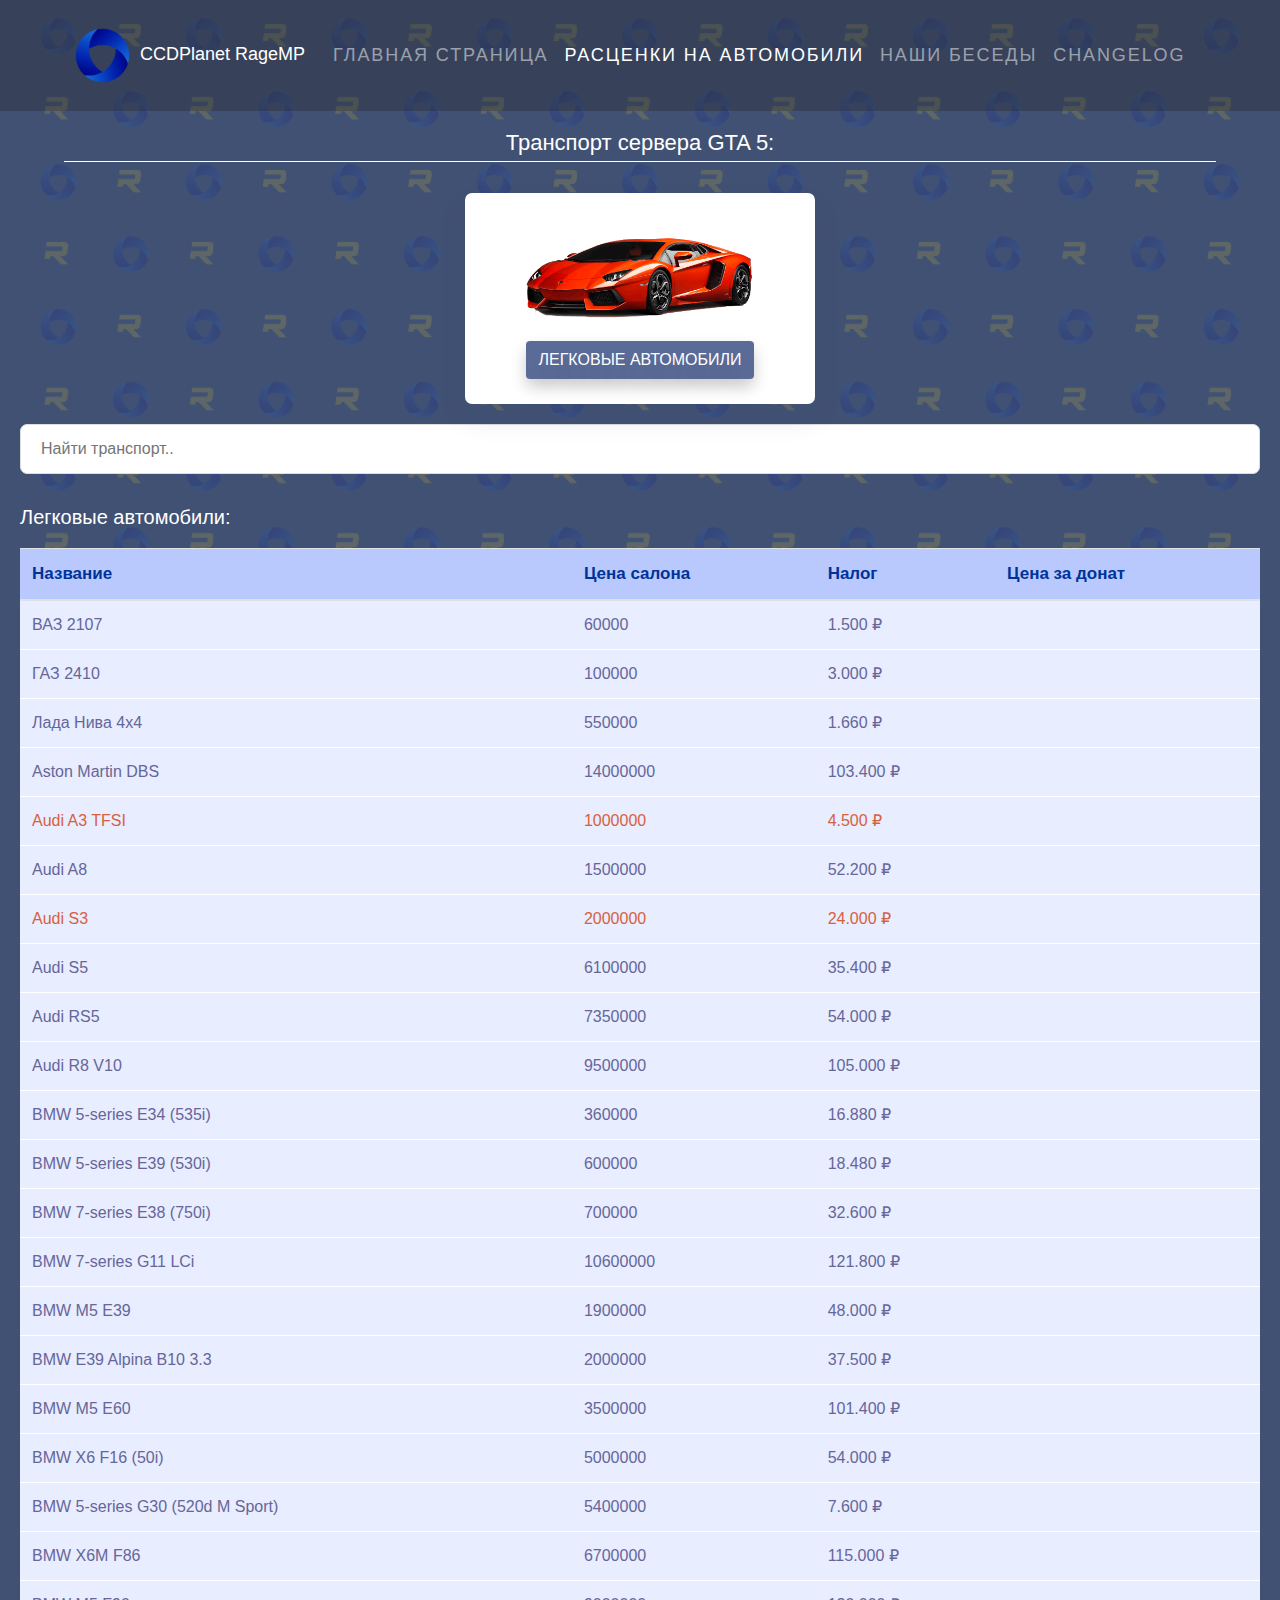
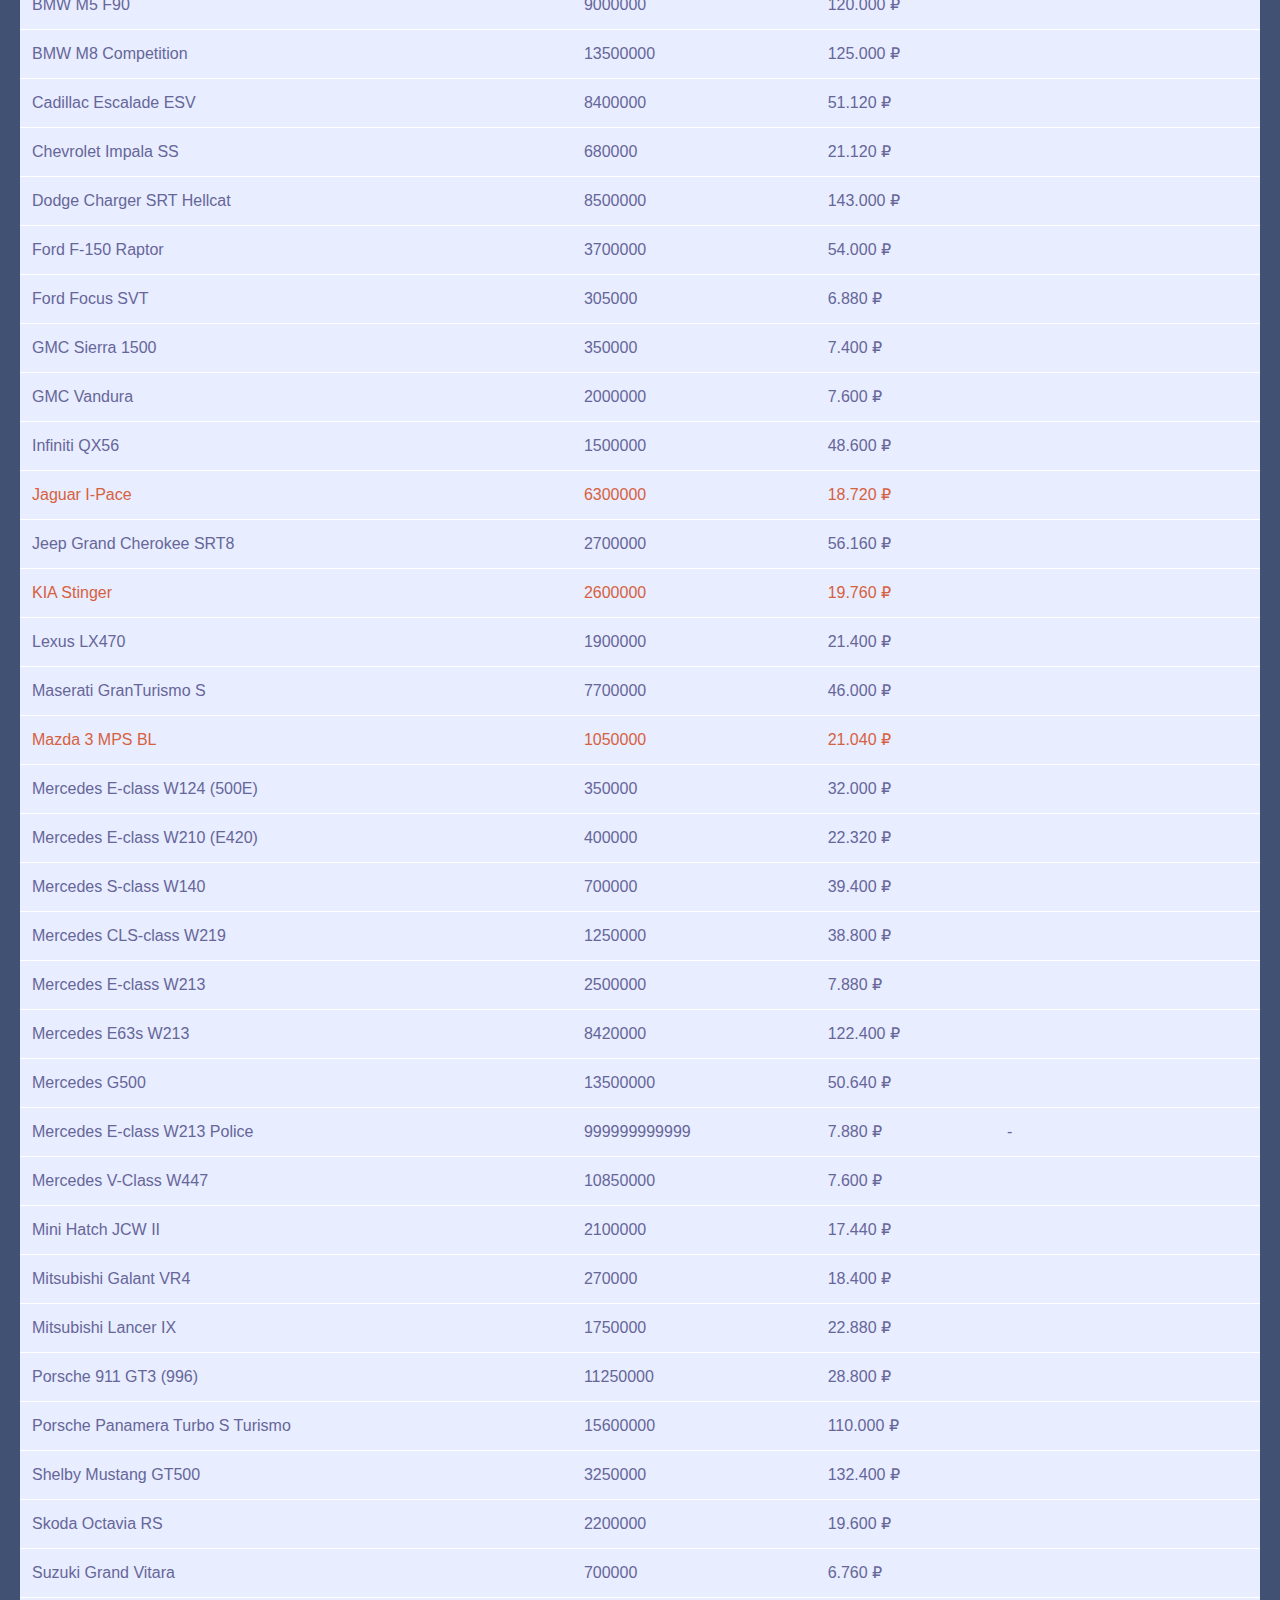
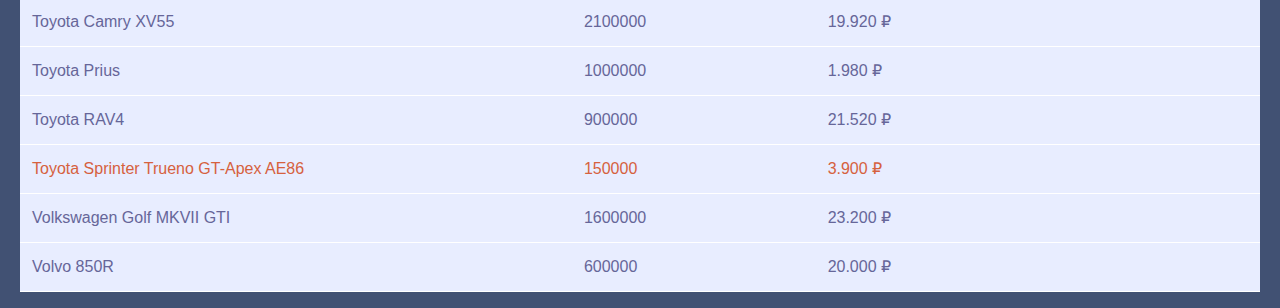
<file: prices5.html>
<!DOCTYPE html>
<html>
  <head>
    <meta charset="utf-8">
    <title>CCD</title>
    <link rel="stylesheet" type="text/css" href="css/style-prices5.css"/>
    <link rel="stylesheet" type="text/css" href="css/select.css"/>
    <link rel="stylesheet" type="text/css" href="css/bootstrap.min.css"/>
	  <link rel="stylesheet" media="screen,projection" href="scripts/UItoTop/css/ui.totop.css"/>
  </head>
  <body>
    <div class="preloader">
    <svg class="preloader__image" role="img" xmlns="http://www.w3.org/2000/svg" viewBox="0 0 512 512">
      <path fill="currentColor"
        d="M304 48c0 26.51-21.49 48-48 48s-48-21.49-48-48 21.49-48 48-48 48 21.49 48 48zm-48 368c-26.51 0-48 21.49-48 48s21.49 48 48 48 48-21.49 48-48-21.49-48-48-48zm208-208c-26.51 0-48 21.49-48 48s21.49 48 48 48 48-21.49 48-48-21.49-48-48-48zM96 256c0-26.51-21.49-48-48-48S0 229.49 0 256s21.49 48 48 48 48-21.49 48-48zm12.922 99.078c-26.51 0-48 21.49-48 48s21.49 48 48 48 48-21.49 48-48c0-26.509-21.491-48-48-48zm294.156 0c-26.51 0-48 21.49-48 48s21.49 48 48 48 48-21.49 48-48c0-26.509-21.49-48-48-48zM108.922 60.922c-26.51 0-48 21.49-48 48s21.49 48 48 48 48-21.49 48-48-21.491-48-48-48z">
      </path>
    </svg>
  </div>
	<div id="USD" style="display:none">00.0000</div>
	<div id="EUR" style="display:none">00.0000</div>

  <nav class="navbar navbar-expand-lg navbar-dark transparent">
      <div class="container">
        <div class="select_wrap">
          <ul class="default_option">
              <li>
                  <div class="option">
                    <a class="navbar-brand-white">
                      <img src="img/ccd.png" width="65" class="d-inline-block align-center" alt="logo">
                      CCDPlanet RageMP
                    </a>
                  </div>
              </li>
          </ul>
          <ul class="select_ul">
              <li>
                  <div class="option">
                    <a class="navbar-brand" href="prices.html">
                      <img src="img/logo.png" width="48" class="d-inline-block align-center" alt="logo">
                      CCDPlanet MTA
                    </a>
                  </div>
              </li>
              <li>
                  <div class="option">
                    <a class="navbar-brand" href="">
                      <img src="img/ccd.png" width="52" class="d-inline-block align-center" alt="logo">
                      CCDPlanet RageMP
                    </a>
                  </div>
              </li>
          </ul>
        </div>
        <button class="navbar-toggler collapsed" type="button" data-toggle="collapse" data-target="#navbar" aria-controls="navbar" aria-expanded="false" aria-label="Toggle navigation">
          <span class="navbar-toggler-icon"></span>
        </button>

        <div class="navbar-collapse collapse" id="navbar" style="">
          <ul class="navbar-nav mr-auto">
            <li class="nav-item ">
              <a class="nav-link" href="index5.html">Главная страница</a>
            </li>
            <li class="nav-item active">
              <a class="nav-link" href="prices5.html">Расценки на автомобили</a>
            </li>
            <li class="nav-item">
              <a class="nav-link" href="chats5.html">Наши беседы</a>
            </li>
            <li class="nav-item">
              <a class="nav-link" href="changelog5.html">Changelog</a>
            </li>
          </ul>
        </div>
      </div>
  </nav>
	<div class="header">Транспорт сервера GTA 5:</div>
	<hr class="line">

		<div class="transport-line row">
			<div class="transport-box col-md-3 col-xs-4 col-sm-4">
  			<p><img src="img/lamba.png" alt="car" class="car"></p>
  			<a class="btn btn-primary my-btn" role="button" href="#cars">Легковые автомобили</a>
			</div>

		</div>

  <div class="my-tables">
	   <input class="searchInput" type="text" id="searchInp" onkeyup="searchTransport()" placeholder="Найти транспорт..">
  </div>


  <p><a name="cars"></a></p>
	<p class="tName">Легковые автомобили:</p>
	<!--<table class="transport-table">-->
  <div class="my-tables">
  <table id="gta5cars" class="table table-hover my-table transport-table">
		<thead>
			<tr class="th-transport">
			<th scope="col">Название</th>
			<th scope="col">Цена салона</th>
			<th scope="col">Налог</th>
			<th scope="col">Цена за донат</th>
			</tr>
    </thead>
    <tbody>
			<tr><td>ВАЗ 2107</td><td data-sort='00060000'>60000</td><td data-sort='001500'>1.500 ₽</td><td data-sort='00060'></td></tr>
			<tr><td>ГАЗ 2410</td><td data-sort='00100000'>100000</td><td data-sort='003000'>3.000 ₽</td><td data-sort='00100'></td></tr>
			<tr><td>Лада Нива 4x4</td><td data-sort='00550000'>550000</td><td data-sort='001660'>1.660 ₽</td><td data-sort='00550'></td></tr>
      <tr><td>Aston Martin DBS</td><td data-sort='14000000'>14000000</td><td data-sort='103400'>103.400 ₽</td><td data-sort='14000'></td></tr>
      <tr class="new-car"><td>Audi A3 TFSI</td><td data-sort='01000000'>1000000</td><td data-sort='004500'>4.500 ₽</td><td data-sort='01000'></td></tr>
      <tr><td>Audi A8</td><td data-sort='01500000'>1500000</td><td data-sort='052200'>52.200 ₽</td><td data-sort='01500'></td></tr>
      <tr class="new-car"><td>Audi S3</td><td data-sort='02000000'>2000000</td><td data-sort='024000'>24.000 ₽</td><td data-sort='02000'></td></tr>
      <tr><td>Audi S5</td><td data-sort='06100000'>6100000</td><td data-sort='035400'>35.400 ₽</td><td data-sort='06100'></td></tr>
      <tr><td>Audi RS5</td><td data-sort='07350000'>7350000</td><td data-sort='054000'>54.000 ₽</td><td data-sort='07350'></td></tr>
			<tr><td>Audi R8 V10</td><td data-sort='09500000'>9500000</td><td data-sort='105000'>105.000 ₽</td><td data-sort='09500'></td></tr>
      <tr><td>BMW 5-series E34 (535i)</td><td data-sort='00360000'>360000</td><td data-sort='016800'>16.880 ₽</td><td data-sort='00360'></td></tr>
      <tr><td>BMW 5-series E39 (530i)</td><td data-sort='00600000'>600000</td><td data-sort='018480'>18.480 ₽</td><td data-sort='00600'></td></tr>
			<tr><td>BMW 7-series E38 (750i)</td><td data-sort='00700000'>700000</td><td data-sort='032600'>32.600 ₽</td><td data-sort='00700'></td></tr>
      <tr><td>BMW 7-series G11 LCi</td><td data-sort='10600000'>10600000</td><td data-sort='121800'>121.800 ₽</td><td data-sort='10600'></td></tr>
      <tr><td>BMW M5 E39</td><td data-sort='01900000'>1900000</td><td data-sort='048000'>48.000 ₽</td><td data-sort='01900'></td></tr>
			<tr><td>BMW E39 Alpina B10 3.3</td><td data-sort='02000000'>2000000</td><td data-sort='037500'>37.500 ₽</td><td data-sort='02000'></td></tr>
			<tr><td>BMW M5 E60</td><td data-sort='03500000'>3500000</td><td data-sort='101400'>101.400 ₽</td><td data-sort='03500'></td></tr>
      <tr><td>BMW X6 F16 (50i)</td><td data-sort='05000000'>5000000</td><td data-sort='054000'>54.000 ₽</td><td data-sort='05000'></td></tr>
			<tr><td>BMW 5-series G30 (520d M Sport)</td><td data-sort='05400000'>5400000</td><td data-sort='007600'>7.600 ₽</td><td data-sort='05400'></td></tr>
			<tr><td>BMW X6M F86</td><td data-sort='06700000'>6700000</td><td data-sort='115000'>115.000 ₽</td><td data-sort='06700'></td></tr>
			<tr><td>BMW M5 F90</td><td data-sort='09000000'>9000000</td><td data-sort='120000'>120.000 ₽</td><td data-sort='09000'></td></tr>
			<tr><td>BMW M8 Competition</td><td data-sort='13500000'>13500000</td><td data-sort='125000'>125.000 ₽</td><td data-sort='13500'></td></tr>
      <tr><td>Cadillac Escalade ESV</td><td data-sort='08400000'>8400000</td><td data-sort='051120'>51.120 ₽</td><td data-sort='08400'></td></tr>
      <tr><td>Chevrolet Impala SS</td><td data-sort='00680000'>680000</td><td data-sort='021120'>21.120 ₽</td><td data-sort='00680'></td></tr>
      <tr><td>Dodge Charger SRT Hellcat</td><td data-sort='08500000'>8500000</td><td data-sort='143000'>143.000 ₽</td><td data-sort='08500'></td></tr>
      <tr><td>Ford F-150 Raptor</td><td data-sort='03700000'>3700000</td><td data-sort='054000'>54.000 ₽</td><td data-sort='03700'></td></tr>
      <tr><td>Ford Focus SVT</td><td data-sort='00305000'>305000</td><td data-sort='006880'>6.880 ₽</td><td data-sort='00305'></td></tr>
      <tr><td>GMC Sierra 1500</td><td data-sort='00350000'>350000</td><td data-sort='007400'>7.400 ₽</td><td data-sort='00350'></td></tr>
      <tr><td>GMC Vandura</td><td data-sort='02000000'>2000000</td><td data-sort='007600'>7.600 ₽</td><td data-sort='02000'></td></tr>
      <tr><td>Infiniti QX56</td><td data-sort='01500000'>1500000</td><td data-sort='048600'>48.600 ₽</td><td data-sort='01500'></td></tr>
      <tr class="new-car"><td>Jaguar I-Pace</td><td data-sort='06300000'>6300000</td><td data-sort='018720'>18.720 ₽</td><td data-sort='06300'></td></tr>
      <tr><td>Jeep Grand Cherokee SRT8</td><td data-sort='02700000'>2700000</td><td data-sort='056160'>56.160 ₽</td><td data-sort='02700'></td></tr>
      <tr class="new-car"><td>KIA Stinger</td><td data-sort='02600000'>2600000</td><td data-sort='019760'>19.760 ₽</td><td data-sort='02600'></td></tr>
      <tr><td>Lexus LX470</td><td data-sort='01900000'>1900000</td><td data-sort='021400'>21.400 ₽</td><td data-sort='01900'></td></tr>
			<tr><td>Maserati GranTurismo S</td><td data-sort='07700000'>7700000</td><td data-sort='046000'>46.000 ₽</td><td data-sort='07700'></td></tr>
      <tr class="new-car"><td>Mazda 3 MPS BL</td><td data-sort='01050000'>1050000</td><td data-sort='021040'>21.040 ₽</td><td data-sort='01050'></td></tr>
      <tr><td>Mercedes E-class W124 (500E)</td><td data-sort='00350000'>350000</td><td data-sort='032000'>32.000 ₽</td><td data-sort='00350'></td></tr>
			<tr><td>Mercedes E-class W210 (E420)</td><td data-sort='00400000'>400000</td><td data-sort='022320'>22.320 ₽</td><td data-sort='00400'></td></tr>
      <tr><td>Mercedes S-class W140</td><td data-sort='00700000'>700000</td><td data-sort='039400'>39.400 ₽</td><td data-sort='00700'></td></tr>
			<tr><td>Mercedes CLS-class W219</td><td data-sort='01250000'>1250000</td><td data-sort='038800'>38.800 ₽</td><td data-sort='01250'></td></tr>
			<tr><td>Mercedes E-class W213</td><td data-sort='02500000'>2500000</td><td data-sort='007880'>7.880 ₽</td><td data-sort='02500'></td></tr>
			<tr><td>Mercedes E63s W213</td><td data-sort='08420000'>8420000</td><td data-sort='122400'>122.400 ₽</td><td data-sort='08420'></td></tr>
      <tr><td>Mercedes G500</td><td data-sort='13500000'>13500000</td><td data-sort='050640'>50.640 ₽</td><td data-sort='13500'></td></tr>
      <tr><td>Mercedes E-class W213 Police</td><td data-sort='99999999'>999999999999</td><td data-sort='007880'>7.880 ₽</td><td data-sort='99999'>-</td></tr>
      <tr><td>Mercedes V-Class W447</td><td data-sort='10850000'>10850000</td><td data-sort='007600'>7.600 ₽</td><td data-sort='10850'></td></tr>
      <tr><td>Mini Hatch JCW II</td><td data-sort='02100000'>2100000</td><td data-sort='017440'>17.440 ₽</td><td data-sort='02100'></td></tr>
      <tr><td>Mitsubishi Galant VR4</td><td data-sort='00270000'>270000</td><td data-sort='022880'>18.400 ₽</td><td data-sort='00270'></td></tr>
      <tr><td>Mitsubishi Lancer IX</td><td data-sort='01750000'>1750000</td><td data-sort='022880'>22.880 ₽</td><td data-sort='01750'></td></tr>
      <tr><td>Porsche 911 GT3 (996)</td><td data-sort='11250000'>11250000</td><td data-sort='028800'>28.800 ₽</td><td data-sort='11250'></td></tr>
      <tr><td>Porsche Panamera Turbo S Turismo</td><td data-sort='15600000'>15600000</td><td data-sort='110000'>110.000 ₽</td><td data-sort='15600'></td></tr>
      <tr><td>Shelby Mustang GT500</td><td data-sort='03250000'>3250000</td><td data-sort='132400'>132.400 ₽</td><td data-sort='03250'></td></tr>
      <tr><td>Skoda Octavia RS</td><td data-sort='02200000'>2200000</td><td data-sort='019600'>19.600 ₽</td><td data-sort='02200'></td></tr>
      <tr><td>Suzuki Grand Vitara</td><td data-sort='00700000'>700000</td><td data-sort='006760'>6.760 ₽</td><td data-sort='00700'></td></tr>
      <tr><td>Toyota Camry XV55</td><td data-sort='02100000'>2100000</td><td data-sort='019920'>19.920 ₽</td><td data-sort='02100'></td></tr>
      <tr><td>Toyota Prius</td><td data-sort='01000000'>1000000</td><td data-sort='001980'>1.980 ₽</td><td data-sort='01000'></td></tr>
      <tr><td>Toyota RAV4</td><td data-sort='00900000'>900000</td><td data-sort='021520'>21.520 ₽</td><td data-sort='00900'></td></tr>
      <tr class="new-car"><td>Toyota Sprinter Trueno GT-Apex AE86</td><td data-sort='00150000'>150000</td><td data-sort='003900'>3.900 ₽</td><td data-sort='00150'></td></tr>
      <tr><td>Volkswagen Golf MKVII GTI</td><td data-sort='01600000'>1600000</td><td data-sort='023200'>23.200 ₽</td><td data-sort='01600'></td></tr>
			<tr><td>Volvo 850R</td><td data-sort='00600000'>600000</td><td data-sort='020000'>20.000 ₽</td><td data-sort='00600'></td></tr>
		</tbody>
	</table>
</div>

  <script src="https://code.jquery.com/jquery-3.2.1.min.js"></script>

	<script src="scripts/UItoTop/js/easing.js" type="text/javascript"></script>
	<script src="scripts/UItoTop/js/jquery.ui.totop.js" type="text/javascript"></script>

	<script src="scripts/cbr.js"></script>
	<script src="scripts/search.js"></script>
  <script src="https://cdnjs.cloudflare.com/ajax/libs/popper.js/1.12.9/umd/popper.min.js" integrity="sha384-ApNbgh9B+Y1QKtv3Rn7W3mgPxhU9K/ScQsAP7hUibX39j7fakFPskvXusvfa0b4Q" crossorigin="anonymous"></script>
  <script src="https://maxcdn.bootstrapcdn.com/bootstrap/4.0.0/js/bootstrap.min.js" integrity="sha384-JZR6Spejh4U02d8jOt6vLEHfe/JQGiRRSQQxSfFWpi1MquVdAyjUar5+76PVCmYl" crossorigin="anonymous"></script>
	<script src="https://cbr-xml-daily.ru/daily_jsonp.js" async></script>
  <script src='scripts/tablesort/src/tablesort.js'></script>


  <script type="text/javascript">
	$(document).ready(function() {
	/*
	var defaults = {
	containerID: 'toTop', // fading element id
	containerHoverID: 'toTopHover', // fading element hover id
	scrollSpeed: 1200,
	easingType: 'linear'
	};
	*/

	$().UItoTop({ easingType: 'easeOutQuart' });

	});
  $(".default_option").click(function(){
    $(this).parent().toggleClass("active");
  })

  $(".select_ul li").click(function(){
    var currentele = $(this).html();
    $(".default_option li").html(currentele);
    $(this).parents(".select_wrap").removeClass("active");
  })
  new Tablesort(document.getElementById('gta5cars'));
	</script>
  <script>
  window.onload = function () {
    document.body.classList.add('loaded_hiding');
    window.setTimeout(function () {
      document.body.classList.add('loaded');
      document.body.classList.remove('loaded_hiding');
    }, 500);
  }
</script>
  </body>
</html>
</file>
<file: css/style.css>
.preloader {
      position: fixed;
      left: 0;
      top: 0;
      right: 0;
      bottom: 0;
      overflow: hidden;
      background: #415173;
      z-index: 1001;
      color: #eee;
    }

    .preloader__image {
      position: relative;
      top: 50%;
      left: 50%;
      width: 70px;
      height: 70px;
      margin-top: -35px;
      margin-left: -35px;
      text-align: center;
      animation: preloader-rotate 2s infinite linear;
    }

    @keyframes preloader-rotate {
      100% {
        transform: rotate(360deg);
      }
    }

    .loaded_hiding .preloader {
      transition: 0.3s opacity;
      opacity: 0;
    }

    .loaded .preloader {
      display: none;
    }

#toTop {
	display:none;
	text-decoration:none;
	position:fixed;
	bottom:10px;
	right:10px;
	overflow:hidden;
	width:51px;
	height:51px;
	border:none;
	text-indent:100%;
	background:url(../img/ui.totop.png) no-repeat left top;
}

#toTopHover {
	background:url(../img/ui.totop.png) no-repeat left -51px;
	width:51px;
	height:51px;
	display:block;
	overflow:hidden;
	float:left;
	opacity: 0;
	-moz-opacity: 0;
	filter:alpha(opacity=0);
}

#toTop:active, #toTop:focus {
	outline:none;
}
body {
	background-image: url(../img/background.png);
	background-size: 100%;
}
a {
	text-decoration: none;
	color: black;
}
ul {
	list-style: none;
}
.main-menu {
	display: flex;
	justify-content: space-around;
	align-items: center;
	margin: 40px 0 5px;
	padding: 0px;
	text-align: center;
	background: rgba(34,34,34,.3);
}
.left {
	display: flex;
	justify-content: center;
	align-items: center;
}
.right {
	display: flex;
	justify-content: center;
	align-items: center;
}

.main-menu li {
	display: flex;
	align-items: flex-end;
}
.main-menu li:after {
	content: "|";
	color: #606060;
}
.main-menu .main-menu-logo:after {content:none}
.main-menu-img {
	margin-top: 5px;
	width: 60px;
	margin-right: 3px;
	font-weight: bold;
}
.main-menu-text {
	color: white;
	font-family: "MuseoSansCyrl-500", sans-serif;
	font-size: 18px;
}

.main-menu li:last-child:after {content:none}
.main-menu-item a {
	text-decoration: none;
	font-family: "Ubuntu Condensed", sans-serif;
	letter-spacing: 1.9px;
	position: relative;
	padding-bottom: 0px;
	/*padding-bottom: 20px;*/
	margin: 0 34px 0 30px;
	font-size: 17px;
	text-transform: uppercase;
	transition: color .2s;
}

.main-menu-logo a {
	color: white !important;
}
.main-menu-item a, .main-menu a:visited {color: #9d999d;}
.main-menu-item a.current, .main-menu a:hover{color: #86b3ff;}
.main-menu-item a:before,
.main-menu-item a:after {
	content: "";
	position: absolute;
	height: 4px;
	top: auto;
	right: 50%;
	bottom: -125%;
	left: 50%;
	background: #86b3ff;
	transition: .8s;
}
.main-menu-item a:hover:before, .main-menu .current:before {left: 0;}
.main-menu-item a:hover:after, .main-menu .current:after {right: 0;}

.logo {
	width: 100%;
	height: 100%;
}

.header-servers {
	text-align: center;
	color: white;
	font-family: "MuseoSansCyrl-700", sans-serif;
	font-size: 22px;
	margin-top: 15px;
}
.line {
	width: 90%;
	border-style: solid;
	border-color: white;
	margin-top: 2px;
}
.servers {
	display: flex;
	flex-direction: column;
}
.servers-1-line {
	font-family: "Ubuntu Condensed", sans-serif;
	display: flex;
	justify-content: center;
}
.servers-2-line {
	font-family: "Ubuntu Condensed", sans-serif;
	display: flex;
	justify-content: center;
}
.server-box {
	display: flex;
	flex-direction: column;
	justify-content: center;
	box-shadow: 0px 15px 25px 0px rgba(66, 79, 113, 0.15);
	text-shadow: 0px 15px 25px rgba(66, 79, 113, 0.15);
	border-radius: 7px;
	margin: 15px;
	background-color: #fff;
	padding: 25px;
	text-align: center;
}
.server-info {
	margin-bottom: 13px;
	font-size: 17px;
}
.connect-btn {
	color: #ffffff;
	font-family: 'MuseoSansCyrl-300', sans-serif;
	font-weight: 300;
	font-style: normal;
	text-transform: uppercase;
	letter-spacing: 0px;
	border-radius: 3px;
	padding: 1.1em 2.5em;
	background-color: #5a6b97;
	border-color: transparent;
	box-shadow: 0 0.5em 1em rgba(0,0,0,0.2);
}

.transparent {
	background: rgba(34,34,34,.3);
}

.nav-item {
	font-family: "MuseoSansCyrl-500", sans-serif;
	font-size: 18px;
	text-transform: uppercase;
	letter-spacing: 1.9px;
}

.my-btn {
	font-family: 'MuseoSansCyrl-300', sans-serif;
	font-weight: 300;
	font-style: normal;
	text-transform: uppercase;
	letter-spacing: 0px;
	border-radius: 3px;
	padding: 10px 12px;
	color: #ffffff !important;
	background-color: #5a6b97 !important;
	border-color: transparent !important;
	box-shadow: 0 0.5em 1em rgba(0,0,0,0.2);
}
.row {
	margin-left: 0px !important;
	margin-right: 0px !important;
}
.chat-box {
	display: flex;
	flex-direction: column;
	box-shadow: 0px 15px 25px 0px rgba(66, 79, 113, 0.15);
	text-shadow: 0px 15px 25px rgba(66, 79, 113, 0.15);
	border-radius: 7px;
	margin: 15px;
	background-color: #fff;
	padding: 25px;

}
.chat-name {
	margin-bottom: 13px;
	font-size: 20px;
	text-align: center;
}
.chat-info {
	font-size: 20px;
}
.chat-btn {
	color: #ffffff;
	font-family: 'MuseoSansCyrl-300', sans-serif;
	font-weight: 300;
	font-style: normal;
	text-transform: uppercase;
	letter-spacing: 0px;
	border-radius: 3px;
	padding: 1.1em 2.5em;
	background-color: #5a6b97;
	border-color: transparent;
	box-shadow: 0 0.5em 1em rgba(0,0,0,0.2);
}
.center-btn {
	margin-left:auto;
	margin-right:auto;
}
.test {
	margin-bottom: 15px !important;
}
.round {
  border-radius: 25px;
}
.auto-box {
	display: flex;
	flex-direction: column;
	justify-content: center;
	box-shadow: 0px 15px 25px 0px rgba(66, 79, 113, 0.15);
	text-shadow: 0px 15px 25px rgba(66, 79, 113, 0.15);
	border-radius: 7px;
	margin: 15px;
	background-color: #fff;
	padding: 25px;
	text-align: center;
}
.carPh {
  /*margin-top: -25px;*/
	width: auto;
  max-width: 95%;
  height: auto;

}
.car-info {
	margin-bottom: -25px;
	font-size: 17px;
}
/* S L I D E R */ /* S L I D E R */ /* S L I D E R */
/* The switch - the box around the slider */
.switch {
  position: relative;
  display: inline-block;
  width: 60px;
  height: 34px;
}

/* Hide default HTML checkbox */
.switch input {display:none;}

/* The slider */
.slider {
  position: absolute;
  cursor: pointer;
  top: 0;
  left: 0;
  right: 0;
  bottom: 0;
  background-color: #ccc;
  -webkit-transition: .4s;
  transition: .4s;
}

.slider:before {
  position: absolute;
  content: "";
  height: 26px;
  width: 26px;
  left: 4px;
  bottom: 4px;
  background-color: white;
  -webkit-transition: .4s;
  transition: .4s;
}

input:checked + .slider {
  background-color: #2196F3;
}

input:focus + .slider {
  box-shadow: 0 0 1px #2196F3;
}

input:checked + .slider:before {
  -webkit-transform: translateX(26px);
  -ms-transform: translateX(26px);
  transform: translateX(26px);
}

/* Rounded sliders */
.slider.round {
  border-radius: 34px;
}

.slider.round:before {
  border-radius: 50%;
}
.switcher {
  margin-left: 22px;
}
/* S L I D E R */ /* S L I D E R */ /* S L I D E R */
/*.product-wrapper {
	display: block;
	width: 100%;
	float: left;
	transition: width .2s;
}
@media only screen and (min-width: 450px) {
	.product-wrapper {
		width: 50%;
	}
}

@media only screen and (min-width: 768px) {
	.product-wrapper {
		width: 33.333%;
	}
}

@media only screen and (min-width: 1000px) {
	.product-wrapper {
		width: 33.333%;
	}
}
.product {
	display: block;
	border-radius: 7px;
	position: relative;
	background: #fff;
	margin: 0 20px 20px 0;
	text-decoration: none;
	color: #474747;
	z-index: 0;
	height: 300px;
}
.products {
	list-style: none;
	margin: 0 -20px 0 0;
	padding: 0;
}
</file>
<file: css/select.css>
.select_ul {
  margin: 0;
  padding: 0;
  box-sizing: border-box;
  list-style: none;
  z-index: 1;
}

.default_option {
  margin: 0;
  padding: 0;
  box-sizing: border-box;
  list-style: none;
}
.navbar-brand {
  color: #000 !important;
  font-size: 16px !important;
}

.navbar-brand-white {
  color: #fff !important;
}

body{
  color: #555555;
}

.wrapper{
  position: absolute;
  top: 35%;
  left: 50%;
  transform: translate(-50%,-50%);
}

.wrapper .title{
  font-weight: 700;
  font-size: 24px;
  color: #fff;
}

.select_wrap{
  width: auto;
  margin: 15px 0px;
  position: relative;
  user-select: none;
}

.select_wrap .default_option{
  color: #fff;
  font-size: 18px;
  border-radius: 5px;
  position: relative;
  cursor: pointer;
}

.select_wrap .default_option li{
    padding: 0px 20px 0px 0px;
}

.select_wrap .select_ul{
  position: absolute;
  top: 85px;
  left: 0;
  width: 100%;
  background: #fff;
  border-radius: 5px;
  display: none;
}

.select_wrap .select_ul li{
  padding: 10px 10px;
  cursor: pointer;
}

.select_wrap .select_ul li:first-child:hover{
  border-top-left-radius: 5px;
  border-top-right-radius: 5px;
}

.select_wrap .select_ul li:last-child:hover{
  border-bottom-left-radius: 5px;
  border-bottom-right-radius: 5px;
}

.select_wrap .select_ul li:hover{
  background: #fff4dd;
}

.select_wrap .option{
  display: flex;
  align-items: center;
}

.select_wrap.active .select_ul{
  display: block;
}
</file>
<file: scripts/tablesort/tablesort.css>
th[role=columnheader]:not(.no-sort) {
	cursor: pointer;
}

th[role=columnheader]:not(.no-sort):after {
	content: '';
	float: right;
	margin-top: 7px;
	border-width: 0 4px 4px;
	border-style: solid;
	border-color: #404040 transparent;
	visibility: hidden;
	opacity: 0;
	-ms-user-select: none;
	-webkit-user-select: none;
	-moz-user-select: none;
	user-select: none;
}

th[aria-sort=ascending]:not(.no-sort):after {
	border-bottom: none;
	border-width: 4px 4px 0;
}

th[aria-sort]:not(.no-sort):after {
	visibility: visible;
	opacity: 0.4;
}

th[role=columnheader]:not(.no-sort):hover:after {
	visibility: visible;
	opacity: 1;
}
</file>
<file: css/style5.css>
.preloader {
      position: fixed;
      left: 0;
      top: 0;
      right: 0;
      bottom: 0;
      overflow: hidden;
      background: #415173;
      z-index: 1001;
      color: #eee;
    }

    .preloader__image {
      position: relative;
      top: 50%;
      left: 50%;
      width: 70px;
      height: 70px;
      margin-top: -35px;
      margin-left: -35px;
      text-align: center;
      animation: preloader-rotate 2s infinite linear;
    }

    @keyframes preloader-rotate {
      100% {
        transform: rotate(360deg);
      }
    }

    .loaded_hiding .preloader {
      transition: 0.3s opacity;
      opacity: 0;
    }

    .loaded .preloader {
      display: none;
    }

#toTop {
	display:none;
	text-decoration:none;
	position:fixed;
	bottom:10px;
	right:10px;
	overflow:hidden;
	width:51px;
	height:51px;
	border:none;
	text-indent:100%;
	background:url(../img/ui.totop.png) no-repeat left top;
}

#toTopHover {
	background:url(../img/ui.totop.png) no-repeat left -51px;
	width:51px;
	height:51px;
	display:block;
	overflow:hidden;
	float:left;
	opacity: 0;
	-moz-opacity: 0;
	filter:alpha(opacity=0);
}

#toTop:active, #toTop:focus {
	outline:none;
}
body {
	background-image: url(../img/background5.jpg);
	background-size: 100%;
}
a {
	text-decoration: none;
	color: black;
}
ul {
	list-style: none;
}
.main-menu {
	display: flex;
	justify-content: space-around;
	align-items: center;
	margin: 40px 0 5px;
	padding: 0px;
	text-align: center;
	background: rgba(34,34,34,.3);
}
.left {
	display: flex;
	justify-content: center;
	align-items: center;
}
.right {
	display: flex;
	justify-content: center;
	align-items: center;
}

.main-menu li {
	display: flex;
	align-items: flex-end;
}
.main-menu li:after {
	content: "|";
	color: #606060;
}
.main-menu .main-menu-logo:after {content:none}
.main-menu-img {
	margin-top: 5px;
	width: 60px;
	margin-right: 3px;
	font-weight: bold;
}
.main-menu-text {
	color: white;
	font-family: "MuseoSansCyrl-500", sans-serif;
	font-size: 18px;
}

.main-menu li:last-child:after {content:none}
.main-menu-item a {
	text-decoration: none;
	font-family: "Ubuntu Condensed", sans-serif;
	letter-spacing: 1.9px;
	position: relative;
	padding-bottom: 0px;
	/*padding-bottom: 20px;*/
	margin: 0 34px 0 30px;
	font-size: 17px;
	text-transform: uppercase;
	transition: color .2s;
}

.main-menu-logo a {
	color: white !important;
}
.main-menu-item a, .main-menu a:visited {color: #9d999d;}
.main-menu-item a.current, .main-menu a:hover{color: #86b3ff;}
.main-menu-item a:before,
.main-menu-item a:after {
	content: "";
	position: absolute;
	height: 4px;
	top: auto;
	right: 50%;
	bottom: -125%;
	left: 50%;
	background: #86b3ff;
	transition: .8s;
}
.main-menu-item a:hover:before, .main-menu .current:before {left: 0;}
.main-menu-item a:hover:after, .main-menu .current:after {right: 0;}

.logo {
	width: 100%;
	height: 100%;
}

.header-servers {
	text-align: center;
	color: white;
	font-family: "MuseoSansCyrl-700", sans-serif;
	font-size: 22px;
	margin-top: 15px;
}
.line {
	width: 90%;
	border-style: solid;
	border-color: white;
	margin-top: 2px;
}
.servers {
	display: flex;
	flex-direction: column;
}
.servers-1-line {
	font-family: "Ubuntu Condensed", sans-serif;
	display: flex;
	justify-content: center;
}
.servers-2-line {
	font-family: "Ubuntu Condensed", sans-serif;
	display: flex;
	justify-content: center;
}
.server-box {
	display: flex;
	flex-direction: column;
	justify-content: center;
	box-shadow: 0px 15px 25px 0px rgba(66, 79, 113, 0.15);
	text-shadow: 0px 15px 25px rgba(66, 79, 113, 0.15);
	border-radius: 7px;
	margin: 15px;
	background-color: #fff;
	padding: 25px;
	text-align: center;
}
.server-info {
	margin-bottom: 13px;
	font-size: 17px;
}
.connect-btn {
	color: #ffffff;
	font-family: 'MuseoSansCyrl-300', sans-serif;
	font-weight: 300;
	font-style: normal;
	text-transform: uppercase;
	letter-spacing: 0px;
	border-radius: 3px;
	padding: 1.1em 2.5em;
	background-color: #5a6b97;
	border-color: transparent;
	box-shadow: 0 0.5em 1em rgba(0,0,0,0.2);
}

.transparent {
	background: rgba(34,34,34,.3);
}

.nav-item {
	font-family: "MuseoSansCyrl-500", sans-serif;
	font-size: 18px;
	text-transform: uppercase;
	letter-spacing: 1.9px;
}

.my-btn {
	font-family: 'MuseoSansCyrl-300', sans-serif;
	font-weight: 300;
	font-style: normal;
	text-transform: uppercase;
	letter-spacing: 0px;
	border-radius: 3px;
	padding: 10px 12px;
	color: #ffffff !important;
	background-color: #5a6b97 !important;
	border-color: transparent !important;
	box-shadow: 0 0.5em 1em rgba(0,0,0,0.2);
}
.row {
	margin-left: 0px !important;
	margin-right: 0px !important;
}
.chat-box {
	display: flex;
	flex-direction: column;
	box-shadow: 0px 15px 25px 0px rgba(66, 79, 113, 0.15);
	text-shadow: 0px 15px 25px rgba(66, 79, 113, 0.15);
	border-radius: 7px;
	margin: 15px;
	background-color: #fff;
	padding: 25px;

}
.chat-name {
	margin-bottom: 13px;
	font-size: 20px;
	text-align: center;
}
.chat-info {
	font-size: 20px;
}
.chat-btn {
	color: #ffffff;
	font-family: 'MuseoSansCyrl-300', sans-serif;
	font-weight: 300;
	font-style: normal;
	text-transform: uppercase;
	letter-spacing: 0px;
	border-radius: 3px;
	padding: 1.1em 2.5em;
	background-color: #5a6b97;
	border-color: transparent;
	box-shadow: 0 0.5em 1em rgba(0,0,0,0.2);
}
.center-btn {
	margin-left:auto;
	margin-right:auto;
}
.test {
	margin-bottom: 15px !important;
}
</file>
<file: css/style-prices.css>
.preloader {
      position: fixed;
      left: 0;
      top: 0;
      right: 0;
      bottom: 0;
      overflow: hidden;
      background: #415173;
      z-index: 1001;
      color: #eee;
    }

    .preloader__image {
      position: relative;
      top: 50%;
      left: 50%;
      width: 70px;
      height: 70px;
      margin-top: -35px;
      margin-left: -35px;
      text-align: center;
      animation: preloader-rotate 2s infinite linear;
    }

    @keyframes preloader-rotate {
      100% {
        transform: rotate(360deg);
      }
    }

    .loaded_hiding .preloader {
      transition: 0.3s opacity;
      opacity: 0;
    }

    .loaded .preloader {
      display: none;
    }

body {
	background-image: url(../img/background.png);
	background-size: 100%;
}
a {
	text-decoration: none;
	color: black;
}
ul {
	list-style: none;
}
.main-menu {
	display: flex;
	justify-content: space-around;
	align-items: center;
	margin: 40px 0 5px;
	padding: 0px;
	text-align: center;
	background: rgba(34,34,34,.3);
}
.left {
	display: flex;
	justify-content: center;
	align-items: center;
}
.right {
	display: flex;
	justify-content: center;
	align-items: center;
}

.main-menu li {
	display: flex;
	align-items: flex-end;
}
.main-menu li:after {
	content: "|";
	color: #606060;
}
.nav-item {
	font-family: "MuseoSansCyrl-500", sans-serif;
	font-size: 18px;
	text-transform: uppercase;
	letter-spacing: 1.9px;
}
.main-menu .main-menu-logo:after {content:none}
.main-menu-img {
	margin-top: 5px;
	width: 60px;
	margin-right: 3px;
	font-weight: bold;
}
.main-menu-text {
	color: white;
	font-family: "MuseoSansCyrl-500", sans-serif;
	font-size: 18px;
}

.main-menu li:last-child:after {content:none}
.main-menu-item a {
	text-decoration: none;
	font-family: "Ubuntu Condensed", sans-serif;
	letter-spacing: 1.9px;
	position: relative;
	padding-bottom: 0px;
	/*padding-bottom: 20px;*/
	margin: 0 34px 0 30px;
	font-size: 17px;
	text-transform: uppercase;
	transition: color .2s;
}

.main-menu-logo a {
	color: white !important;
}
.main-menu-item a, .main-menu a:visited {color: #9d999d;}
.main-menu-item a.current, .main-menu a:hover{color: #86b3ff;}
.main-menu-item a:before,
.main-menu-item a:after {
	content: "";
	position: absolute;
	height: 4px;
	top: auto;
	right: 50%;
	bottom: -125%;
	left: 50%;
	background: #86b3ff;
	transition: .8s;
}
.main-menu-item a:hover:before, .main-menu .current:before {left: 0;}
.main-menu-item a:hover:after, .main-menu .current:after {right: 0;}

/*.transport-box p{
	margin-top: 0px;
	padding-top: 45px;
	width: 100%;
	height: 100px;
	overflow: hidden;
	object-fit: contain;
}
.car {
	margin-top: -25px;
	width: 230px;
}
17.08.2020*/
.transport-box p{
	margin-top: 0px;
	padding-top: 25px;
	width: 100%;
	height: 100%;
	overflow: hidden;
	object-fit: contain;
}
.car {
	margin-top: -25px;
	width: auto;
  max-width: 85%;
  height: auto;
}

.boat {
  margin-top: -25px;
	width: auto;
  max-width: 75%;
  height: auto;
}
.helicopter {
  margin-top: -25px;
	width: auto;
  max-width: 75%;
  height: auto;
}
.other {
  margin-top: -25px;
	width: auto;
  max-width: 75%;
  height: auto;
}
.logo {
	width: 100%;
	height: 100%;
}

.transparent {
	background: rgba(34,34,34,.3);
}

.header {
	text-align: center;
	color: white;
	font-family: "MuseoSansCyrl-700", sans-serif;
	font-size: 22px;
	margin-top: 15px;
}
.line {
	width: 90%;
	border-style: solid;
	border-color: white;
	margin-top: 2px;
}
.transport {
	display: flex;
	flex-direction: column;
}
.transport-line {
	font-family: "Ubuntu Condensed", sans-serif;
	display: flex;
	justify-content: center;
}
.transport-box {
	display: flex;
	flex-direction: column;
	justify-content: center;
	align-items: center;
	box-shadow: 0px 15px 25px 0px rgba(66, 79, 113, 0.15);
	text-shadow: 0px 15px 25px rgba(66, 79, 113, 0.15);
	border-radius: 7px;
	margin: 15px;
	background-color: #fff;
	padding: 10px;
	padding-bottom: 25px;
	text-align: center;
	width: 100%;
}
.server-info {
	margin-bottom: 13px;
	font-size: 17px;
}
.my-btn {
	font-family: 'MuseoSansCyrl-300', sans-serif;
	font-weight: 300;
	font-style: normal;
	text-transform: uppercase;
	letter-spacing: 0px;
	border-radius: 3px;
	padding: 10px 12px;
	color: #ffffff !important;
	background-color: #5a6b97 !important;
	border-color: transparent !important;
	box-shadow: 0 0.5em 1em rgba(0,0,0,0.2);
}
tr.new-car > td {
	color: #d6613e !important;
}

.transport-table, .water-table, .air-table, .other-table {
	font-family: "Lucida Sans Unicode", "Lucida Grande", Sans-Serif;
    font-size: 16px;
    background: white;

    border-collapse: collapse;
    text-align: left;
    margin: 0 auto 20px;
	display: table;
    border-spacing: 2px;
    border-color: grey;
}
.table {
	font-family: "Lucida Sans Unicode", "Lucida Grande", Sans-Serif;
    font-size: 16px;
    background: #e8edff;
		color: #669;
		transition: .3s linear;
}
.my-tables {
	margin-left: 20px;
	margin-right: 20px;
}

.table.table-hover > tbody > tr > td{
    transition: .3s linear;
}

.table-hover tbody tr:hover,
            .table-hover tbody tr:hover td,
            .table-hover tbody tr:hover th{
                background:#ccddff !important;
            }

.table-hover tbody tr:hover td, .table-hover tbody tr:hover th {
  background-color: #ccddff;
}
.my-table {
	font-family: "Lucida Sans Unicode", "Lucida Grande", Sans-Serif;
    font-size: 16px;
    background: #e8edff;
		color: #669;
		transition: .3s linear;
}
tbody {
    display: table-row-group;
    vertical-align: middle;
    border-color: inherit;
}
tr {
    display: table-row;
    vertical-align: inherit;
    border-color: inherit;
}
.transport-table th, .water-table th, .air-table th, .other-table th, .my-table th{
		position: sticky; top: 0;
		font-size: 17px;
    background: #b9c9fe;
    border-top: 4px solid #aabcfe;
    border-bottom: 1px solid #fff;
    color: #039;
    padding: 8px;
	display: table-cell;
    vertical-align: inherit;
    font-weight: bold;
    text-align: -internal-center;
}
.transport-table td, .water-table td, .air-table td, .other-table td, .my-table td{
	background: #e8edff;
    border-bottom: 1px solid #fff;
    color: #669;
    border-top: 1px solid transparent;
    padding: 8px;
	transition: .3s linear;
}
.transport-table tr:hover td, .water-table tr:hover td, .air-table tr:hover td, .other-table tr:hover td, .my-table tr:hover td{
	background: #ccddff;
}
.searchInput {
	font-size: 16px;
	padding: 12px 20px 12px 20px;
	border: 1px solid #ddd;
	margin-top: 5px;
	margin-bottom: 12px;
	width: 100%;
	box-sizing: border-box;
	border-radius: 7px;
}
.tName {
	color: white;
	font-family: "MuseoSansCyrl-700", sans-serif;
	font-size: 20px;
	margin-top: 15px;
	margin-left: 20px;
}
.warn {
	font-family: "MuseoSansCyrl-700", sans-serif;
	margin-top: 0px;
	padding: 12px;
	overflow: hidden;
	object-fit: contain;
	background: rgba(34,34,34,.3);
	border: 1px solid #bbb;
	border-radius: 7px;
	color: white;

	margin-bottom: 20px;
}
.search {
	padding: 12px;
	margin: 20px;
}
.usd-eur {
	color: green;
}
.row {
	margin-left: 0px !important;
	margin-right: 0px !important;
}
</file>
<file: css/style-prices5.css>
.preloader {
      position: fixed;
      left: 0;
      top: 0;
      right: 0;
      bottom: 0;
      overflow: hidden;
      background: #415173;
      z-index: 1001;
      color: #eee;
    }

    .preloader__image {
      position: relative;
      top: 50%;
      left: 50%;
      width: 70px;
      height: 70px;
      margin-top: -35px;
      margin-left: -35px;
      text-align: center;
      animation: preloader-rotate 2s infinite linear;
    }

    @keyframes preloader-rotate {
      100% {
        transform: rotate(360deg);
      }
    }

    .loaded_hiding .preloader {
      transition: 0.3s opacity;
      opacity: 0;
    }

    .loaded .preloader {
      display: none;
    }

body {
	background-image: url(../img/background5.jpg);
	background-size: 100%;
}
a {
	text-decoration: none;
	color: black;
}

ul {
	list-style: none;
}
.main-menu {
	display: flex;
	justify-content: space-around;
	align-items: center;
	margin: 40px 0 5px;
	padding: 0px;
	text-align: center;
	background: rgba(34,34,34,.3);
}
.left {
	display: flex;
	justify-content: center;
	align-items: center;
}
.right {
	display: flex;
	justify-content: center;
	align-items: center;
}

.main-menu li {
	display: flex;
	align-items: flex-end;
}
.main-menu li:after {
	content: "|";
	color: #606060;
}
.nav-item {
	font-family: "MuseoSansCyrl-500", sans-serif;
	font-size: 18px;
	text-transform: uppercase;
	letter-spacing: 1.9px;
}
.main-menu .main-menu-logo:after {content:none}
.main-menu-img {
	margin-top: 5px;
	width: 60px;
	margin-right: 3px;
	font-weight: bold;
}
.main-menu-text {
	color: white;
	font-family: "MuseoSansCyrl-500", sans-serif;
	font-size: 18px;
}

.main-menu li:last-child:after {content:none}
.main-menu-item a {
	text-decoration: none;
	font-family: "Ubuntu Condensed", sans-serif;
	letter-spacing: 1.9px;
	position: relative;
	padding-bottom: 0px;
	/*padding-bottom: 20px;*/
	margin: 0 34px 0 30px;
	font-size: 17px;
	text-transform: uppercase;
	transition: color .2s;
}

.main-menu-logo a {
	color: white !important;
}
.main-menu-item a, .main-menu a:visited {color: #9d999d;}
.main-menu-item a.current, .main-menu a:hover{color: #86b3ff;}
.main-menu-item a:before,
.main-menu-item a:after {
	content: "";
	position: absolute;
	height: 4px;
	top: auto;
	right: 50%;
	bottom: -125%;
	left: 50%;
	background: #86b3ff;
	transition: .8s;
}
.main-menu-item a:hover:before, .main-menu .current:before {left: 0;}
.main-menu-item a:hover:after, .main-menu .current:after {right: 0;}

.transport-box p{
	margin-top: 0px;
	padding-top: 25px;
	width: 100%;
	height: 100%;
	overflow: hidden;
	object-fit: contain;
}
.car {
	margin-top: -25px;
	width: auto;
  max-width: 75%;
  height: auto;
}
.boat {
	margin-top: -25px;
	width: 230px;
}
.helicopter {
	margin-top: -50px;
	width: 230px;
}
.other {
	margin-top: -50px;
	width: 230px;
}
.logo {
	width: 100%;
	height: 100%;
}

.transparent {
	background: rgba(34,34,34,.3);
}

.header {
	text-align: center;
	color: white;
	font-family: "MuseoSansCyrl-700", sans-serif;
	font-size: 22px;
	margin-top: 15px;
}
.line {
	width: 90%;
	border-style: solid;
	border-color: white;
	margin-top: 2px;
}
.transport {
	display: flex;
	flex-direction: column;
}
.transport-line {
	font-family: "Ubuntu Condensed", sans-serif;
	display: flex;
	justify-content: center;
}
.transport-box {
	display: flex;
	flex-direction: column;
	justify-content: center;
	align-items: center;
	box-shadow: 0px 15px 25px 0px rgba(66, 79, 113, 0.15);
	text-shadow: 0px 15px 25px rgba(66, 79, 113, 0.15);
	border-radius: 7px;
	margin: 15px;
	background-color: #fff;
	padding: 10px;
	padding-bottom: 25px;
	text-align: center;
	width: 100%;
}
.server-info {
	margin-bottom: 13px;
	font-size: 17px;
}
.my-btn {
	font-family: 'MuseoSansCyrl-300', sans-serif;
	font-weight: 300;
	font-style: normal;
	text-transform: uppercase;
	letter-spacing: 0px;
	border-radius: 3px;
	padding: 10px 12px;
	color: #ffffff !important;
	background-color: #5a6b97 !important;
	border-color: transparent !important;
	box-shadow: 0 0.5em 1em rgba(0,0,0,0.2);
}
tr.new-car > td {
	color: #d6613e !important;
}

.transport-table, .water-table, .air-table, .other-table {
	font-family: "Lucida Sans Unicode", "Lucida Grande", Sans-Serif;
    font-size: 16px;
    background: white;

    border-collapse: collapse;
    text-align: left;
    margin: 0 auto 20px;
	display: table;
    border-spacing: 2px;
    border-color: grey;
}
.table {
	font-family: "Lucida Sans Unicode", "Lucida Grande", Sans-Serif;
    font-size: 16px;
    background: #e8edff;
		color: #669;
		transition: .3s linear;
}
.my-tables {
	margin-left: 20px;
	margin-right: 20px;
}

.table.table-hover > tbody > tr > td{
    transition: .3s linear;
}

.table-hover tbody tr:hover,
            .table-hover tbody tr:hover td,
            .table-hover tbody tr:hover th{
                background:#ccddff !important;
            }

.table-hover tbody tr:hover td, .table-hover tbody tr:hover th {
  background-color: #ccddff;
}
.my-table {
	font-family: "Lucida Sans Unicode", "Lucida Grande", Sans-Serif;
    font-size: 16px;
    background: #e8edff;
		color: #669;
		transition: .3s linear;
}
tbody {
    display: table-row-group;
    vertical-align: middle;
    border-color: inherit;
}
tr {
    display: table-row;
    vertical-align: inherit;
    border-color: inherit;
}
.transport-table th, .water-table th, .air-table th, .other-table th, .my-table th{
		position: sticky; top: 0;
		font-size: 17px;
    background: #b9c9fe;
    border-top: 4px solid #aabcfe;
    border-bottom: 1px solid #fff;
    color: #039;
    padding: 8px;
	display: table-cell;
    vertical-align: inherit;
    font-weight: bold;
    text-align: -internal-center;
}
.transport-table td, .water-table td, .air-table td, .other-table td, .my-table td{
	background: #e8edff;
    border-bottom: 1px solid #fff;
    color: #669;
    border-top: 1px solid transparent;
    padding: 8px;
	transition: .3s linear;
}
.transport-table tr:hover td, .water-table tr:hover td, .air-table tr:hover td, .other-table tr:hover td, .my-table tr:hover td{
	background: #ccddff;
}
.searchInput {
	font-size: 16px;
	padding: 12px 20px 12px 20px;
	border: 1px solid #ddd;
	margin-top: 5px;
	margin-bottom: 12px;
	width: 100%;
	box-sizing: border-box;
	border-radius: 7px;
}
.tName {
	color: white;
	font-family: "MuseoSansCyrl-700", sans-serif;
	font-size: 20px;
	margin-top: 15px;
	margin-left: 20px;
}
.warn {
	font-family: "MuseoSansCyrl-700", sans-serif;
	margin-top: 0px;
	padding: 12px;
	overflow: hidden;
	object-fit: contain;
	background: rgba(34,34,34,.3);
	border: 1px solid #bbb;
	border-radius: 7px;
	color: white;

	margin-bottom: 20px;
}
.search {
	padding: 12px;
	margin: 20px;
}
.usd-eur {
	color: green;
}
.row {
	margin-left: 0px !important;
	margin-right: 0px !important;
}
</file>
<file: scripts/UItoTop/css/ui.totop.css>
/*
|--------------------------------------------------------------------------
| UItoTop jQuery Plugin 1.2
| http://www.mattvarone.com/web-design/uitotop-jquery-plugin/
|--------------------------------------------------------------------------
*/

#toTop {
	display:none;
	text-decoration:none;
	position:fixed;
	bottom:25px;
	right:25px;
	overflow:hidden;
	width:51px;
	height:51px;
	border:none;
	text-indent:100%;
	background:url(../img/ui.totop.png) no-repeat left top;
}

#toTopHover {
	background:url(../img/ui.totop.png) no-repeat left -51px;
	width:51px;
	height:51px;
	display:block;
	overflow:hidden;
	float:left;
	opacity: 0;
	-moz-opacity: 0;
	filter:alpha(opacity=0);
}

#toTop:active, #toTop:focus {
	outline:none;
}
</file>
<file: scripts/tablesort/demo/style.css>
/* ------------------------------------------
  Reset ♥
  http://meyerweb.com/eric/tools/css/reset/
  v2.0 | 20110126
  License: none (public domain)
---------------------------------------------*/
html, body, div, span, applet, object, iframe,
h1, h2, h3, h4, h5, h6, p, blockquote, pre,
a, abbr, acronym, address, big, cite, code,
del, dfn, em, img, ins, kbd, q, s, samp,
small, strike, strong, sub, sup, tt, var,
b, u, i, center,
dl, dt, dd, ol, ul, li,
fieldset, form, label, legend,
table, caption, tbody, tfoot, thead, tr, th, td,
article, aside, canvas, details, embed,
figure, figcaption, footer, header, hgroup,
menu, nav, output, ruby, section, summary,
time, mark, audio, video {
  margin: 0;
  padding: 0;
  border: 0;
  font-size: 100%;
  font: inherit;
  vertical-align: baseline;
  }
/* HTML5 display-role reset for older browsers */
article, aside, details, figcaption, figure,
footer, header, hgroup, menu, nav, section {
  display: block;
  }
body { line-height: 1; }
ol, ul { list-style: none;  }
blockquote, q { quotes: none; }
blockquote:before, blockquote:after,
q:before, q:after { content: ''; content: none; }
/* tables still need 'cellspacing="0"' in the markup */
table { border-collapse: collapse; border-spacing: 0; }
/* remember to define focus styles. Hee Haw */
:focus { outline: 0; }
*, *:before, *:after {
  box-sizing:border-box;
  }
body {
  margin:0;
  font-family:'Helvetica Neue', Helvetica, Arial, sans-serif;
  font-size:13px;
  line-height:18px;
  color:#303030;
  background-color:#fafafa;
  -webkit-font-smoothing:antialiased;
  padding:80px 0;
  }
h1,h2,h3,h4,h5 {
  font-weight:bold;
  display:block;
  margin:0 0 10px;
  }
h1 {
  font-size:13px;
  margin:0 0 20px;
  display:block;
  font-weight:normal;
  text-shadow:0 1px 0 #fff;
  }
h1 span.description {
  color:#6d6d6d;
  }
h2 { font-size:18px; line-height:24px; margin:20px 0 10px;}
h3 { font-size:15px; margin:20px 0; }
ul { margin:0 0 20px; }
li {
  margin-left:30px;
  margin-bottom:3px;
  }
ul li { list-style:disc; }
ol li { list-style:decimal; }

a {
  color:#404040;
  font-weight:bold;
  text-decoration:none;
  border-bottom:1px solid #ddd;
  }
  a:hover {
    border-color:#d0d0d0;
    }
strong {
  font-weight:bold;
  }
.notice {
  background:#ffa;
  border:1px solid #cc7;
  display:block;
  padding:10px;
  margin-bottom:10px;
  }
.stretch {
  display:block;
  width:100%;
  }
.pad1y {
  padding:10px 0;
  }
.center {
  text-align:center;
  }
.content {
  margin-top:40px;
  padding:0 0 60px;
  }
table {
  background:#fff;
  max-width:100%;
  border-spacing:0;
  width:100%;
  margin:10px 0;
  border:1px solid #ddd;
  border-collapse:separate;
  *border-collapse:collapsed;
  -webkit-box-shadow:0 0 4px rgba(0,0,0,0.10);
     -moz-box-shadow:0 0 4px rgba(0,0,0,0.10);
          box-shadow:0 0 4px rgba(0,0,0,0.10);
  }
  table th,
  table td {
    padding:8px;
    line-height:18px;
    text-align:left;
    border-top:1px solid #ddd;
    }
  table th {
    background:#eee;
    background:-webkit-gradient(linear, left top, left bottom, from(#f6f6f6), to(#eee));
    background:-moz-linear-gradient(top, #f6f6f6, #eee);
    text-shadow:0 1px 0 #fff;
    font-weight:bold;
    vertical-align:bottom;
    }
  table td {
    vertical-align:top;
    }
  table thead:first-child tr th,
  table thead:first-child tr td {
    border-top:0;
    }
  table tbody + tbody {
    border-top:2px solid #ddd;
    }
  table th + th,
  table td + td,
  table th + td,
  table td + th {
    border-left:1px solid #ddd;
    }
  table thead:first-child tr:first-child th,
  table tbody:first-child tr:first-child th,
  table tbody:first-child tr:first-child td {
    border-top:0;
    }

header {
  width:960px;
  margin:0 auto;
  padding:0 20px;
  }

.limiter {
  width:520px;
  margin:0 auto;
  padding:0 20px;
  }

.links {
  width:480px;
  margin:50px auto 0;
  }
  .links a {
    width:50%;
    float:left;
    }
a.button {
  background:#1F90FF;
  border:1px solid #1f4fff;
  height:40px;
  line-height:38px;
  color:#fff;
  display:inline-block;
  text-align:center;
  padding:0 10px;
  -webkit-border-radius:1px;
          border-radius:1px;
  -webkit-transition:box-shadow 150ms linear;
     -moz-transition:box-shadow 150ms linear;
       -o-transition:box-shadow 150ms linear;
          transition:box-shadow 150ms linear;
  }
  a.button:hover {
    background-color:#0081ff;
    -webkit-box-shadow:0 1px 5px rgba(0,0,0,0.25);
            box-shadow:0 1px 5px rgba(0,0,0,0.25);
    border:1px solid #1f4fff;
    }
  a.button:focus,
  a.button:active {
    background:#0081ff;
    -webkit-box-shadow:inset 0 1px 5px rgba(0,0,0,0.25);
            box-shadow:inset 0 1px 5px rgba(0,0,0,0.25);
    }

.options {
  margin:10px 0 30px 15px;
  }
  .options h3 {
    display:block;
    padding-top:10px;
    margin-top:20px;
    }
  .options h3:first-child {
    border:none;
    margin-top:0;
    }

pre,
code {
  font-family:Consolas, Menlo, 'Liberation Mono', Courier, monospace;
  word-wrap:break-word;
  color:#333;
  }
pre {
  font-size:13px;
  line-height:1.25em;
  background:#fff;
  padding:10px 15px;
  margin:10px 0;
  overflow: auto;
  -webkit-box-shadow:0 1px 3px rgba(0, 0, 0, 0.30);
          box-shadow:0 1px 3px rgba(0, 0, 0, 0.30);
  }
code {
  font-size:12px;
  border:0;
  padding:0;
  background:#e6e6e6;
  background:rgba(0,0,0,0.08);
  box-shadow:0 0 0 2px rgba(0,0,0,0.08);
  }
pre code {
  font-size:13px;
  line-height:1.25em;
  background:transparent;
  box-shadow:none;
  border:none;
  padding:0;
  margin:0;
  }

.col12 { width:100%; }
.col6 { width:50%; float:left; display:block; }

.pill-group {
  margin:40px 0 0;
  }
  .pill-group a:first-child {
    border-radius:20px 0 0 20px;
    border-right-width:0;
    }
  .pill-group a:last-child {
    border-radius:0 20px 20px 0;
    }

/*-----------------------------------
  Markup free clearing
  Details: http: //perishablepress.com/press/2009/12/06/new-clearfix-hack
-------------------------------------*/
.clearfix:after {
  content: '.';
  display: block;
  height: 0;
  clear: both;
  visibility: hidden;
  }

* html .clearfix { height: 1%; } /* IE6 */
*:first-child + html .clearfix { min-height: 1%; } /* IE7 */

/* Syntax highlighting */
.c     { color: #998; font-style: italic } /* Comment */
.err   { color: #a61717; background-color: #e3d2d2 } /* Error */
.k     { font-weight: bold } /* Keyword */
.o     { font-weight: bold } /* Operator */
.cm    { color: #998; font-style: italic } /* Comment.Multiline */
.cp    { color: #999; font-weight: bold } /* Comment.Preproc */
.c1    { color: #998; font-style: italic } /* Comment.Single */
.cs    { color: #999; font-weight: bold; font-style: italic } /* Comment.Special */
.gd    { color: #000; background-color: #fdd } /* Generic.Deleted */
.gd .x { color: #000; background-color: #faa } /* Generic.Deleted.Specific */
.ge    { font-style: italic } /* Generic.Emph */
.gr    { color: #a00 } /* Generic.Error */
.gh    { color: #999 } /* Generic.Heading */
.gi    { color: #000; background-color: #dfd } /* Generic.Inserted */
.gi .x { color: #000; background-color: #afa } /* Generic.Inserted.Specific */
.go    { color: #888 } /* Generic.Output */
.gp    { color: #555 } /* Generic.Prompt */
.gs    { font-weight: bold } /* Generic.Strong */
.gu    { color: #aaa } /* Generic.Subheading */
.gt    { color: #a00 } /* Generic.Traceback */
.kc    { font-weight: bold } /* Keyword.Constant */
.kd    { font-weight: bold } /* Keyword.Declaration */
.kp    { font-weight: bold } /* Keyword.Pseudo */
.kr    { font-weight: bold } /* Keyword.Reserved */
.kt    { color: #458; font-weight: bold } /* Keyword.Type */
.m     { color: #099 } /* Literal.Number */
.s     { color: #d14 } /* Literal.String */
.na    { color: #008080 } /* Name.Attribute */
.nb    { color: #0086B3 } /* Name.Builtin */
.nc    { color: #458; font-weight: bold } /* Name.Class */
.no    { color: #008080 } /* Name.Constant */
.ni    { color: #800080 } /* Name.Entity */
.ne    { color: #900; font-weight: bold } /* Name.Exception */
.nf    { color: #900; font-weight: bold } /* Name.Function */
.nn    { color: #555 } /* Name.Namespace */
.nt    { color: #000080 } /* Name.Tag */
.nv    { color: #008080 } /* Name.Variable */
.ow    { font-weight: bold } /* Operator.Word */
.w     { color: #bbb } /* Text.Whitespace */
.mf    { color: #099 } /* Literal.Number.Float */
.mh    { color: #099 } /* Literal.Number.Hex */
.mi    { color: #099 } /* Literal.Number.Integer */
.mo    { color: #099 } /* Literal.Number.Oct */
.sb    { color: #d14 } /* Literal.String.Backtick */
.sc    { color: #d14 } /* Literal.String.Char */
.sd    { color: #d14 } /* Literal.String.Doc */
.s2    { color: #d14 } /* Literal.String.Double */
.se    { color: #d14 } /* Literal.String.Escape */
.sh    { color: #d14 } /* Literal.String.Heredoc */
.si    { color: #d14 } /* Literal.String.Interpol */
.sx    { color: #d14 } /* Literal.String.Other */
.sr    { color: #009926 } /* Literal.String.Regex */
.s1    { color: #d14 } /* Literal.String.Single */
.ss    { color: #990073 } /* Literal.String.Symbol */
.bp    { color: #999 } /* Name.Builtin.Pseudo */
.vc    { color: #008080 } /* Name.Variable.Class */
.vg    { color: #008080 } /* Name.Variable.Global */
.vi    { color: #008080 } /* Name.Variable.Instance */
.il    { color: #099 } /* Literal.Number.Integer.Long */
</file>
